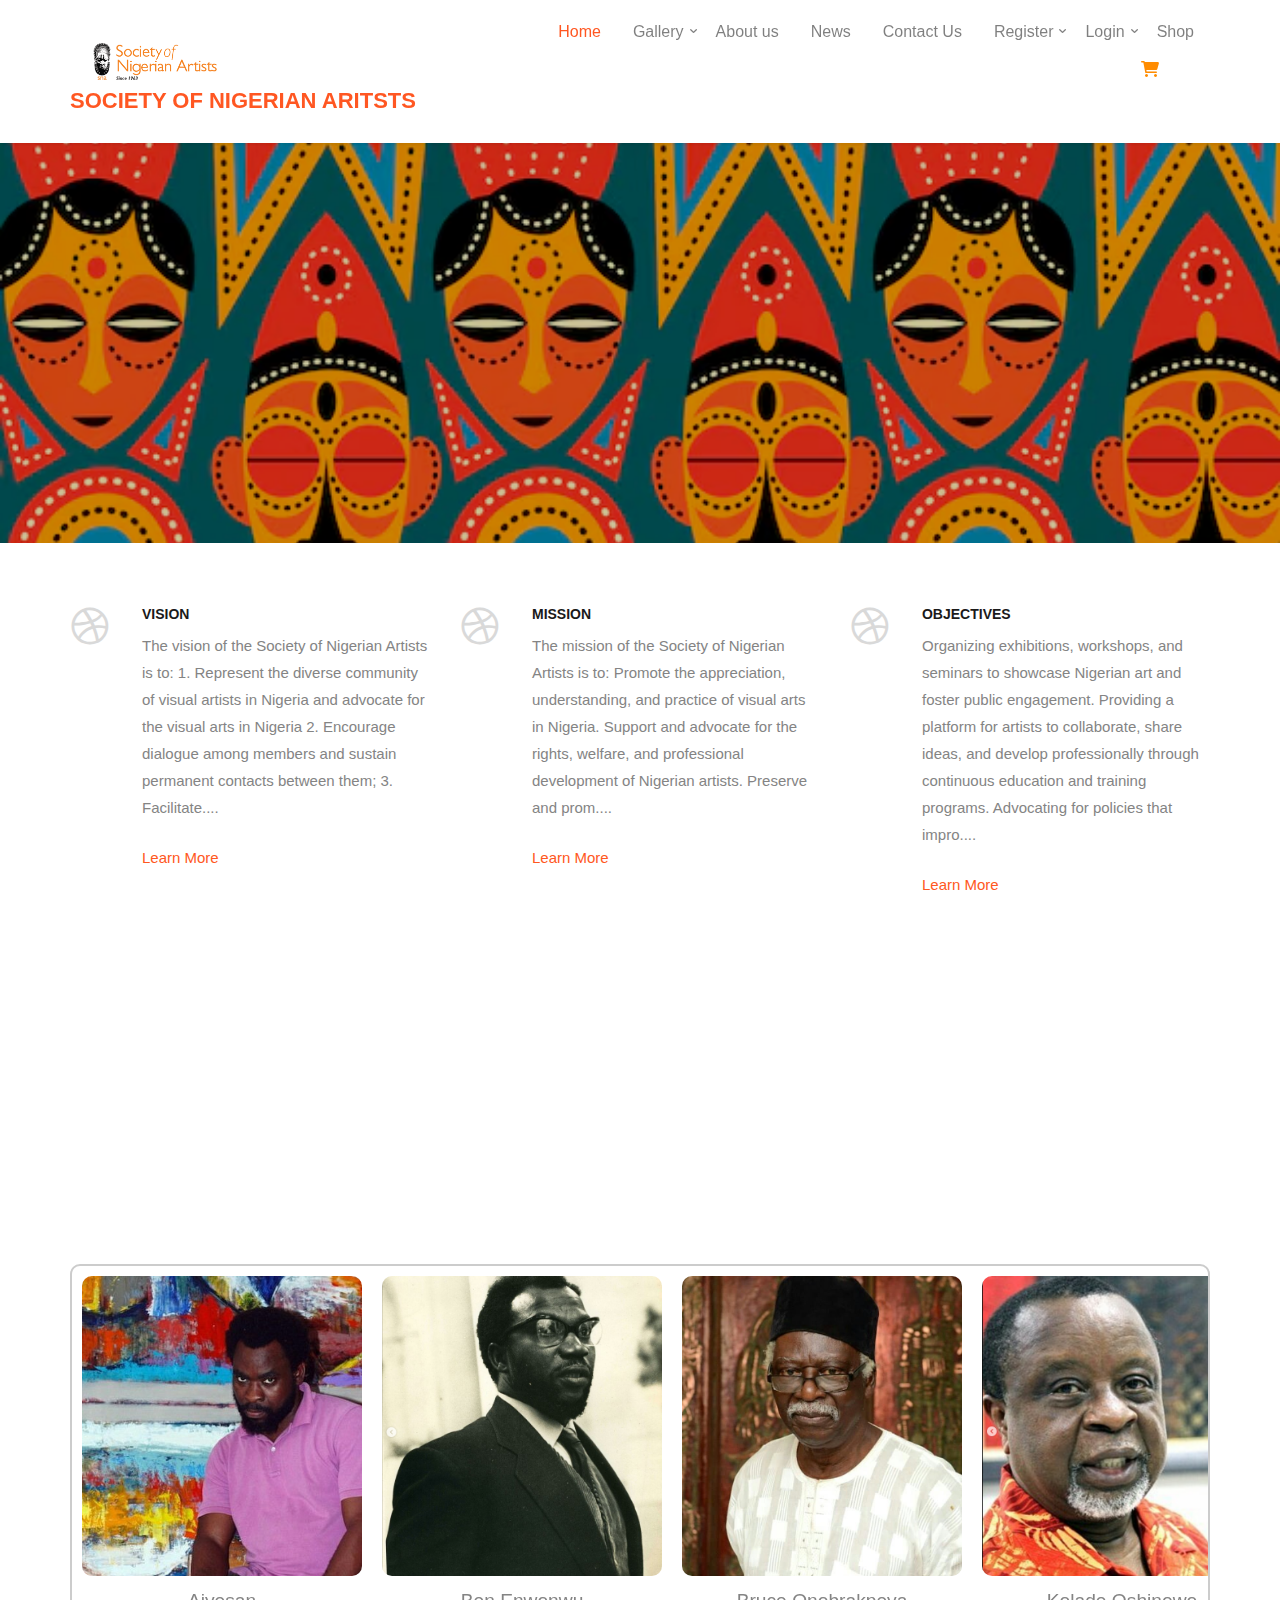
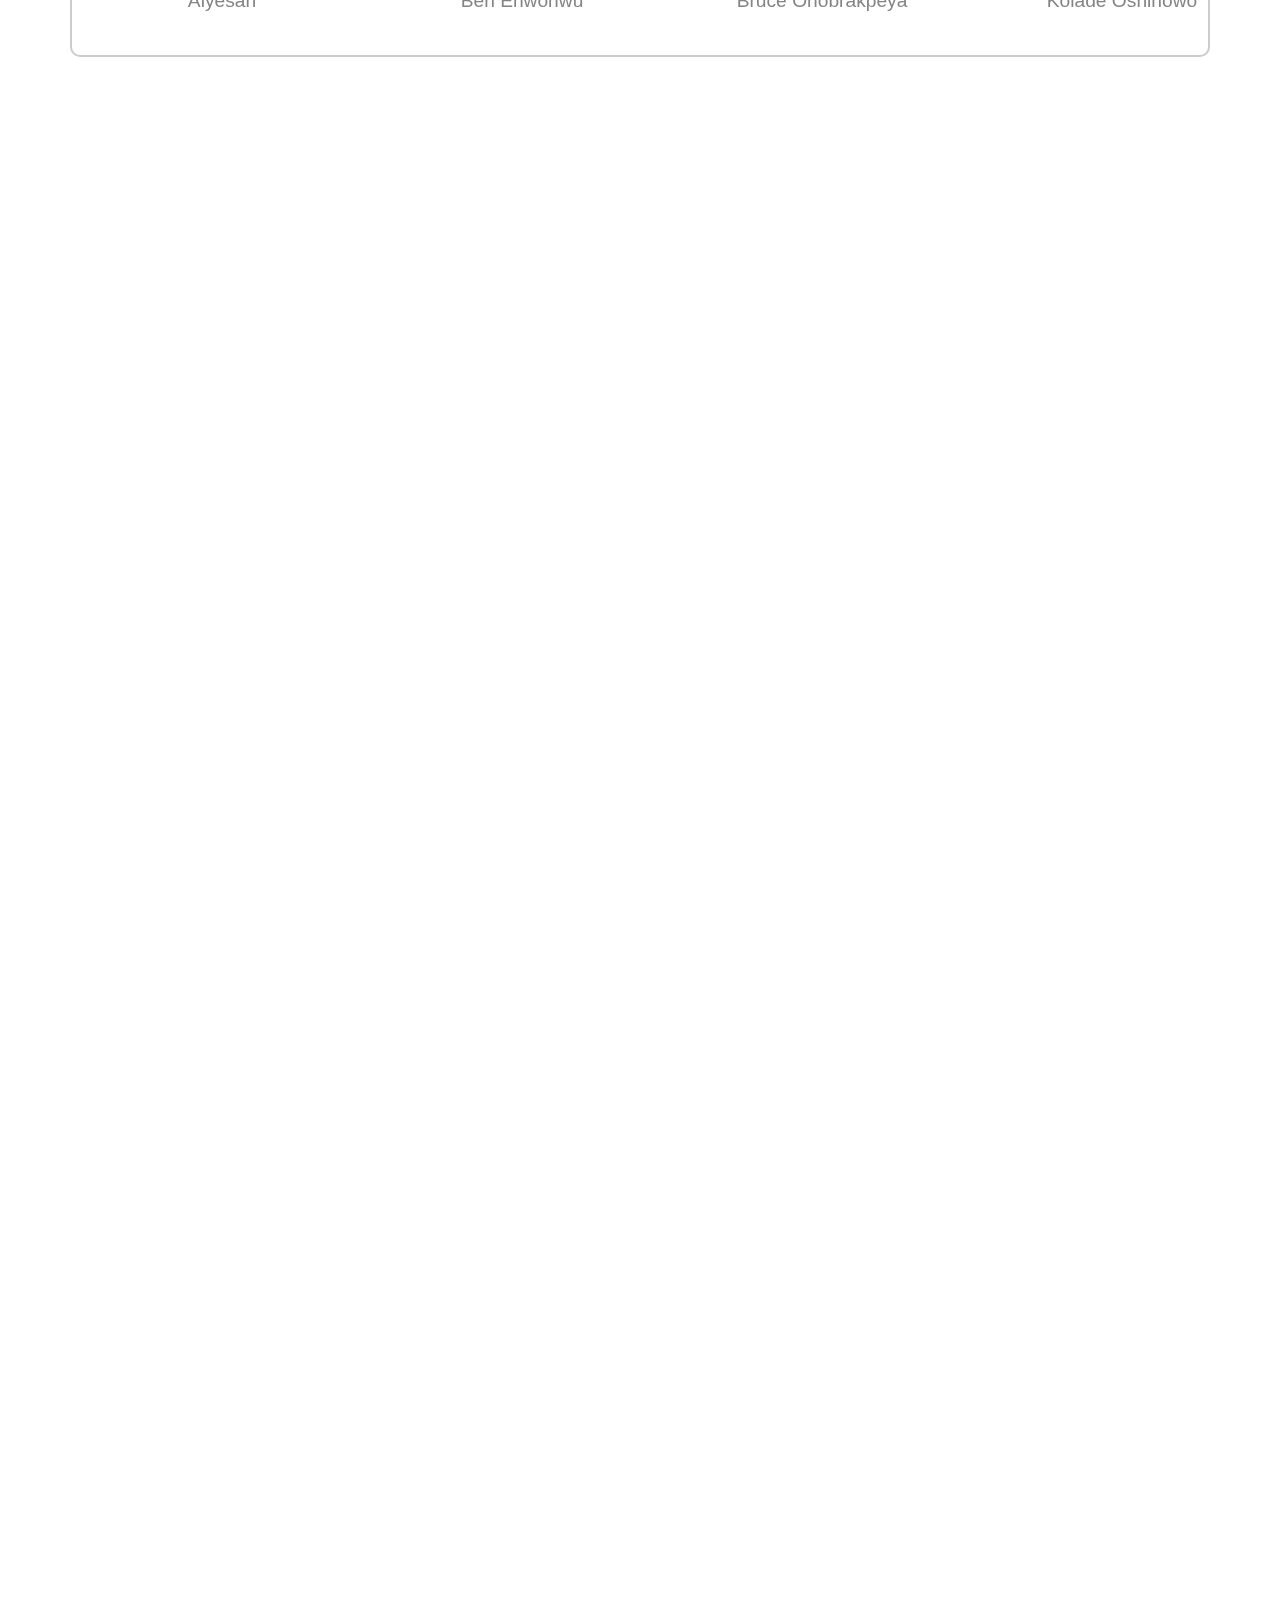
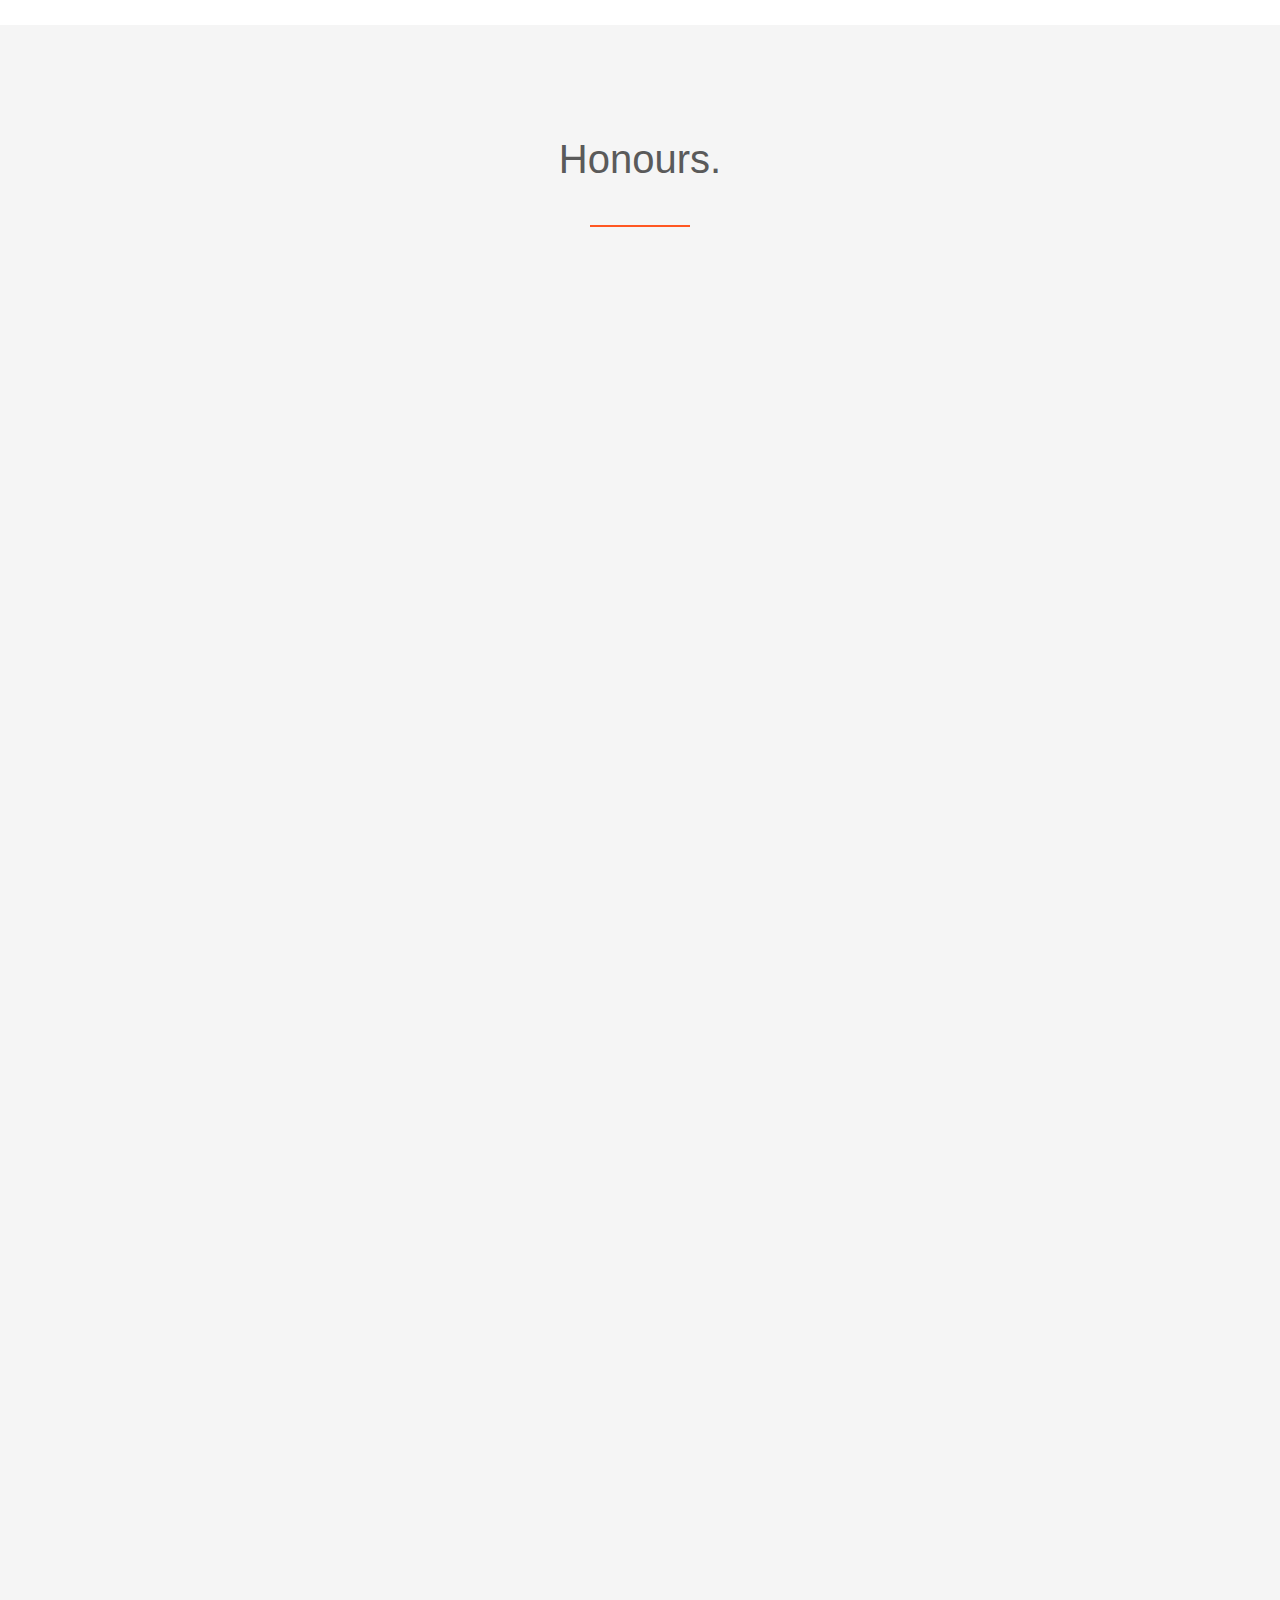
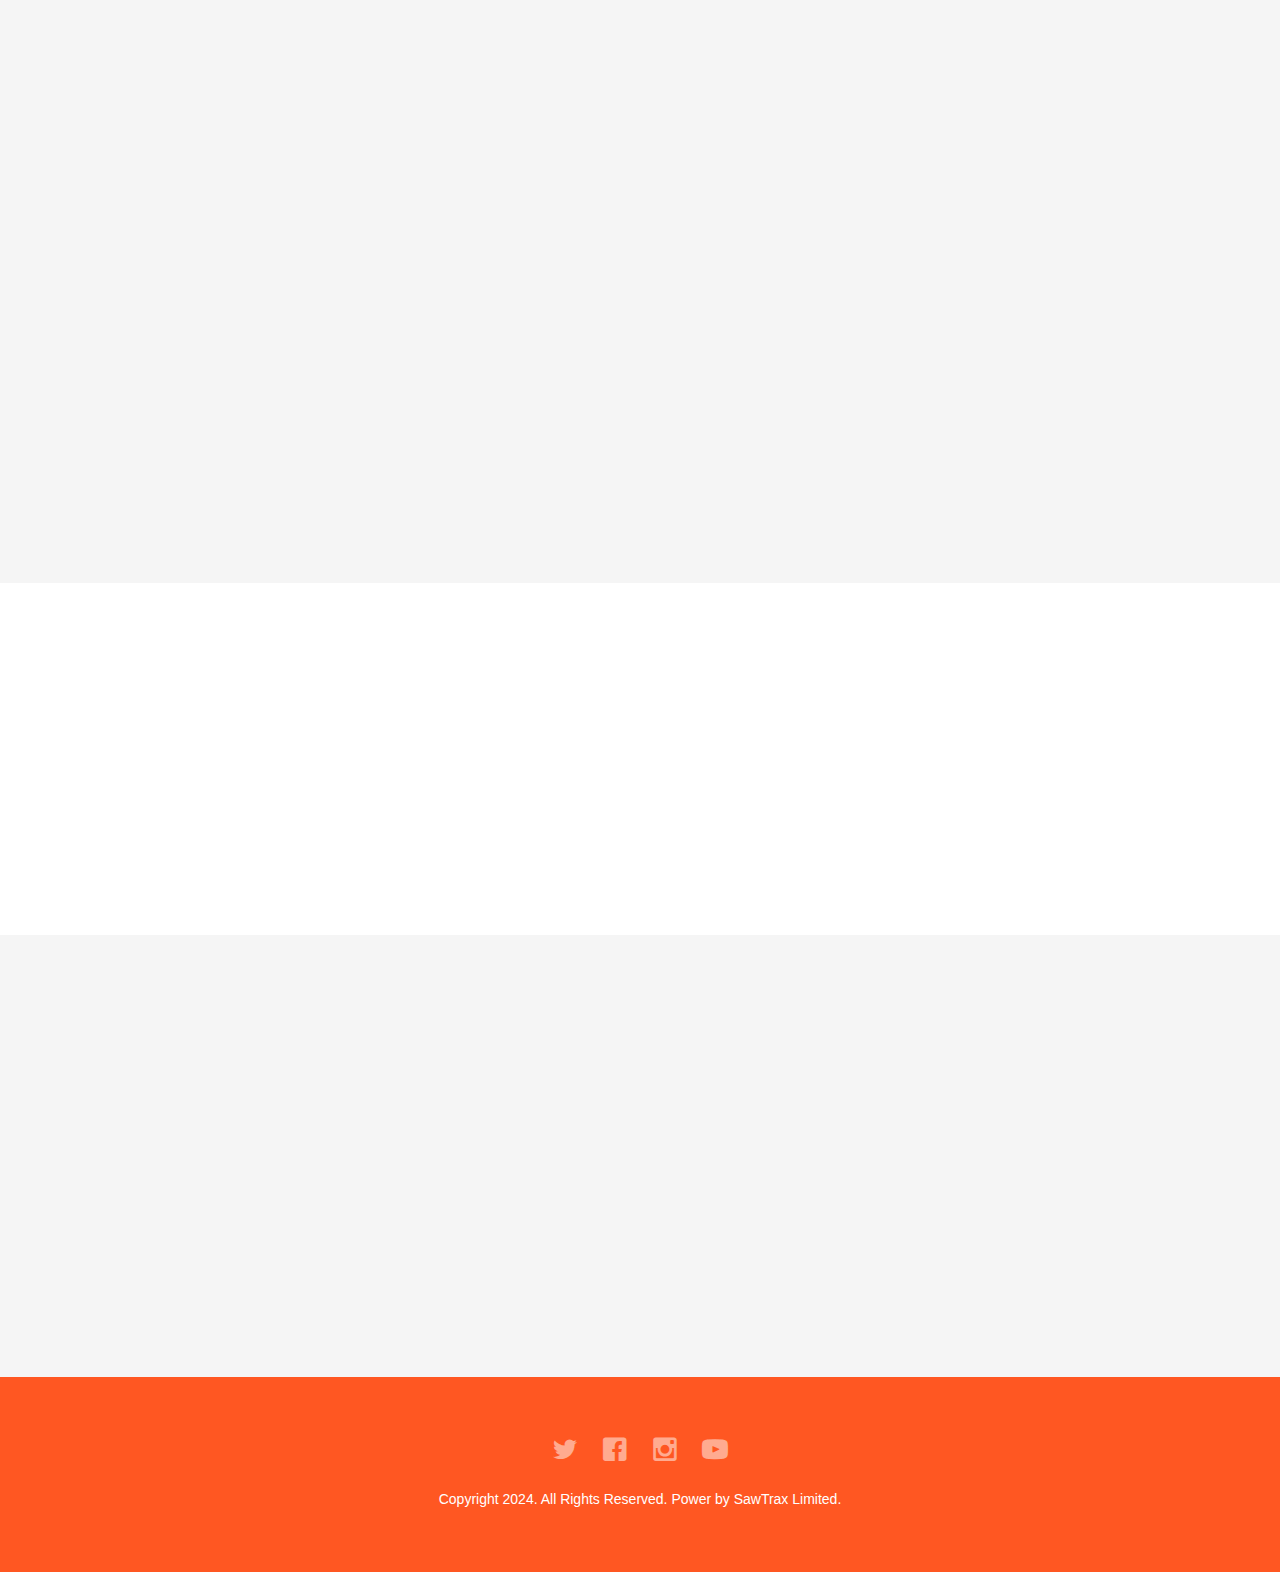
<file: index.html>
<!DOCTYPE html>
<!--[if lt IE 7]>      <html class="no-js lt-ie9 lt-ie8 lt-ie7"> <![endif]-->
<!--[if IE 7]>         <html class="no-js lt-ie9 lt-ie8"> <![endif]-->
<!--[if IE 8]>         <html class="no-js lt-ie9"> <![endif]-->
<!--[if gt IE 8]><!--> <html class="no-js"> <!--<![endif]-->
	<head>
	<meta charset="utf-8">
	<meta http-equiv="X-UA-Compatible" content="IE=edge">
	<title>Society of Nigerian Artists</title>
	<meta name="viewport" content="width=device-width, initial-scale=1">
	<meta name="description" content="Save One Million Lives Program for Results" />
	<meta name="keywords" content="save one million lives, children, mothers, lives, abuja health," />
	<meta name="author" content="Save One Million Lives FCT" />

    <!-- Facebook and Twitter integration -->
	<meta property="og:title" content=""/>
	<meta property="og:image" content=""/>
	<meta property="og:url" content=""/>
	<meta property="og:site_name" content=""/>
	<meta property="og:description" content=""/>
	<meta name="twitter:title" content="" />
	<meta name="twitter:image" content="" />
	<meta name="twitter:url" content="" />
	<meta name="twitter:card" content="" />

	<!-- Place favicon.ico and apple-touch-icon.png in the root directory -->
	<link rel="shortcut icon" href="./images/snalogo.png">

	<!-- <link href='https://fonts.googleapis.com/css?family=Open+Sans:400,700,300' rel='stylesheet' type='text/css'> -->
	
	<!-- Animate.css -->
	<link rel="stylesheet" href="css/animate.css">
	<!-- Icomoon Icon Fonts-->
	<link rel="stylesheet" href="css/icomoon.css">
	<!-- Bootstrap  -->
	<link rel="stylesheet" href="css/bootstrap.css">
	<!-- Superfish -->
	<link rel="stylesheet" href="css/superfish.css">

	<link rel="stylesheet" href="css/style.css">


	<!-- Modernizr JS -->
	<script src="js/modernizr-2.6.2.min.js"></script>
	<!-- FOR IE9 below -->
	<!--[if lt IE 9]>
	<script src="js/respond.min.js"></script>
	<![endif]-->

	</head>
	
	<body>
		
		
		<header id="fh5co-header-section" class="sticky-banner">
			<div class="container">
				<div class="nav-header">
					<a href="#" class="js-fh5co-nav-toggle fh5co-nav-toggle dark"><i></i></a>
					<h1 id="fh5co-logo"><a href="index.html"><img src="images/snalogo.png" width="50%"><br>Society of Nigerian Aritsts<br> </a></h1>
					
					<!-- START #fh5co-menu-wrap -->
					<nav id="fh5co-menu-wrap" role="navigation"></nav>
						<ul class="sf-menu" id="fh5co-primary-menu">
							<li class="active"><a href="index.html">Home</a></li>
							<li>
								<a href="#" class="fh5co-sub-ddown">Gallery</a>
								<ul class="fh5co-sub-menu">
									<li><a href="Gallery.html">Gallery</a></li>
									<li><a href="#">Artists</a></li>
									<li><a href="hof.html">Hall of  Fame</a></li>
								</ul>
							</li>
							<li><a href="about.html">About us</a></li>
							<li><a href="blog.html">News</a></li>
							<li><a href="contact.html">Contact Us</a></li>
							<li>
								<a href="#" class="fh5co-sub-ddown">Register</a>
								<ul class="fh5co-sub-menu">
									<li><a href="Resgistration_org">As Organisation</a></li>
									<li><a href="Resgistration_art">As Artists</a></li>
								</ul>
							</li>
							<li>
								<a href="#" class="fh5co-sub-ddown">Login</a>
								<ul class="fh5co-sub-menu">
									<li><a href="login_org">As Organisation</a></li>
									<li><a href="login_art">As Artists</a></li>
								</ul>
							</li>
							<link rel="stylesheet" href="https://cdnjs.cloudflare.com/ajax/libs/font-awesome/6.0.0-beta3/css/all.min.css">
 
							<li> 
								<a href="app/shop">Shop</a><i class="fa fa-shopping-cart" style="color: #FF8C00;margin:none"></i>
							</li>
						</ul>
					</nav>
				</div>
			</div>
		</header>
		
		<div class="fh5co-hero">
			<div class="fh5co-overlay"></div>
			<div class="fh5co-cover text-center" data-stellar-background-ratio="-0.5" style="background-image: url(images/snalogo7.png);" width="">
				<div class="desc animate-box">
					<h2><strong></strong></h2>
					<!--<span>Save One Million Lives <a href="#" target="_blank" class="fh5co-site-name">&copy;2018</a></span>-->
				</div>
			</div>

		</div>	
		

		
		<!-- end:header-top -->
		<div id="fh5co-features">
			<div class="container">
				<div class="row">
					<div class="col-md-4">

						<div class="feature-left">
							<span class="icon">
								<i class="icon-dribbble2"></i>
							</span>
							<div class="feature-copy">
								<h3>Vision</h3>
								<p>The vision of the Society of Nigerian Artists is to:

									1. Represent the diverse community of visual artists in Nigeria and advocate for the visual arts in Nigeria

							2. Encourage dialogue among members and sustain permanent contacts between them;

							3. Facilitate....</p>
								<p><a href="about.html">Learn More</a></p>
							</div>
						</div>

					</div>

					<div class="col-md-4">
						<div class="feature-left">
							<span class="icon">
								<i class="icon-dribbble2"></i>
							</span>
							<div class="feature-copy">
								<h3>Mission</h3>
								<p>The mission of the Society of Nigerian Artists is to:

									Promote the appreciation, understanding, and practice of visual arts in Nigeria.
									Support and advocate for the rights, welfare, and professional development of Nigerian artists.
									Preserve and prom....</p>
								<p><a href="about.html">Learn More</a></p>
							</div>
						</div>

					</div>
					<div class="col-md-4">
						<div class="feature-left">
							<span class="icon">
								<i class="icon-dribbble2"></i>
							</span>
							<div class="feature-copy">
								<h3>Objectives</h3>
								<p>Organizing exhibitions, workshops, and seminars to showcase Nigerian art and foster public engagement.
									Providing a platform for artists to collaborate, share ideas, and develop professionally through continuous education and training programs.
									Advocating for policies that impro....</p>
								<p><a href="about.html">Learn More</a></p>
							</div>
						</div>
					</div>
				</div>
			</div>
		</div>

		<div id="fh5co-portfolio">
			<div class="container">

				<div class="row">
					<div class="col-md-6 col-md-offset-3 text-center heading-section animate-box">
						<h3>Featured Artists</h3>
					</div>
				</div>

				<style>
					.slider-container {
						width: 100%;
						overflow: hidden;
						border: 2px solid #ccc;
						border-radius: 10px;
						background-color: #fff;
						margin: 20px auto;
						position: relative;
						white-space: nowrap;
					}

					.sliderz {
						display: flex;
						transition: transform 0.5s linear;
						will-change: transform;
					}

					.slide {
						min-width: 300px;
						text-align: center;
						padding: 10px;
						box-sizing: border-box;
					}

					.slide img {
						width: 100%;
						height: 300px;
						max-height: 300px;
						object-fit: cover;
						border-radius: 10px;
					}

					.slide p {
						margin-top: 10px;
						font-size: 1.2em;
					}

					@media (max-width: 768px) {
						.slide {
							min-width: 200px;
						}

						.slide img {
							max-height: 200px;
						}

						.slide p {
							font-size: 1em;
						}
					}

					@media (max-width: 480px) {
						.slide {
							min-width: 150px;
						}

						.slide img {
							max-height: 150px;
						}

						.slide p {
							font-size: 0.9em;
						}
					}


				</style>
				
				<div class="slider-container">
					<div class="sliderz" id="sliderz">
						<div class="slide">
							<img src="images/Aiyesan.png" alt="Artist 1">
							<p>Aiyesan</p>
						</div>
						<div class="slide">
							<img src="images/Ben Enwonwu.png" alt="Artist 2">
							<p>Ben Enwonwu</p>
						</div>
						<div class="slide">
							<img src="images/Bruce Onobrakpeya.png" alt="Artist 3">
							<p>Bruce Onobrakpeya</p>
						</div>
						<div class="slide">
							<img src="images/Kolade Oshinowo.png" alt="Artist 4">
							<p>Kolade Oshinowo</p>
						</div>
						<div class="slide">
							<img src="images/Ndidi.png" alt="Artist 4">
							<p>Ndidi</p>
						</div>
						<div class="slide">
							<img src="images/Peju Alatise.png" alt="Artist 4">
							<p>Peju Alatise</p>
						</div>
						<div class="slide">
							<img src="images/Tola Wewe.png" alt="Artist 4">
							<p>Tola Wewe</p>
						</div>
						<!-- Add more slides as needed -->
					</div>
				</div>

				<div class="row">
					<div class="col-md-4 col-md-offset-4 text-center animate-box">
						<a href="artists_portal.html" class="btn btn-primary btn-lg">See All Artists</a>
					</div>
				</div>
				
				
				<script>
					const sliderz = document.getElementById('sliderz');
					let scrollAmount = 0;
					const slideWidth = 300; // Adjust according to your slide width

					function autoSlide() {
						scrollAmount += slideWidth;
						sliderz.style.transform = `translateX(-${scrollAmount}px)`;

						if (scrollAmount >= sliderz.scrollWidth / 2) {
							sliderz.style.transition = 'none';
							sliderz.style.transform = 'translateX(0)';
							scrollAmount = 0;
							setTimeout(() => {
								sliderz.style.transition = 'transform 0.5s linear';
							}, 50);
						}
					}

					setInterval(autoSlide, 3000); // Change the interval as needed

				</script>
				</div>
			</div>

		<div id="fh5co-portfolio">
			<div class="container">

				<div class="row">
					<div class="col-md-6 col-md-offset-3 text-center heading-section animate-box">
						<h3>Featured Arts</h3>
						<p>Showcase of varies artists and sculptors.</p>
					</div>
				</div>

				
				<div class="row row-bottom-padded-md">
					<div class="col-md-12">
						<ul id="fh5co-portfolio-list">

							<li class="two-third animate-box" data-animate-effect="fadeIn" style="background-image: url(images/Artists.png); ">
								<a href="#" class="color-3">
									<div class="case-studies-summary">
										<span></span>
										<h2></h2>
									</div>
								</a>
							</li>
						
							<li class="one-third animate-box" data-animate-effect="fadeIn" style="background-image: url(images/bath.png); ">
								<a href="#" class="color-4">
									<div class="case-studies-summary">
										<span></span>
										<h2></h2>
									</div>
								</a>
							</li>

							<li class="one-third animate-box" data-animate-effect="fadeIn" style="background-image: url(images/Wrapper.png); "> 
								<a href="#" class="color-5">
									<div class="case-studies-summary">
										<span></span>
										<h2></h2>
									</div>
								</a>
							</li>
							<li class="two-third animate-box" data-animate-effect="fadeIn" style="background-image: url(images/partyladies.png); ">
								<a href="#" class="color-6">
									<div class="case-studies-summary">
										<span></span>
										<h2></h2>
									</div>
								</a>
							</li>
						</ul>		
					</div>
				</div>

				<div class="row">
					<div class="col-md-4 col-md-offset-4 text-center animate-box">
						<a href="Gallery.html" class="btn btn-primary btn-lg">See Gallery</a>
					</div>
				</div>

				
			</div>
		</div>		
		<div id="fh5co-feature-product" class="fh5co-section-gray">
			<div class="container">
				<div class="row">
					<div class="col-md-12 text-center heading-section">
						<h3>Honours.</h3>
						
					</div>
				</div>

				<div class="row row-bottom-padded-md">
					<div class="col-md-12 text-center animate-box">
						<p><img src="images/IMG-20240619-WA0002.jpg" alt="image one" class="img-responsive"></p>
					</div>
					<div class="col-md-6 text-center animate-box">
						<p><img src="images/IMG-20240619-WA0003.jpg" alt="Free HTML5 Bootstrap Template" class="img-responsive"></p>
					</div>
					<div class="col-md-6 text-center animate-box">
						<p><img src="images/IMG-20240619-WA0004.jpg" alt="Free HTML5 Bootstrap Template" class="img-responsive"></p>
					</div>
				</div>
				

				
			</div>
		</div>

		
		
		

		
		<div id="fh5co-content-section" class="fh5co-section-gray">
			<div class="container">
				<div class="row">
					<div class="col-md-8 col-md-offset-2 text-center heading-section animate-box">
						<h3>Our Partners</h3>

					</div>
				</div>
			</div>
			<div class="container">
				<div class="row">
					<div class="col-md-4">
						<div class="fh5co-testimonial text-center animate-box">
							<figure>
								<img src="images/sawtrax.jpeg" alt="user">
								<p>SAWTRAX LTD </p>
							</figure>
							
						</div>
					</div>
					<div class="col-md-4">
						<div class="fh5co-testimonial text-center animate-box">
							<figure>
								<img src="images/glo.jpeg" alt="user">
								<p>GLOBACOM </p>
							</figure>
							
						</div>
					</div>
					<div class="col-md-4">
						<div class="fh5co-testimonial text-center animate-box">
							<figure>
								<img src="images/mtn.png" alt="user">
								<p>MTN </p>
								
							</figure>
						</div>
					</div>
				</div>
			</div>
		</div>
		<!-- fh5co-content-section -->

		
		<div id="fh5co-content-section"></div>
			
			<div class="container">
				<div class="row">
					<div class="col-md-4">
						<div class="fh5co-testimonial text-center animate-box">
							<figure>
								<img src="images/Chinese logo.jpg" alt="user">
								<p>CHINESE EMBASSY </p>
							</figure>
							
						</div>
					</div>
					<div class="col-md-4">
						<div class="fh5co-testimonial text-center animate-box">
							<figure>
								<img src="images/Spanish logo.jpg" alt="user">
								<p>SPANISH EMBASSY </p>
							</figure>
							
						</div>
					</div>
					<div class="col-md-4">
						<div class="fh5co-testimonial text-center animate-box">
							<figure>
								<img src="images/US embassy logo.jpg" alt="user">
								<p>US EMBASSY </p>
								
							</figure>
						</div>
					</div>
				</div>
			</div>
		</div>
		<!-- fh5co-content-section -->

		<!-- END What we do -->


		<div id="fh5co-blog-section" class="fh5co-section-gray">
			<div class="container">
				<div class="row">
					<div class="col-md-8 col-md-offset-2 text-center heading-section animate-box">
						<h3>Recent News</h3>
						<p></p>
					</div>
				</div>
			</div>
			

				<div class="row">
					<div class="col-md-4 col-md-offset-4 text-center animate-box">
						<a href="blog.html" class="btn btn-primary btn-lg">News</a>
					</div>
				</div>

			</div>
		</div>
		<!-- fh5co-blog-section -->
		<footer>
			<div id="footer">
				<div class="container">
					<div class="row">
						<div class="col-md-6 col-md-offset-3 text-center">
							<p class="fh5co-social-icons">
								<a href="#"><i class="icon-twitter2"></i></a>
								<a href="#"><i class="icon-facebook2"></i></a>
								<a href="#"><i class="icon-instagram"></i></a>
								<a href="#"><i class="icon-youtube"></i></a>
							</p>
							<p>Copyright 2024. All Rights Reserved. Power by SawTrax Limited. 
						</div>
					</div>
				</div>
			</div>
		</footer>
	

	</div>
	<!-- END fh5co-page -->

	</div>
	<!-- END fh5co-wrapper -->

	<!-- jQuery -->


	<script src="js/jquery.min.js"></script>
	<!-- jQuery Easing -->
	<script src="js/jquery.easing.1.3.js"></script>
	<!-- Bootstrap -->
	<script src="js/bootstrap.min.js"></script>
	<!-- Waypoints -->
	<script src="js/jquery.waypoints.min.js"></script>
	<script src="js/sticky.js"></script>

	<!-- Stellar -->
	<script src="js/jquery.stellar.min.js"></script>
	<!-- Superfish -->
	<script src="js/hoverIntent.js"></script>
	<script src="js/superfish.js"></script>
	
	<!-- Main JS -->
	<script src="js/main.js"></script>

	</body>
</html>
</file>
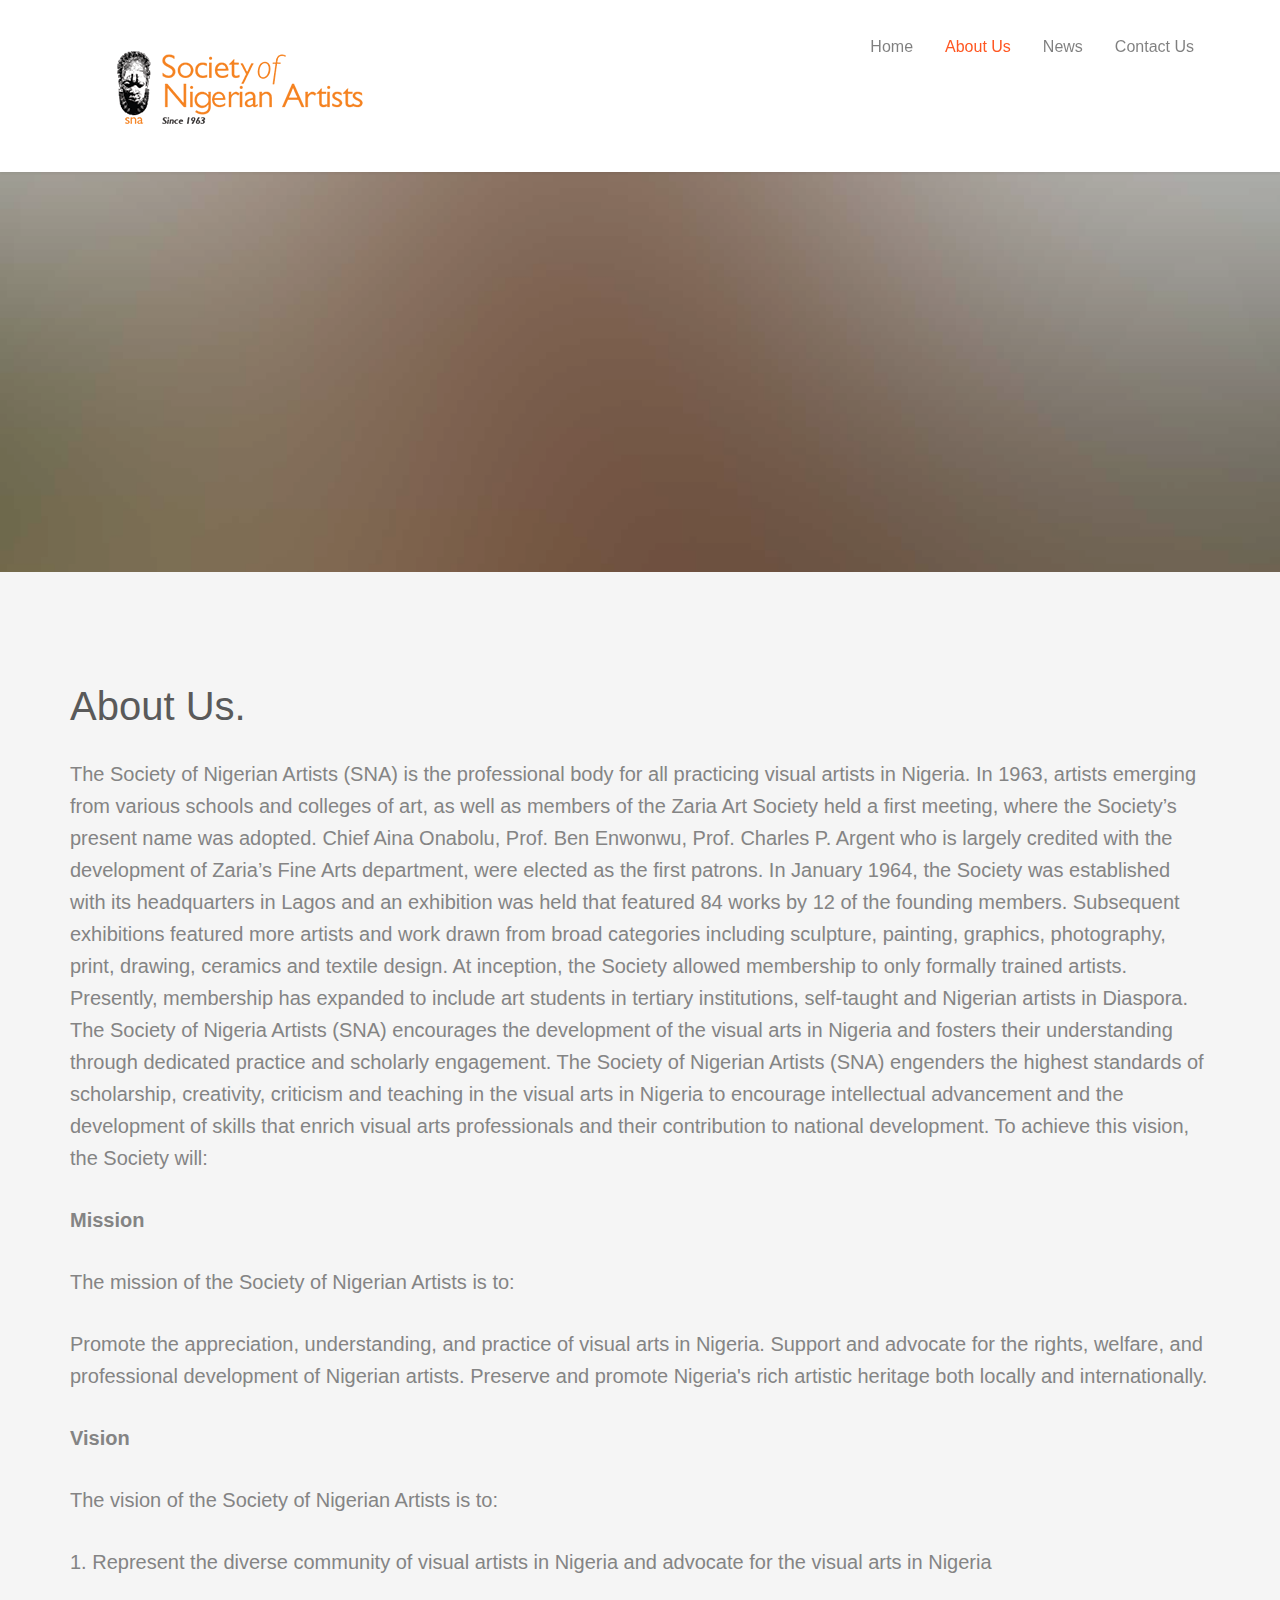
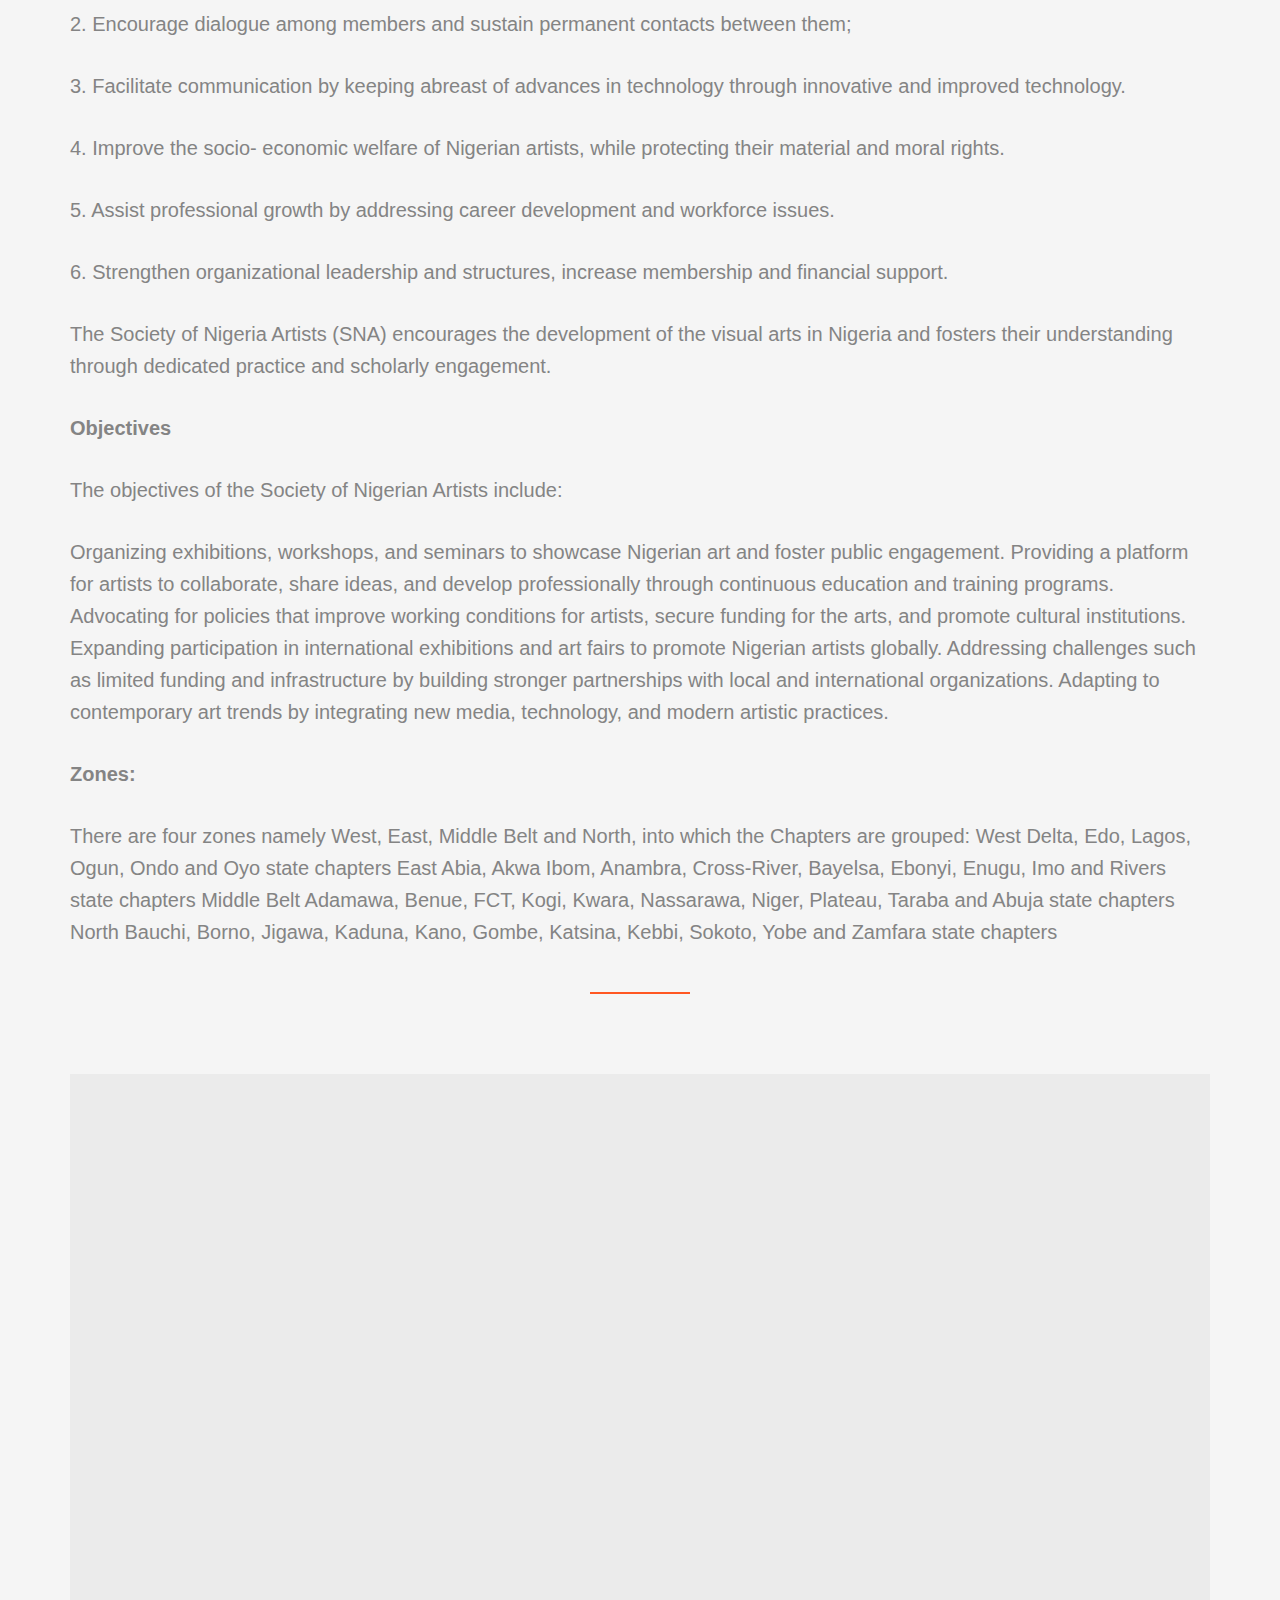
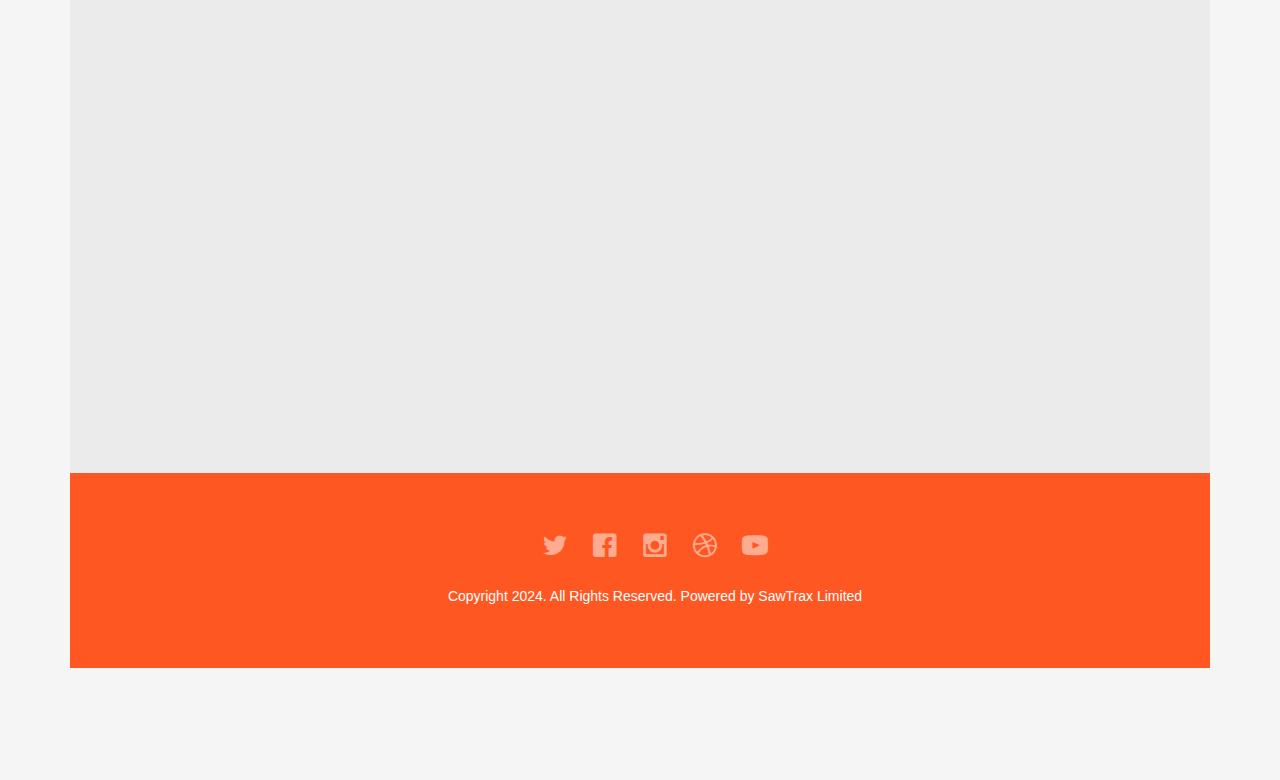
<file: about.html>
<!DOCTYPE html>
<!--[if lt IE 7]>      <html class="no-js lt-ie9 lt-ie8 lt-ie7"> <![endif]-->
<!--[if IE 7]>         <html class="no-js lt-ie9 lt-ie8"> <![endif]-->
<!--[if IE 8]>         <html class="no-js lt-ie9"> <![endif]-->
<!--[if gt IE 8]><!--> <html class="no-js"> <!--<![endif]-->
	<head>
	<meta charset="utf-8">
	<meta http-equiv="X-UA-Compatible" content="IE=edge">
	<title>About</title>
	<meta name="viewport" content="width=device-width, initial-scale=1">
	<meta name="description" content="Free HTML5 Template by FREEHTML5.CO" />
	<meta name="keywords" content="free html5, free template, free bootstrap, html5, css3, mobile first, responsive" />
	<meta name="author" content="FREEHTML5.CO" />

  <!-- 
	//////////////////////////////////////////////////////

	FREE HTML5 TEMPLATE 
	DESIGNED & DEVELOPED by FREEHTML5.CO
		
	Website: 		http://freehtml5.co/
	Email: 			info@freehtml5.co
	Twitter: 		http://twitter.com/fh5co
	Facebook: 		https://www.facebook.com/fh5co

	//////////////////////////////////////////////////////
	 -->

  	<!-- Facebook and Twitter integration -->
	<meta property="og:title" content=""/>
	<meta property="og:image" content=""/>
	<meta property="og:url" content=""/>
	<meta property="og:site_name" content=""/>
	<meta property="og:description" content=""/>
	<meta name="twitter:title" content="" />
	<meta name="twitter:image" content="" />
	<meta name="twitter:url" content="" />
	<meta name="twitter:card" content="" />

	<!-- Place favicon.ico and apple-touch-icon.png in the root directory -->
	<link rel="shortcut icon" href="images/snalogo.png">

	<!-- <link href='https://fonts.googleapis.com/css?family=Open+Sans:400,700,300' rel='stylesheet' type='text/css'> -->
	
	<!-- Animate.css -->
	<link rel="stylesheet" href="css/animate.css">
	<!-- Icomoon Icon Fonts-->
	<link rel="stylesheet" href="css/icomoon.css">
	<!-- Bootstrap  -->
	<link rel="stylesheet" href="css/bootstrap.css">
	<!-- Superfish -->
	<link rel="stylesheet" href="css/superfish.css">

	<link rel="stylesheet" href="css/style.css">


	<!-- Modernizr JS -->
	<script src="js/modernizr-2.6.2.min.js"></script>
	<!-- FOR IE9 below -->
	<!--[if lt IE 9]>
	<script src="js/respond.min.js"></script>
	<![endif]-->

	</head>
	<body>
		
		<header id="fh5co-header-section" class="sticky-banner">
			<div class="container">
				<div class="nav-header">
					<a href="#" class="js-fh5co-nav-toggle fh5co-nav-toggle dark"><i></i></a>
					<h1 id="fh5co-logo"><img src="images/snalogo.png" width="100%"></a></h1>
					<!-- START #fh5co-menu-wrap -->
					<nav id="fh5co-menu-wrap" role="navigation">
						<ul class="sf-menu" id="fh5co-primary-menu">
							<li>
								<a href="index.html">Home</a>
							</li>
							<li class="active"><a href="about.html">About Us</a></li>
							<li><a href="blog.html">News</a></li>
							<li><a href="contact.html">Contact Us</a></li>
						</ul>
					</nav>
				</div>
			</div>
		</header>
		
		

		<div class="fh5co-hero">
			<div class="fh5co-overlay"></div>
			<div class="fh5co-cover text-center" data-stellar-background-ratio="0.5" style="background-image: url(images/cover_bg_2.jpg);">
				<div class="desc animate-box">
					<h2>About<strong>US</strong></h2>

				</div>
			</div>

		</div>
		
		<div id="fh5co-feature-product" class="fh5co-section-gray">
			<div class="container">
				<div class="row">
					<div class="col-md-12 heading-section">
						<h3>About Us.</h3>
						    

							<p>

							
							The Society of Nigerian Artists (SNA) is the professional body for all practicing visual artists in Nigeria. In 1963, artists emerging from various schools and colleges of art, as well as members of the Zaria Art Society held a first meeting, where the Society’s present name was adopted. Chief Aina Onabolu, Prof. Ben Enwonwu, Prof. Charles P. Argent who is largely credited with the development of Zaria’s Fine Arts department, were elected as the first patrons.

							In January 1964, the Society was established with its headquarters in Lagos and an exhibition was held that featured 84 works by 12 of the founding members. Subsequent exhibitions featured more artists and work drawn from broad categories including sculpture, painting, graphics, photography, print, drawing, ceramics and textile design.

							At inception, the Society allowed membership to only formally trained artists. Presently, membership has expanded to include art students in tertiary institutions, self-taught and Nigerian artists in Diaspora.

							The Society of Nigeria Artists (SNA) encourages the development of the visual arts in Nigeria and fosters their understanding through dedicated practice and scholarly engagement.

							The Society of Nigerian Artists (SNA) engenders the highest standards of scholarship, creativity, criticism and teaching in the visual arts in Nigeria to encourage intellectual advancement and the development of skills that enrich visual arts professionals and their contribution to national development.

							To achieve this vision, the Society will:</p>

							<p></p>

						
						
							
									<p><strong>Mission</strong></p>
									<p>The mission of the Society of Nigerian Artists is to:</p>

									<p>Promote the appreciation, understanding, and practice of visual arts in Nigeria.
									Support and advocate for the rights, welfare, and professional development of Nigerian artists.
									Preserve and promote Nigeria's rich artistic heritage both locally and internationally.</p>
									
									<p><strong>Vision</strong></p>
									<p>The vision of the Society of Nigerian Artists is to:</p>

									<p>1. Represent the diverse community of visual artists in Nigeria and advocate for the visual arts in Nigeria</p>

									<p>2. Encourage dialogue among members and sustain permanent contacts between them;</p>
			
									<p>3. Facilitate communication by keeping abreast of advances in technology through innovative and improved technology.</p>
			
										<p>4. Improve the socio- economic welfare of Nigerian artists, while protecting their material and moral rights.</p>
			
										<p>5. Assist professional growth by addressing career development and workforce issues.</p>
			
										<p>6. Strengthen organizational leadership and structures, increase membership and financial support.</p>
			
										<p>The Society of Nigeria Artists (SNA) encourages the development of the visual arts in Nigeria and fosters their understanding through dedicated practice and scholarly engagement.</p>
									
									<p><strong>Objectives</strong></p>
									<p>The objectives of the Society of Nigerian Artists include:</p>

									<p>Organizing exhibitions, workshops, and seminars to showcase Nigerian art and foster public engagement.
									Providing a platform for artists to collaborate, share ideas, and develop professionally through continuous education and training programs.
									Advocating for policies that improve working conditions for artists, secure funding for the arts, and promote cultural institutions.
									Expanding participation in international exhibitions and art fairs to promote Nigerian artists globally.
									Addressing challenges such as limited funding and infrastructure by building stronger partnerships with local and international organizations.
									Adapting to contemporary art trends by integrating new media, technology, and modern artistic practices. </p>

							<p><strong>Zones:</strong></p>

								<p>There are four zones namely West, East, Middle Belt and North, into which the Chapters are grouped:
								
								West
								Delta, Edo, Lagos, Ogun, Ondo and Oyo state chapters
								
								East
								Abia, Akwa Ibom, Anambra, Cross-River, Bayelsa, Ebonyi, Enugu, Imo and Rivers state chapters
								
								Middle Belt
								Adamawa, Benue, FCT, Kogi, Kwara, Nassarawa, Niger, Plateau, Taraba and Abuja state chapters
								
								North
								Bauchi, Borno, Jigawa, Kaduna, Kano, Gombe, Katsina, Kebbi, Sokoto, Yobe and Zamfara state chapters</p>
					</div>
				</div>

				
				

		
		
		
		<div id="fh5co-content-section" class="fh5co-section-gray">
			<div class="container">
				<div class="row">
					<div class="col-md-8 col-md-offset-2 text-center heading-section animate-box">
						<h3>Leadership</h3>
						
					</div>
				</div>
			</div>
			<div class="container">
				<div class="row">
					<div class="col-md-4">
						<div class="fh5co-team text-center animate-box">
							<figure>
								<img src="images/presidentofsna.png" alt="user">
							</figure>

							<div>
								<h3>Muhammad Sulaiman. </h3>
								<br>
								<P><span>Society of Nigerian Artists (SNA) President.</span></P>
								<p>Excerpts from Sulaiman's statement.

									"An immense debt of gratitude is owed to the distinguished Dr Sheikh Lemu and his wonderful team at the electoral committee for their commitment in making the electoral process possible electronically. It was an uphill task but they delivered, thus deserving our gratitude and laudation".</p>
							</div>
							
							
						</div>
					</div>
					<div class="col-md-4">
						<div class="fh5co-team text-center animate-box">
							<figure>
								<img src="images/Otunba Ola VIce pres, South West pic.jpg" alt="user">
							</figure>
							<div>
								<h3>Otunba Ola </h3>
								<p><span>VIce President, South West</span></p>
								<p>Far far away, behind the word mountains, far from the countries Vokalia and Consonantia, there live the blind texts. Far far away, behind the word mountains, far from the countries Vokalia and Consonantia, there live the blind texts.</p>
							</div>
							
						</div>
					</div>
					<div class="col-md-4">
						<div class="fh5co-team text-center animate-box">
							<figure>
								<img src="images/Ngozi Peters Publicity Secretary pic.jpg" alt="user">
							</figure>
							<div>
								<h3>Ngozi Peters</h3>
								<p><span> Publicity Secretary</span></p>
								<p>Far far away, behind the word mountains, far from the countries Vokalia and Consonantia, there live the blind texts. Far far away, behind the word mountains, far from the countries Vokalia and Consonantia, there live the blind texts.</p>
							</div>
							
						</div>
					</div>
				</div>
			</div>
		</div>
		<!-- fh5co-content-section -->

		
		<footer>
			<div id="footer">
				<div class="container">
					<div class="row">
						<div class="col-md-6 col-md-offset-3 text-center">
							<p class="fh5co-social-icons">
								<a href="#"><i class="icon-twitter2"></i></a>
								<a href="#"><i class="icon-facebook2"></i></a>
								<a href="#"><i class="icon-instagram"></i></a>
								<a href="#"><i class="icon-dribbble2"></i></a>
								<a href="#"><i class="icon-youtube"></i></a>
							</p>
							<p>Copyright 2024. All Rights Reserved. Powered by SawTrax Limited</p>
						</div>
					</div>
				</div>
			</div>
		</footer>
	

	</div>
	<!-- END fh5co-page -->

	</div>
	<!-- END fh5co-wrapper -->

	<!-- jQuery -->


	<script src="js/jquery.min.js"></script>
	<!-- jQuery Easing -->
	<script src="js/jquery.easing.1.3.js"></script>
	<!-- Bootstrap -->
	<script src="js/bootstrap.min.js"></script>
	<!-- Waypoints -->
	<script src="js/jquery.waypoints.min.js"></script>
	<script src="js/sticky.js"></script>

	<!-- Stellar -->
	<script src="js/jquery.stellar.min.js"></script>
	<!-- Superfish -->
	<script src="js/hoverIntent.js"></script>
	<script src="js/superfish.js"></script>
	
	<!-- Main JS -->
	<script src="js/main.js"></script>

	</body>
</html>
</file>
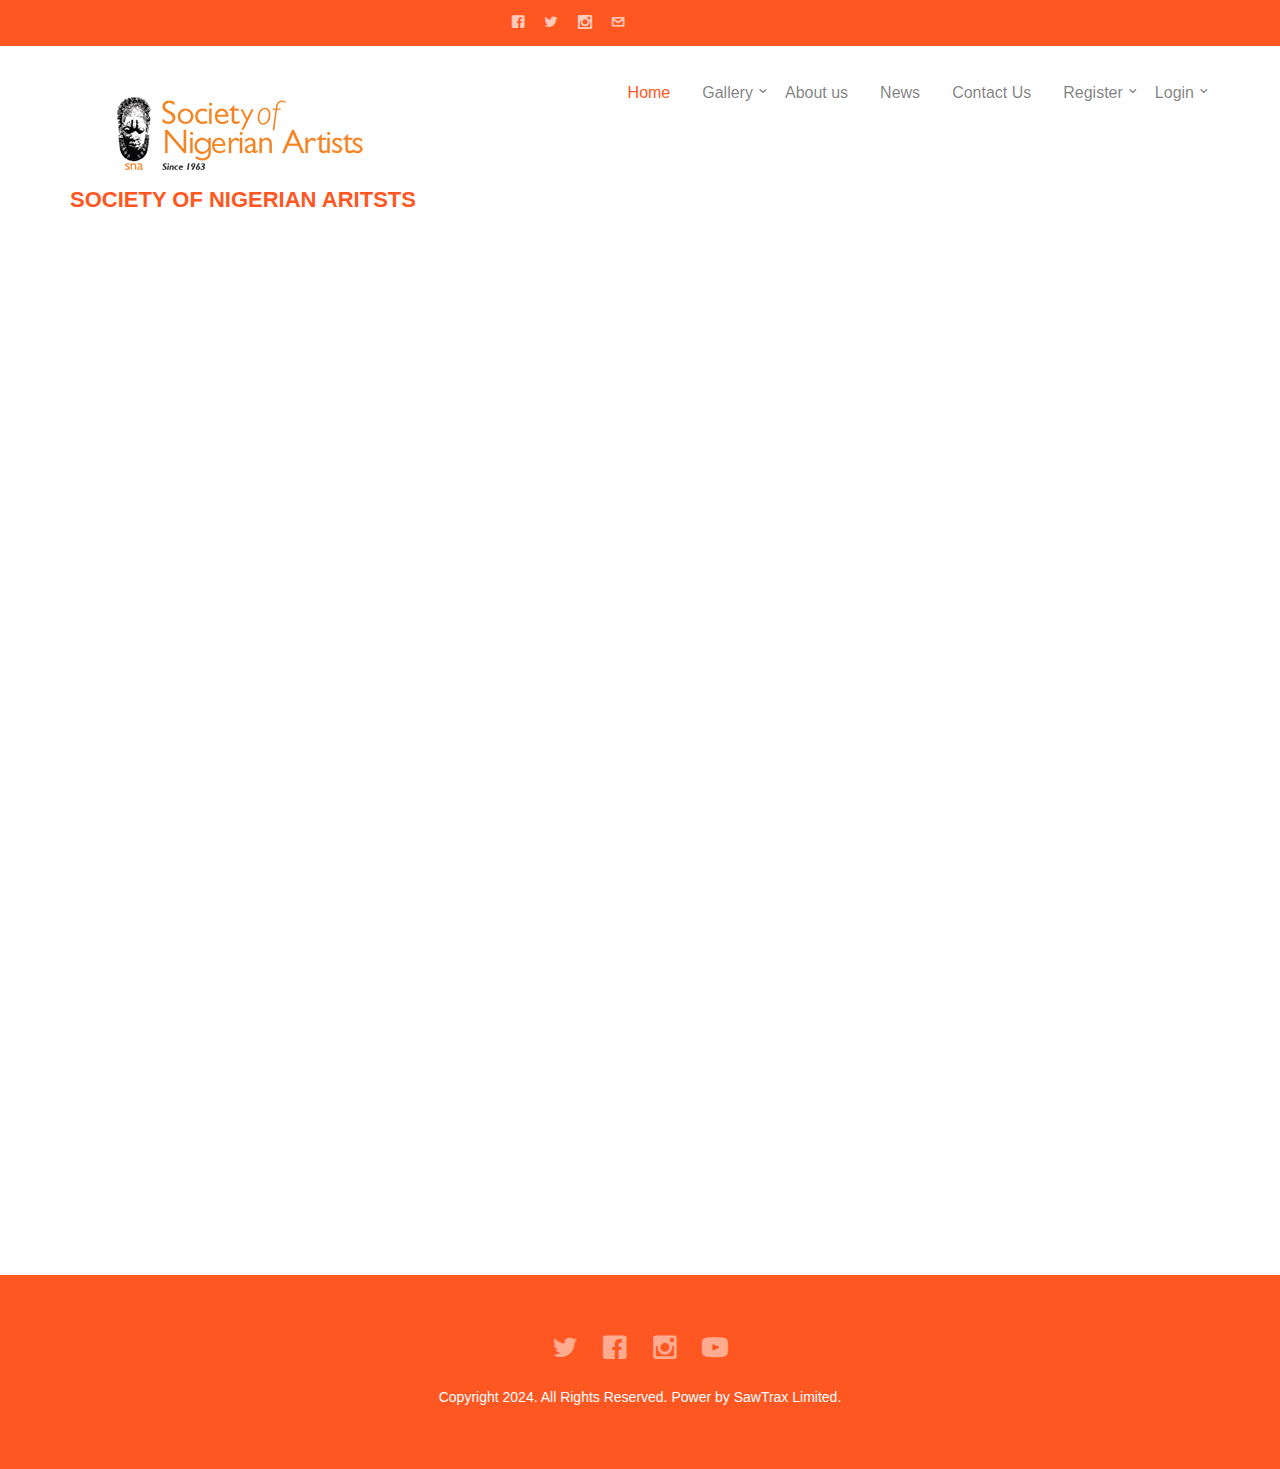
<file: artists_portal.html>
<!DOCTYPE html>
<!--[if lt IE 7]>      <html class="no-js lt-ie9 lt-ie8 lt-ie7"> <![endif]-->
<!--[if IE 7]>         <html class="no-js lt-ie9 lt-ie8"> <![endif]-->
<!--[if IE 8]>         <html class="no-js lt-ie9"> <![endif]-->
<!--[if gt IE 8]><!--> <html class="no-js"> <!--<![endif]-->
	<head>
	<meta charset="utf-8">
	<meta http-equiv="X-UA-Compatible" content="IE=edge">
	<title>Society of Nigerian Artists</title>
	<meta name="viewport" content="width=device-width, initial-scale=1">
	<meta name="description" content="Save One Million Lives Program for Results" />
	<meta name="keywords" content="save one million lives, children, mothers, lives, abuja health," />
	<meta name="author" content="Save One Million Lives FCT" />

  <!-- 
	 DESIGNED & DEVELOPED by Dr Mbah C.Bernard
	 Email: 			benardchu@outlook.com
  -->

  <!-- Facebook and Twitter integration -->
	<meta property="og:title" content=""/>
	<meta property="og:image" content=""/>
	<meta property="og:url" content=""/>
	<meta property="og:site_name" content=""/>
	<meta property="og:description" content=""/>
	<meta name="twitter:title" content="" />
	<meta name="twitter:image" content="" />
	<meta name="twitter:url" content="" />
	<meta name="twitter:card" content="" />

	<!-- Place favicon.ico and apple-touch-icon.png in the root directory -->
	<link rel="shortcut icon" href="./images/snalogo.png">

	<!-- <link href='https://fonts.googleapis.com/css?family=Open+Sans:400,700,300' rel='stylesheet' type='text/css'> -->
	
	<!-- Animate.css -->
	<link rel="stylesheet" href="css/animate.css">
	<!-- Icomoon Icon Fonts-->
	<link rel="stylesheet" href="css/icomoon.css">
	<!-- Bootstrap  -->
	<link rel="stylesheet" href="css/bootstrap.css">
	<!-- Superfish -->
	<link rel="stylesheet" href="css/superfish.css">

	<link rel="stylesheet" href="css/style.css">


	<!-- Modernizr JS -->
	<script src="js/modernizr-2.6.2.min.js"></script>
	<!-- FOR IE9 below -->
	<!--[if lt IE 9]>
	<script src="js/respond.min.js"></script>
	<![endif]-->

	</head>
	
	<body>
		<div id="fh5co-wrapper">
		<div id="fh5co-page">
		<div class="header-top">
			<div class="container">
				<div class="row">
					<div class="col-md-6 col-sm-6 text-right fh5co-social">
						<a href="#" class="grow"><i class="icon-facebook2"></i></a>
						<a href="#" class="grow"><i class="icon-twitter2"></i></a>
						<a href="#" class="grow"><i class="icon-instagram2"></i></a>
						<a href="#" class="grow"><i class="icon-envelope2"></i></a>
					</div>
				</div>
			</div>
		</div>
		
		<header id="fh5co-header-section" class="sticky-banner">
			<div class="container">
				<div class="nav-header">
					<a href="#" class="js-fh5co-nav-toggle fh5co-nav-toggle dark"><i></i></a>
					<h1 id="fh5co-logo"><a href="index.html"><img src="images/snalogo.png" width="100%"><br>Society of Nigerian Aritsts<br> </a></h1>
					
					<!-- START #fh5co-menu-wrap -->
					<nav id="fh5co-menu-wrap" role="navigation">
						<ul class="sf-menu" id="fh5co-primary-menu">
							<li class="active">
								<a href="index.html">Home</a>
							</li>
							<li>
								<a href="#" class="fh5co-sub-ddown">Gallery</a>
								<ul class="fh5co-sub-menu">
									<li><a href="Gallery.html">Gallery</a></li>
									<li><a href="#">Artists</a></li>
								</ul>
							</li>
							<li><a href="about.html">About us</a></li>
							<li><a href="blog.html">News</a></li>
							<li><a href="contact.html">Contact Us</a></li>
							<li>
								<a href="#" class="fh5co-sub-ddown">Register</a>
								<ul class="fh5co-sub-menu">
									<li><a href="Resgistration_org.html">As Organisation</a></li>
									<li><a href="Resgistration_art.html">As Artists</a></li>
								</ul>
							</li>
							<li>
								<a href="#" class="fh5co-sub-ddown">Login</a>
								<ul class="fh5co-sub-menu">
									<li><a href="login_org.html">As Organisation</a></li>
									<li><a href="login_art.html">As Artists</a></li>
								</ul>
							</li>
						</ul>
					</nav>
				</div>
			</div>
		</header>
     
        <div id="fh5co-services-section">
             <div class="container">
                  <div class="row">
                        <div class="col-md-8 col-md-offset-2 text-center heading-section animate-box">
                <h3>Your Projects.</h3>
                
            </div>
        </div>
    </div>
    <div class="container">
        <div class="row text-center">
            <div class="col-md-4 col-sm-4">
                <div class="services animate-box">
                    <span><i class="icon-heart"></i></span>
                    <h3>Water Project In KARSHI</h3>
                    <p>Far far away, behind the word mountains, far from the countries Vokalia and Consonantia, there live the blind texts.</p>
                </div>
            </div>
            <div class="col-md-4 col-sm-4">
                <div class="services animate-box">
                    <span><i class="icon-heart"></i></span>
                    <h3>SON website</h3>
                    <p>Far far away, behind the word mountains, far from the countries Vokalia and Consonantia, there live the blind texts.</p>
                </div>
            </div>
            <div class="col-md-4 col-sm-4">
                <div class="services animate-box">
                    <span><i class="icon-heart"></i></span>
                    <h3>Primary health center</h3>
                    <p>Far far away, behind the word mountains, far from the countries Vokalia and Consonantia, there live the blind texts.</p>
                </div>
            </div>
            <div class="col-md-4 col-sm-4">
                <div class="services animate-box">
                    <span><i class="icon-heart"></i></span>
                    <h3>Water Project In Kubwa</h3>
                    <p>Far far away, behind the word mountains, far from the countries Vokalia and Consonantia, there live the blind texts.</p>
                </div>
            </div>
            <div class="col-md-4 col-sm-4">
                <div class="services animate-box">
                    <span><i class="icon-heart"></i></span>
                    <h3>Water Project In Karu</h3>
                    <p>Far far away, behind the word mountains, far from the countries Vokalia and Consonantia, there live the blind texts.</p>
                </div>
            </div>
            <div class="col-md-4 col-sm-4">
                <div class="services animate-box">
                    <span><i class="icon-heart"></i></span>
                    <h3>Midical Mission</h3>
                    <p>Far far away, behind the word mountains, far from the countries Vokalia and Consonantia, there live the blind texts.</p>
                </div>
            </div>
        </div>
    </div>
</div>

<!-- END What we do -->

<!-- fh5co-blog-section -->
<footer>
    <div id="footer">
        <div class="container">
            <div class="row">
                <div class="col-md-6 col-md-offset-3 text-center">
                    <p class="fh5co-social-icons">
                        <a href="#"><i class="icon-twitter2"></i></a>
                        <a href="#"><i class="icon-facebook2"></i></a>
                        <a href="#"><i class="icon-instagram"></i></a>
                        <a href="#"><i class="icon-youtube"></i></a>
                    </p>
                    <p>Copyright 2024. All Rights Reserved. Power by SawTrax Limited. 
                </div>
            </div>
        </div>
    </div>
</footer>


</div>
<!-- END fh5co-page -->

</div>
<!-- END fh5co-wrapper -->

<!-- jQuery -->


<script src="js/jquery.min.js"></script>
<!-- jQuery Easing -->
<script src="js/jquery.easing.1.3.js"></script>
<!-- Bootstrap -->
<script src="js/bootstrap.min.js"></script>
<!-- Waypoints -->
<script src="js/jquery.waypoints.min.js"></script>
<script src="js/sticky.js"></script>

<!-- Stellar -->
<script src="js/jquery.stellar.min.js"></script>
<!-- Superfish -->
<script src="js/hoverIntent.js"></script>
<script src="js/superfish.js"></script>

<!-- Main JS -->
<script src="js/main.js"></script>

</body>
</html>
</file>
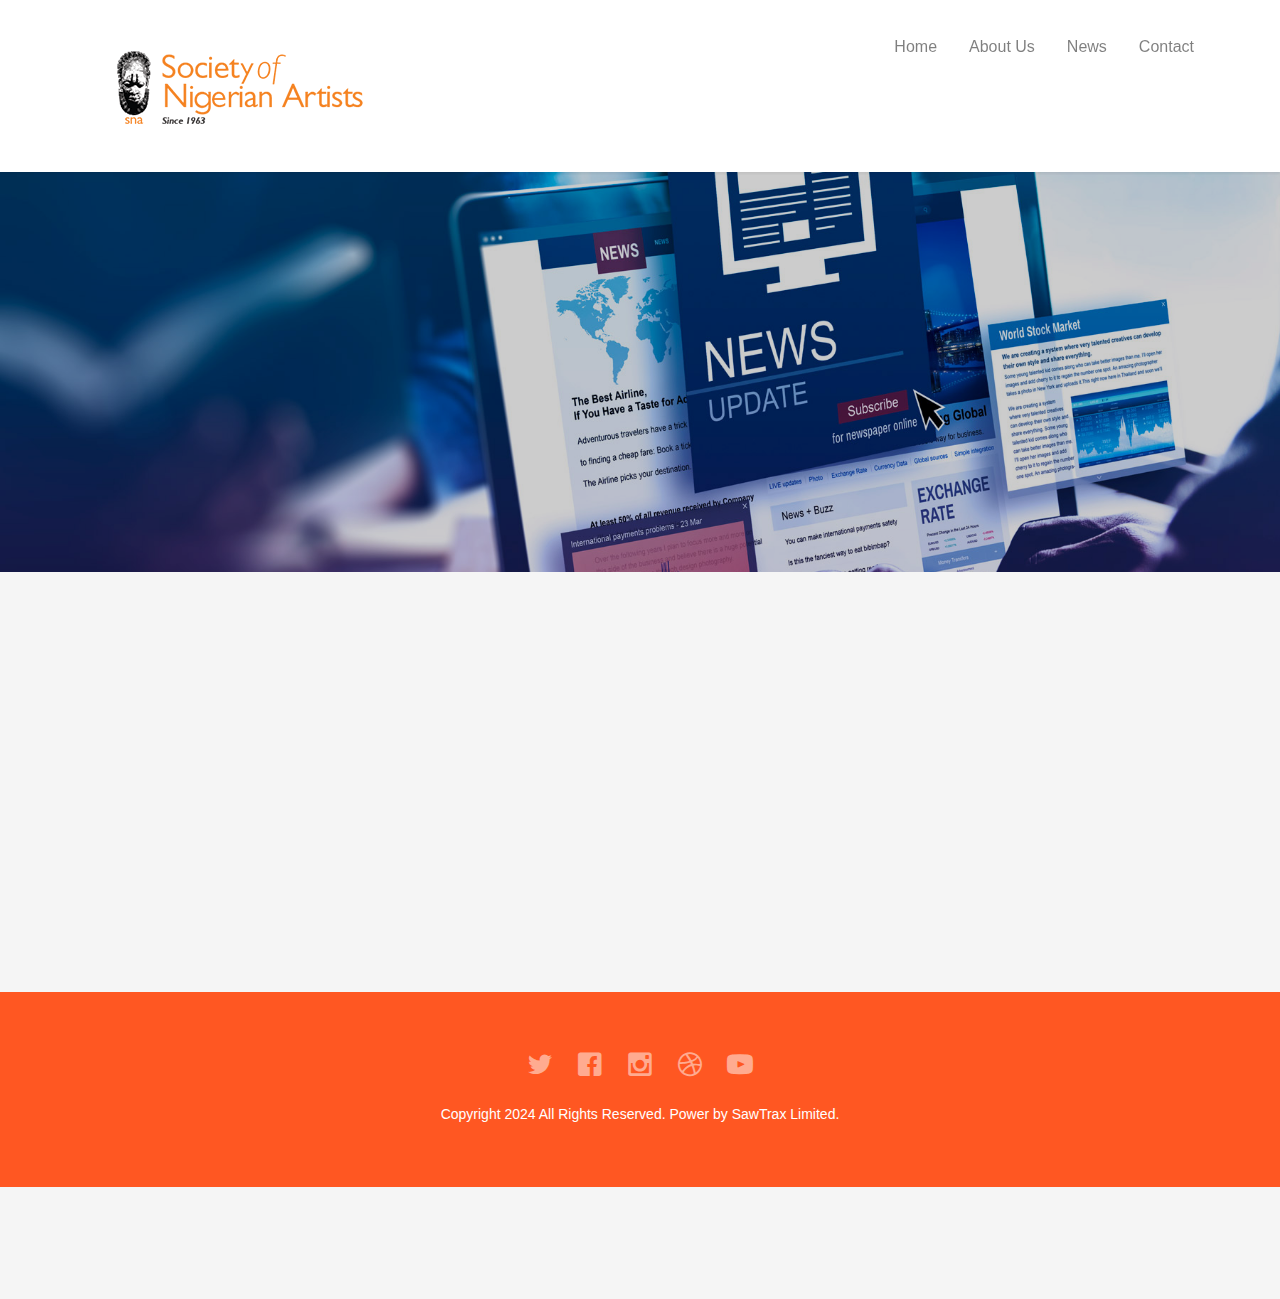
<file: blog.html>
<!DOCTYPE html>
<!--[if lt IE 7]>      <html class="no-js lt-ie9 lt-ie8 lt-ie7"> <![endif]-->
<!--[if IE 7]>         <html class="no-js lt-ie9 lt-ie8"> <![endif]-->
<!--[if IE 8]>         <html class="no-js lt-ie9"> <![endif]-->
<!--[if gt IE 8]><!--> <html class="no-js"> <!--<![endif]-->
	<head>
	<meta charset="utf-8">
	<meta http-equiv="X-UA-Compatible" content="IE=edge">
	<title>News</title>
	<meta name="viewport" content="width=device-width, initial-scale=1">
	<meta name="description" content="Free HTML5 Template by FREEHTML5.CO" />
	<meta name="keywords" content="free html5, free template, free bootstrap, html5, css3, mobile first, responsive" />
	<meta name="author" content="FREEHTML5.CO" />
	<link rel="shortcut icon" href="./images/snalogo.png">	
  <!-- 
	//////////////////////////////////////////////////////

	FREE HTML5 TEMPLATE 
	DESIGNED & DEVELOPED by FREEHTML5.CO
		
	Website: 		http://freehtml5.co/
	Email: 			info@freehtml5.co
	Twitter: 		http://twitter.com/fh5co
	Facebook: 		https://www.facebook.com/fh5co

	//////////////////////////////////////////////////////
	 -->

  	<!-- Facebook and Twitter integration -->
	<meta property="og:title" content=""/>
	<meta property="og:image" content=""/>
	<meta property="og:url" content=""/>
	<meta property="og:site_name" content=""/>
	<meta property="og:description" content=""/>
	<meta name="twitter:title" content="" />
	<meta name="twitter:image" content="" />
	<meta name="twitter:url" content="" />
	<meta name="twitter:card" content="" />

	<!-- Place favicon.ico and apple-touch-icon.png in the root directory -->
	<link rel="shortcut icon" href="favicon.ico">

	<!-- <link href='https://fonts.googleapis.com/css?family=Open+Sans:400,700,300' rel='stylesheet' type='text/css'> -->
	
	<!-- Animate.css -->
	<link rel="stylesheet" href="css/animate.css">
	<!-- Icomoon Icon Fonts-->
	<link rel="stylesheet" href="css/icomoon.css">
	<!-- Bootstrap  -->
	<link rel="stylesheet" href="css/bootstrap.css">
	<!-- Superfish -->
	<link rel="stylesheet" href="css/superfish.css">

	<link rel="stylesheet" href="css/style.css">


	<!-- Modernizr JS -->
	<script src="js/modernizr-2.6.2.min.js"></script>
	<!-- FOR IE9 below -->
	<!--[if lt IE 9]>
	<script src="js/respond.min.js"></script>
	<![endif]-->

	</head>
	<body>
		
		<header id="fh5co-header-section" class="sticky-banner">
			<div class="container">
				<div class="nav-header">
					<a href="#" class="js-fh5co-nav-toggle fh5co-nav-toggle dark"><i></i></a>
					<h1 id="fh5co-logo"><img src="images/snalogo.png" width="100%"></a></h1>
					<!-- START #fh5co-menu-wrap -->
					<nav id="fh5co-menu-wrap" role="navigation">
						<ul class="sf-menu" id="fh5co-primary-menu">
							<li>
								<a href="index.html">Home</a>
							</li>
							<li><a href="about.html">About Us</a></li>
							<li><a href="blog.html">News</a></li>
							<li><a href="contact.html">Contact</a></li>
						</ul>
					</nav>
				</div>
			</div>
		</header>
		
		

		<div class="fh5co-hero">
			<div class="fh5co-overlay"></div>
			<div class="fh5co-cover text-center" data-stellar-background-ratio="0.5" style="background-image: url(images/blogpic.jpg);">
				<div class="desc animate-box">
					<h2><strong>News</strong></h2>
					
				</div>
			</div>

		</div>
		
		<div id="fh5co-blog-section" class="fh5co-section-gray">
			<div class="container">
				<div class="row">
					<div class="col-md-8 col-md-offset-2 text-center heading-section animate-box">
						<h3>Read our current News and upcoming Events</h3>
						<p>Lorem ipsum dolor sit amet, consectetur adipisicing elit. Velit est facilis maiores, perspiciatis accusamus asperiores sint consequuntur debitis.</p>
					</div>
				</div>
			</div>
			
				
		<!-- fh5co-blog-section -->

		
		<footer>
			<div id="footer">
				<div class="container">
					<div class="row">
						<div class="col-md-6 col-md-offset-3 text-center">
							<p class="fh5co-social-icons">
								<a href="#"><i class="icon-twitter2"></i></a>
								<a href="#"><i class="icon-facebook2"></i></a>
								<a href="#"><i class="icon-instagram"></i></a>
								<a href="#"><i class="icon-dribbble2"></i></a>
								<a href="#"><i class="icon-youtube"></i></a>
							</p>
							<p>Copyright 2024 All Rights Reserved. Power by SawTrax Limited.</p>
						</div>
					</div>
				</div>
			</div>
		</footer>
	

	</div>
	<!-- END fh5co-page -->

	</div>
	<!-- END fh5co-wrapper -->

	<!-- jQuery -->


	<script src="js/jquery.min.js"></script>
	<!-- jQuery Easing -->
	<script src="js/jquery.easing.1.3.js"></script>
	<!-- Bootstrap -->
	<script src="js/bootstrap.min.js"></script>
	<!-- Waypoints -->
	<script src="js/jquery.waypoints.min.js"></script>
	<script src="js/sticky.js"></script>

	<!-- Stellar -->
	<script src="js/jquery.stellar.min.js"></script>
	<!-- Superfish -->
	<script src="js/hoverIntent.js"></script>
	<script src="js/superfish.js"></script>
	
	<!-- Main JS -->
	<script src="js/main.js"></script>

	</body>
</html>
</file>
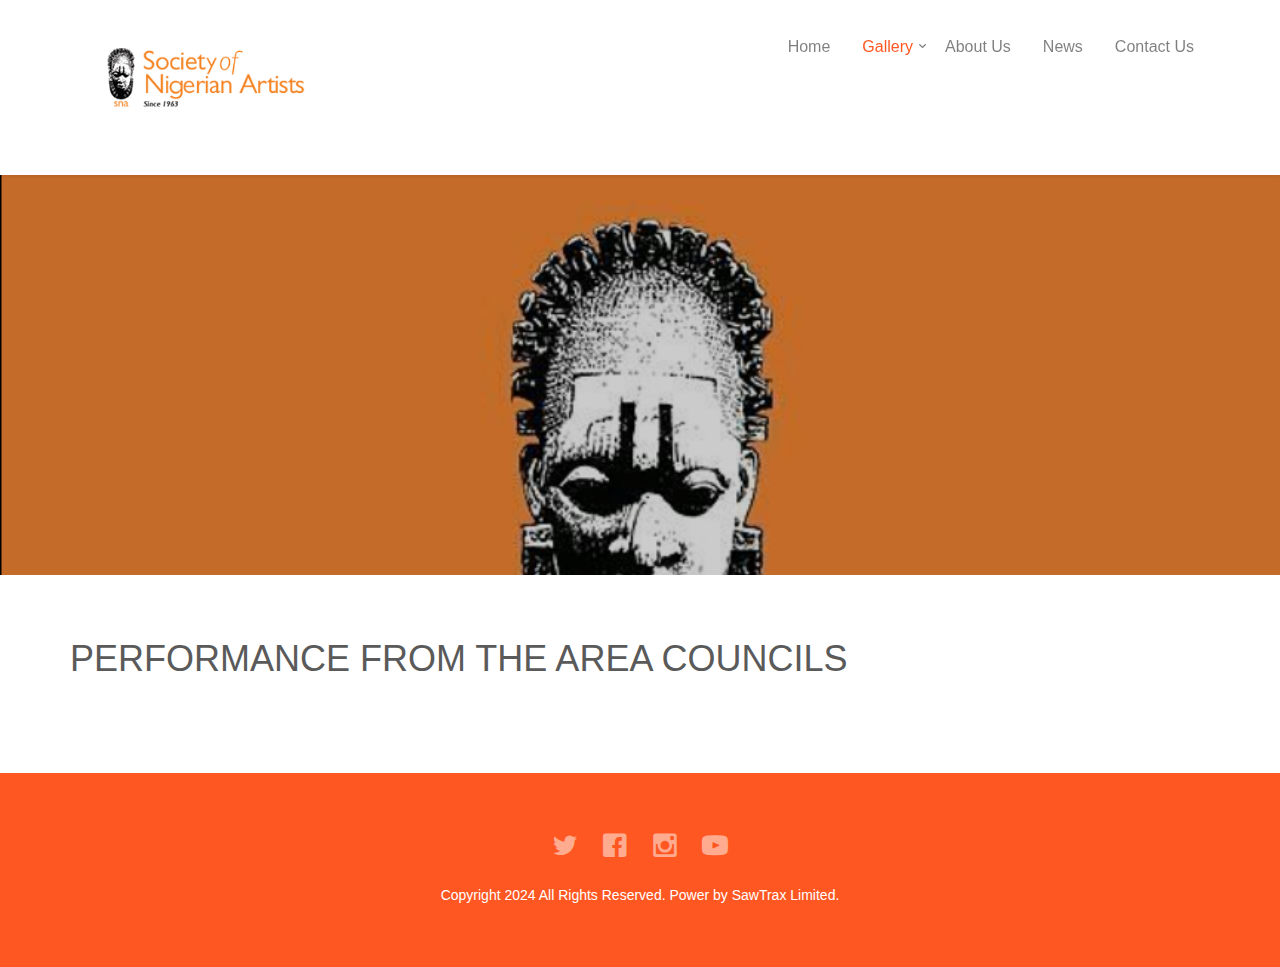
<file: Gallery.html>
<!DOCTYPE html>
<html lang="">
<head>
    <meta charset="utf-8">
	<meta http-equiv="X-UA-Compatible" content="IE=edge">
	<title>Artists</title>
	<meta name="viewport" content="width=device-width, initial-scale=1">
	<meta name="description" content="Save One Million Lives Program for Results" />
	<meta name="keywords" content="save one million lives, children, mothers, lives, abuja health," />
	<meta name="author" content="Save One Million Lives FCT" />

  <!-- 
	 DESIGNED & DEVELOPED by Dr Mbah C.Bernard
	 Email: 			benardchu@outlook.com
  -->

  <!-- Facebook and Twitter integration -->
	<meta property="og:title" content=""/>
	<meta property="og:image" content=""/>
	<meta property="og:url" content=""/>
	<meta property="og:site_name" content=""/>
	<meta property="og:description" content=""/>
	<meta name="twitter:title" content="" />
	<meta name="twitter:image" content="" />
	<meta name="twitter:url" content="" />
	<meta name="twitter:card" content="" />

	<!-- Place favicon.ico and apple-touch-icon.png in the root directory -->
	<link rel="shortcut icon" href="images/snalogo.png">

	<!-- <link href='https://fonts.googleapis.com/css?family=Open+Sans:400,700,300' rel='stylesheet' type='text/css'> -->
	
	<!-- Animate.css -->
	<link rel="stylesheet" href="css/animate.css">
	<!-- Icomoon Icon Fonts-->
	<link rel="stylesheet" href="css/icomoon.css">
	<!-- Bootstrap  -->
	<link rel="stylesheet" href="css/bootstrap.css">
	<!-- Superfish -->
	<link rel="stylesheet" href="css/superfish.css">

	<link rel="stylesheet" href="css/style.css">


	<!-- Modernizr JS -->
	<script src="js/modernizr-2.6.2.min.js"></script>
	<!-- FOR IE9 below -->
	<!--[if lt IE 9]>
	<script src="js/respond.min.js"></script>
	<![endif]-->

</head>

<body>
		
		
		<header id="fh5co-header-section" class="sticky-banner">
			<div class="container">
				<div class="nav-header">
					<a href="#" class="js-fh5co-nav-toggle fh5co-nav-toggle dark"><i></i></a>
					<h1 id="fh5co-logo"><a href="index.html"><img src="images/snalogo.png" width="80%"><br><br> </a></h1>
					
					<!-- START #fh5co-menu-wrap -->
					<nav id="fh5co-menu-wrap" role="navigation">
						<ul class="sf-menu" id="fh5co-primary-menu">
							<li >
								<a href="index.html">Home</a>
							</li>
							<li  class="active">
								<a href="#" class="fh5co-sub-ddown">Gallery</a>
								<ul class="fh5co-sub-menu">
									<li><a href="Gallery.html">Gallery</a></li>
									<li><a href="#">Artists</a></li>
									<li><a href="hof.html">Hall of  Fame</a></li>
								</ul>
							</li>
							
							<li><a href="about.html">About Us</a></li>
							<li><a href="blog.html">News</a></li>
							<li><a href="contact.html">Contact Us</a></li>
						</ul>
					</nav>
				</div>
			</div>
		</header>
		
		

		<div class="fh5co-hero">
			<div class="fh5co-overlay"></div>
			<div class="fh5co-cover text-center" data-stellar-background-ratio="-0.5" style="background-image: url(images/snalogo2.png);">
				<div class="desc animate-box">
					<h2><strong></strong></h2>
					<span>Save One Million Lives <a href="#" target="_blank" class="fh5co-site-name">&copy;2018</a></span>
				</div>
			</div>

		</div>
		<!-- end:header-top -->
		<div id="fh5co-features">
			<div class="container">
				<h1>PERFORMANCE FROM THE AREA COUNCILS</h1>
			</div>
		</div>

		<!-- fh5co-blog-section -->
		<footer>
			<div id="footer">
				<div class="container">
					<div class="row">
						<div class="col-md-6 col-md-offset-3 text-center">
							<p class="fh5co-social-icons">
								<a href="#"><i class="icon-twitter2"></i></a>
								<a href="#"><i class="icon-facebook2"></i></a>
								<a href="#"><i class="icon-instagram"></i></a>
								<a href="#"><i class="icon-youtube"></i></a>
							</p>
							<p>Copyright 2024 All Rights Reserved. Power by SawTrax Limited.</p>
						</div>
					</div>
				</div>
			</div>
		</footer>
	

	</div>
	<!-- END fh5co-page -->

	</div>
	<!-- END fh5co-wrapper -->

	<!-- jQuery -->


	<script src="js/jquery.min.js"></script>
	<!-- jQuery Easing -->
	<script src="js/jquery.easing.1.3.js"></script>
	<!-- Bootstrap -->
	<script src="js/bootstrap.min.js"></script>
	<!-- Waypoints -->
	<script src="js/jquery.waypoints.min.js"></script>
	<script src="js/sticky.js"></script>

	<!-- Stellar -->
	<script src="js/jquery.stellar.min.js"></script>
	<!-- Superfish -->
	<script src="js/hoverIntent.js"></script>
	<script src="js/superfish.js"></script>
	
	<!-- Main JS -->
	<script src="js/main.js"></script>

	</body>
</html>
</file>
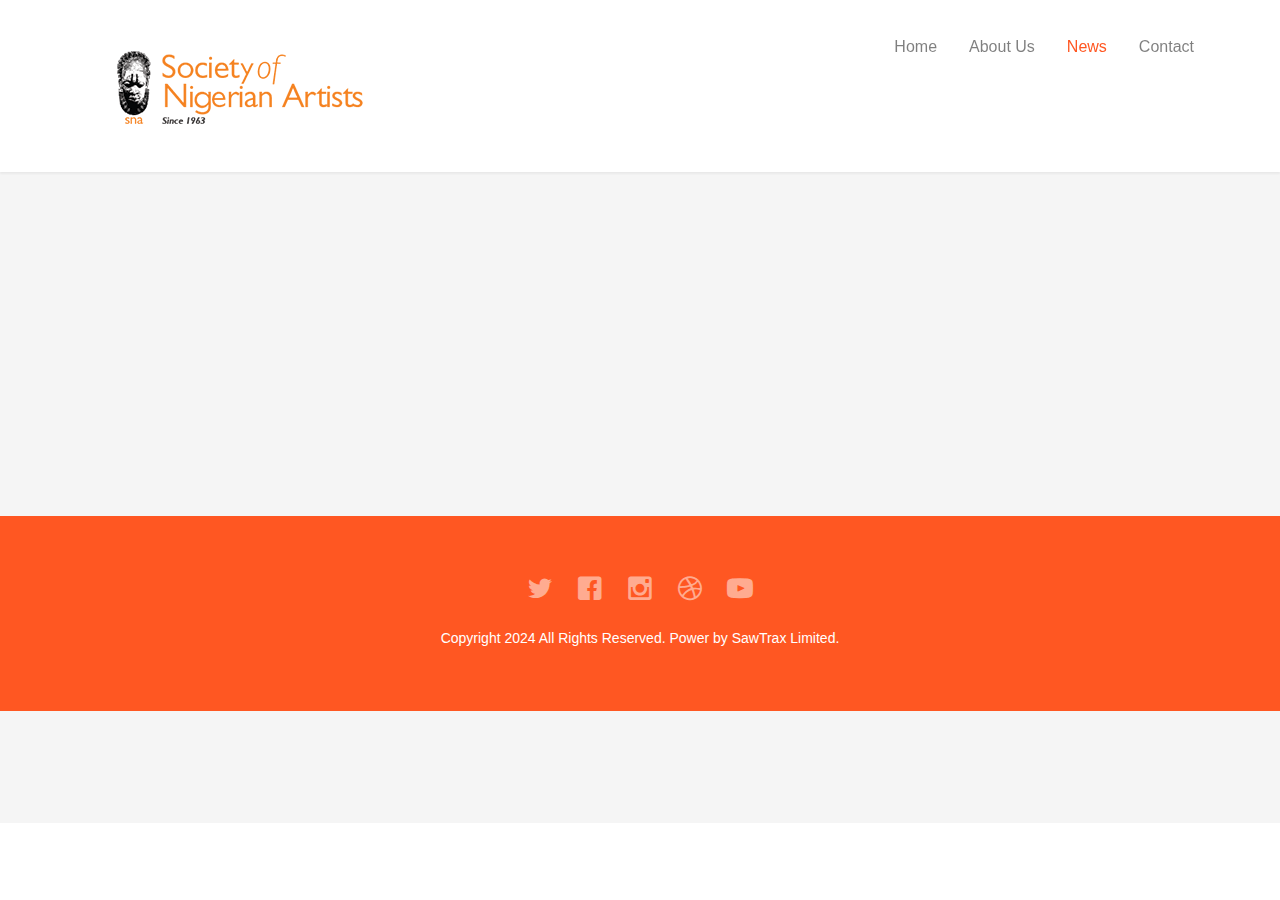
<file: hof.html>
<!DOCTYPE html>
<!--[if lt IE 7]>      <html class="no-js lt-ie9 lt-ie8 lt-ie7"> <![endif]-->
<!--[if IE 7]>         <html class="no-js lt-ie9 lt-ie8"> <![endif]-->
<!--[if IE 8]>         <html class="no-js lt-ie9"> <![endif]-->
<!--[if gt IE 8]><!--> <html class="no-js"> <!--<![endif]-->
	<head>
	<meta charset="utf-8">
	<meta http-equiv="X-UA-Compatible" content="IE=edge">
	<title>Blog</title>
	<meta name="viewport" content="width=device-width, initial-scale=1">
	<meta name="description" content="Free HTML5 Template by FREEHTML5.CO" />
	<meta name="keywords" content="free html5, free template, free bootstrap, html5, css3, mobile first, responsive" />
	<meta name="author" content="FREEHTML5.CO" />
	<link rel="shortcut icon" href="./images/snalogo.png">	
  <!-- 
	//////////////////////////////////////////////////////

	FREE HTML5 TEMPLATE 
	DESIGNED & DEVELOPED by FREEHTML5.CO
		
	Website: 		http://freehtml5.co/
	Email: 			info@freehtml5.co
	Twitter: 		http://twitter.com/fh5co
	Facebook: 		https://www.facebook.com/fh5co

	//////////////////////////////////////////////////////
	 -->

  	<!-- Facebook and Twitter integration -->
	<meta property="og:title" content=""/>
	<meta property="og:image" content=""/>
	<meta property="og:url" content=""/>
	<meta property="og:site_name" content=""/>
	<meta property="og:description" content=""/>
	<meta name="twitter:title" content="" />
	<meta name="twitter:image" content="" />
	<meta name="twitter:url" content="" />
	<meta name="twitter:card" content="" />

	<!-- Place favicon.ico and apple-touch-icon.png in the root directory -->
	<link rel="shortcut icon" href="favicon.ico">

	<!-- <link href='https://fonts.googleapis.com/css?family=Open+Sans:400,700,300' rel='stylesheet' type='text/css'> -->
	
	<!-- Animate.css -->
	<link rel="stylesheet" href="css/animate.css">
	<!-- Icomoon Icon Fonts-->
	<link rel="stylesheet" href="css/icomoon.css">
	<!-- Bootstrap  -->
	<link rel="stylesheet" href="css/bootstrap.css">
	<!-- Superfish -->
	<link rel="stylesheet" href="css/superfish.css">

	<link rel="stylesheet" href="css/style.css">


	<!-- Modernizr JS -->
	<script src="js/modernizr-2.6.2.min.js"></script>
	<!-- FOR IE9 below -->
	<!--[if lt IE 9]>
	<script src="js/respond.min.js"></script>
	<![endif]-->

	</head>
	<body>
		
		<header id="fh5co-header-section" class="sticky-banner">
			<div class="container">
				<div class="nav-header">
					<a href="#" class="js-fh5co-nav-toggle fh5co-nav-toggle dark"><i></i></a>
					<h1 id="fh5co-logo"><img src="images/snalogo.png" width="100%"></a></h1>
					<!-- START #fh5co-menu-wrap -->
					<nav id="fh5co-menu-wrap" role="navigation">
						<ul class="sf-menu" id="fh5co-primary-menu">
							<li>
								<a href="index.html">Home</a>
							</li>
							<li><a href="about.html">About Us</a></li>
							<li class="active"><a href="blog.html">News</a></li>
							<li><a href="contact.html">Contact</a></li>
						</ul>
					</nav>
				</div>
			</div>
		</header>
		
		

			
		<div id="fh5co-blog-section" class="fh5co-section-gray">
			<div class="container">
				<div class="row">
					<div class="col-md-8 col-md-offset-2 text-center heading-section animate-box">
						<h3>Hall of Fame</h3>
						<p>Thw hall of fame category are the past heads of the Society Of Nigerian Artists.</p>
					</div>
				</div>
			</div>
			<!--<div class="container">
				<div class="row row-bottom-padded-md">
					<div class="col-lg-4 col-md-4 col-sm-6">
						<div class="fh5co-blog animate-box">
							<img class="img-responsive" src="images/1 Chief (Mrs) Nike Davies-Okundaye pic 1.png" alt="">
							<div class="blog-text">
								<div class="prod-title">
									<h3>Chief (Mrs) Nike Davies-Okundaye</a></h3>
									<span class="posted_by"></span>
									<!-- <span class="comment"><a href="">21<i class="icon-bubble2"></i></a></span> 
									<p>Chief (Mrs) Nike Davies-Okundaye was born in 1951. Davies-Okundaye’s skills were nurtured at a young age by her parents and great grandmother who were musicians and excelled in crafts. She also spent part of her childhood in Osogbo, where she trained informally in batik. A notable Nigerian leading painter, Davies-Okundaye founded and directs four art centres, which offer free training to young people in music, visual and the performing arts. She also owns one of the largest art galleries in West Africa, with over 4,000 artworks. The centres serve as a rich source of research on traditional arts and culture for scholars and institutions. Chief Nike Davies-Okundaye continues to promote her designs through exhibitions and workshops across Nigeria, United States, Belgium, Germany, Austria, Italy and the United Kingdom.</p>
									
								</div>
							</div> 
						</div>
					</div>
            <div class="container">
                <div class="row row-bottom-padded-md">        
					<div class="col-lg-4 col-md-4 col-sm-6">
						<div class="fh5co-blog animate-box">
							<img class="img-responsive" src="images/2 Kolade Adekunle Oshinowo pic 2.png" alt="">
							<div class="blog-text">
								<div class="prod-title">
									<h3>Kolade Adekunle Oshinowo</a></h3>
									<span class="posted_by"></span>
									<!-- <span class="comment"><a href="">21<i class="icon-bubble2"></i></a></span> 
									<p>Kolade Adekunle Oshinowo was born in 1948. He graduated with a second class (upper division) degree in fine art with a specialisation in painting from Ahmadu Bello University, Zaria in 1972. Oshinowo is one of the leading figures of the famous Yaba School of Art. After a brief period teaching Art at King's College, Lagos from 1972—1974, he served in various administrative and teaching capacities at Yaba College of Technology. In 1986, he was appointed head of the department of Fine Art and in 1990, director, School of Art, Design and Printing. Oshinowo was also deputy rector of the same institution from 1992 to 1996. From 1975-1980, he served as national secretary of the Society of Nigerian Artists. In 2005, he was elected president, a position he held till 2008.

                                        Kolade Oshinowo is one of Nigeria's best-known and versatile artists. Some of his major work includes portraits of the Oba of Benin (Omo N'Oba Erediauwa II), Chief S.L. Edu, Dr Nnamdi Azikiwe and Alhaji Abubakar Tafawa-Balewa. Oshinowo has participated in several international exhibitions from 1972 till date. He has held 22 solo and participated in over 90 group exhibitions in Nigeria and abroad.
                                        He has won numerous awards and prizes including; the National Productivity Order of Merit Award (2004); Award of Excellence by Yaba College of Technology for distinguished service as deputy rector (1996); and the 50th Anniversary Five Star Award for excellence and meritorious service to Yaba College of Technology (1998).
                                        </p>
									
								</div>
							</div> 
						</div>
					</div>
                    <div class="container">
                        <div class="row row-bottom-padded-md">        
					<div class="clearfix visible-sm-block"></div>
					<div class="col-lg-4 col-md-4 col-sm-6">
						<div class="fh5co-blog animate-box">
							<img class="img-responsive" src="images/3 David Herbert Dale pic 3.png" alt="">
							<div class="blog-text">
								<div class="prod-title">
									<h3>David Herbert Dale</a></h3>
									<span class="posted_by"></span>
									<!-- <span class="comment"><a href="">21<i class="icon-bubble2"></i></a></span> 
									<p>David Herbert Dale was born in 1947 and is one of Nigeria’s most significant
                                        artists. He studied fine art and art history at Ahmadu Bello University, Zaria specialising in illustration and graphic design.
                                        Dale is proficient in over 23 different media, including stained glass, watercolour, beads and deep etching. He has staged major solo exhibitions in Nigeria and all over the world. Some of his works are the stained glasses for Our Saviour’s Church, Race Course, Lagos and
                                        the Holy Family Church, Festac Town.
                                        
                                        </p>
									
								</div>
							</div> 
						</div>
					</div>
                    <div class="container">
                        <div class="row row-bottom-padded-md">
					<div class="clearfix visible-md-block"></div>
					<div class="col-lg-4 col-md-4 col-sm-6">
						<div class="fh5co-blog animate-box">
							<img class="img-responsive" src="images/4 Gani Odutokun pic 4.png" alt="">
							<div class="blog-text">
								<div class="prod-title">
									<h3>Gani Odutokun</a></h3>
									<span class="posted_by"></span>
									<!-- <span class="comment"><a href="">21<i class="icon-bubble2"></i></a></span> 
									<p>Influential painter and teacher, Gani Odutokun was born in 1946. He earned his BA (Hons) in fine art in1975 and an MA in painting in 1980 from the Ahmadu Bello University, Zaria. He would serve as a lecturer at the same institution till his death in 1995.</p>
									
								</div>
							</div> 
						</div>
					</div>
                    <div class="container">
                        <div class="row row-bottom-padded-md">
					<div class="clearfix visible-sm-block"></div>
					<div class="col-lg-4 col-md-4 col-sm-6">
						<div class="fh5co-blog animate-box">
							<img class="img-responsive" src="images/5 Dele Jegede pic 5.png" alt="">
							<div class="blog-text">
								<div class="prod-title">
									<h3>Dele Jegede</a></h3>
									<span class="posted_by"></span>
									<!-- <span class="comment"><a href="">21<i class="icon-bubble2"></i></a></span> 
									<p>Painter, art historian, cartoonist, curator, art critic, art administrator and teacher, Dele Jegede was born in 1945. He holds a first degree in fine art from the Ahmadu Bello University, Zaria and a Masters and doctorate from the Indiana University, United States.
                                        jegede is a Senior Post-Doctoral Fellow at the Smithsonian Institution in Washington, DC, (1995). A former president of the Society of Nigerian Artists, he taught at Spelman College, Atlanta as Visiting Fulbright Scholar and was Professor and Chair of the Department of Art at Miami University in Oxford, Ohio.
                                        jegede is a recipient of the Distinguished Africanist Award of the University of Texas.
                                        </p>
									
								</div>
							</div> 
						</div>
					</div>
                    <div class="container">
                        <div class="row row-bottom-padded-md">
					<div class="col-lg-4 col-md-4 col-sm-6">
						<div class="fh5co-blog animate-box">
                            <img class="img-responsive" src="images/6 Josy Ajiboye pic 6.png" alt="">
							<div class="blog-text">
								<div class="prod-title">
									<h3>Josy Ajiboye</a></h3>
									<span class="posted_by"></span>
									<!-- <span class="comment"><a href="">21<i class="icon-bubble2"></i></a></span> 
									<p>Josy Ajiboye was born in 1945. After his secondary education, he worked as a trainee for African Challenge Magazine, a division of the Sudan Interior Mission. He would later study fine art at Yaba College of Technology. From 1971, he gained early recognition as a cartoonist at the Morning Post and Daily Times, where he commented regularly on cultural and socio-political issues in Nigeria.
                                        Ajiboye is also well known as a painter and held his first exhibition in 1977 at the Gong Gallery, Lagos.
                                        
                                        </p>
									
								</div>
							</div> 
						</div>
					</div>
                    <div class="container">
                        <div class="row row-bottom-padded-md">
					<div class="clearfix visible-sm-block"></div>
					<div class="col-lg-4 col-md-4 col-sm-6">
						<div class="fh5co-blog animate-box">
							<img class="img-responsive" src="images/1 Chief (Mrs) Nike Davies-Okundaye pic 1.png" alt="">
							<div class="blog-text">
								<div class="prod-title">
									<h3>Chief (Mrs) Nike Davies-Okundaye</a></h3>
									<span class="posted_by"></span>
									<!-- <span class="comment"><a href="">21<i class="icon-bubble2"></i></a></span> 
									<p>Chief (Mrs) Nike Davies-Okundaye was born in 1951. Davies-Okundaye’s skills were nurtured at a young age by her parents and great grandmother who were musicians and excelled in crafts. She also spent part of her childhood in Osogbo, where she trained informally in batik. A notable Nigerian leading painter, Davies-Okundaye founded and directs four art centres, which offer free training to young people in music, visual and the performing arts. She also owns one of the largest art galleries in West Africa, with over 4,000 artworks. The centres serve as a rich source of research on traditional arts and culture for scholars and institutions. Chief Nike Davies-Okundaye continues to promote her designs through exhibitions and workshops across Nigeria, United States, Belgium, Germany, Austria, Italy and the United Kingdom.</p>
									
								</div>
							</div> 
						</div>
					</div>
                    <div class="container">
                        <div class="row row-bottom-padded-md">
					<div class="clearfix visible-md-block"></div>
					<div class="col-lg-4 col-md-4 col-sm-6">
						<div class="fh5co-blog animate-box">
							<img class="img-responsive" src="images/1 Chief (Mrs) Nike Davies-Okundaye pic 1.png" alt="">
							<div class="blog-text">
								<div class="prod-title">
									<h3>Chief (Mrs) Nike Davies-Okundaye</a></h3>
									<span class="posted_by"></span>
									<!-- <span class="comment"><a href="">21<i class="icon-bubble2"></i></a></span> 
									<p>Chief (Mrs) Nike Davies-Okundaye was born in 1951. Davies-Okundaye’s skills were nurtured at a young age by her parents and great grandmother who were musicians and excelled in crafts. She also spent part of her childhood in Osogbo, where she trained informally in batik. A notable Nigerian leading painter, Davies-Okundaye founded and directs four art centres, which offer free training to young people in music, visual and the performing arts. She also owns one of the largest art galleries in West Africa, with over 4,000 artworks. The centres serve as a rich source of research on traditional arts and culture for scholars and institutions. Chief Nike Davies-Okundaye continues to promote her designs through exhibitions and workshops across Nigeria, United States, Belgium, Germany, Austria, Italy and the United Kingdom.</p>
									
							</div> 
						</div>
					</div>
                    <div class="container">
                        <div class="row row-bottom-padded-md">
					<div class="clearfix visible-sm-block"></div>
					<div class="col-lg-4 col-md-4 col-sm-6">
						<div class="fh5co-blog animate-box">
							<img class="img-responsive" src="images/1 Chief (Mrs) Nike Davies-Okundaye pic 1.png" alt="">
							<div class="blog-text">
								<div class="prod-title">
									<h3>Chief (Mrs) Nike Davies-Okundaye</a></h3>
									<span class="posted_by"></span>
									<!-- <span class="comment"><a href="">21<i class="icon-bubble2"></i></a></span> 
									<p>Chief (Mrs) Nike Davies-Okundaye was born in 1951. Davies-Okundaye’s skills were nurtured at a young age by her parents and great grandmother who were musicians and excelled in crafts. She also spent part of her childhood in Osogbo, where she trained informally in batik. A notable Nigerian leading painter, Davies-Okundaye founded and directs four art centres, which offer free training to young people in music, visual and the performing arts. She also owns one of the largest art galleries in West Africa, with over 4,000 artworks. The centres serve as a rich source of research on traditional arts and culture for scholars and institutions. Chief Nike Davies-Okundaye continues to promote her designs through exhibitions and workshops across Nigeria, United States, Belgium, Germany, Austria, Italy and the United Kingdom.</p>
									
							</div> 
						</div>
					</div>
                    <div class="container">
                        <div class="row row-bottom-padded-md">
                    <div class="clearfix visible-sm-block"></div>
					<div class="col-lg-4 col-md-4 col-sm-6">
						<div class="fh5co-blog animate-box">
							<img class="img-responsive" src="images/1 Chief (Mrs) Nike Davies-Okundaye pic 1.png" alt="">
							<div class="blog-text">
								<div class="prod-title">
									<h3>Chief (Mrs) Nike Davies-Okundaye</a></h3>
									<span class="posted_by"></span>
									<!-- <span class="comment"><a href="">21<i class="icon-bubble2"></i></a></span> 
									<p>Chief (Mrs) Nike Davies-Okundaye was born in 1951. Davies-Okundaye’s skills were nurtured at a young age by her parents and great grandmother who were musicians and excelled in crafts. She also spent part of her childhood in Osogbo, where she trained informally in batik. A notable Nigerian leading painter, Davies-Okundaye founded and directs four art centres, which offer free training to young people in music, visual and the performing arts. She also owns one of the largest art galleries in West Africa, with over 4,000 artworks. The centres serve as a rich source of research on traditional arts and culture for scholars and institutions. Chief Nike Davies-Okundaye continues to promote her designs through exhibitions and workshops across Nigeria, United States, Belgium, Germany, Austria, Italy and the United Kingdom.</p>
									
							</div> 
						</div>
					</div>
                    <div class="container">
                        <div class="row row-bottom-padded-md">
                    <div class="clearfix visible-sm-block"></div>
					<div class="col-lg-4 col-md-4 col-sm-6">
						<div class="fh5co-blog animate-box">
							<img class="img-responsive" src="images/1 Chief (Mrs) Nike Davies-Okundaye pic 1.png" alt="">
							<div class="blog-text">
								<div class="prod-title">
									<h3>Chief (Mrs) Nike Davies-Okundaye</a></h3>
									<span class="posted_by"></span>
									<!-- <span class="comment"><a href="">21<i class="icon-bubble2"></i></a></span> 
									<p>Chief (Mrs) Nike Davies-Okundaye was born in 1951. Davies-Okundaye’s skills were nurtured at a young age by her parents and great grandmother who were musicians and excelled in crafts. She also spent part of her childhood in Osogbo, where she trained informally in batik. A notable Nigerian leading painter, Davies-Okundaye founded and directs four art centres, which offer free training to young people in music, visual and the performing arts. She also owns one of the largest art galleries in West Africa, with over 4,000 artworks. The centres serve as a rich source of research on traditional arts and culture for scholars and institutions. Chief Nike Davies-Okundaye continues to promote her designs through exhibitions and workshops across Nigeria, United States, Belgium, Germany, Austria, Italy and the United Kingdom.</p>
									
							</div> 
						</div>
					</div>
                    <div class="container">
                        <div class="row row-bottom-padded-md">
                    <div class="clearfix visible-sm-block"></div>
					<div class="col-lg-4 col-md-4 col-sm-6">
						<div class="fh5co-blog animate-box">
							<img class="img-responsive" src="images/1 Chief (Mrs) Nike Davies-Okundaye pic 1.png" alt="">
							<div class="blog-text">
								<div class="prod-title">
									<h3>Chief (Mrs) Nike Davies-Okundaye</a></h3>
									<span class="posted_by"></span>
									<!-- <span class="comment"><a href="">21<i class="icon-bubble2"></i></a></span>
									<p>Chief (Mrs) Nike Davies-Okundaye was born in 1951. Davies-Okundaye’s skills were nurtured at a young age by her parents and great grandmother who were musicians and excelled in crafts. She also spent part of her childhood in Osogbo, where she trained informally in batik. A notable Nigerian leading painter, Davies-Okundaye founded and directs four art centres, which offer free training to young people in music, visual and the performing arts. She also owns one of the largest art galleries in West Africa, with over 4,000 artworks. The centres serve as a rich source of research on traditional arts and culture for scholars and institutions. Chief Nike Davies-Okundaye continues to promote her designs through exhibitions and workshops across Nigeria, United States, Belgium, Germany, Austria, Italy and the United Kingdom.</p>
									
							</div> 
						</div>
					</div>
                    <div class="container">
                        <div class="row row-bottom-padded-md">
                    <div class="clearfix visible-sm-block"></div>
					<div class="col-lg-4 col-md-4 col-sm-6">
						<div class="fh5co-blog animate-box">
							<img class="img-responsive" src="images/1 Chief (Mrs) Nike Davies-Okundaye pic 1.png" alt="">
							<div class="blog-text">
								<div class="prod-title">
									<h3>Chief (Mrs) Nike Davies-Okundaye</a></h3>
									<span class="posted_by"></span>
									<!-- <span class="comment"><a href="">21<i class="icon-bubble2"></i></a></span> 
									<p>Chief (Mrs) Nike Davies-Okundaye was born in 1951. Davies-Okundaye’s skills were nurtured at a young age by her parents and great grandmother who were musicians and excelled in crafts. She also spent part of her childhood in Osogbo, where she trained informally in batik. A notable Nigerian leading painter, Davies-Okundaye founded and directs four art centres, which offer free training to young people in music, visual and the performing arts. She also owns one of the largest art galleries in West Africa, with over 4,000 artworks. The centres serve as a rich source of research on traditional arts and culture for scholars and institutions. Chief Nike Davies-Okundaye continues to promote her designs through exhibitions and workshops across Nigeria, United States, Belgium, Germany, Austria, Italy and the United Kingdom.</p>
									
							</div> 
						</div>
					</div>
                    <div class="container">
                        <div class="row row-bottom-padded-md">
                    <div class="clearfix visible-sm-block"></div>
					<div class="col-lg-4 col-md-4 col-sm-6">
						<div class="fh5co-blog animate-box">
							<img class="img-responsive" src="images/1 Chief (Mrs) Nike Davies-Okundaye pic 1.png" alt="">
							<div class="blog-text">
								<div class="prod-title">
									<h3>Chief (Mrs) Nike Davies-Okundaye</a></h3>
									<span class="posted_by"></span>
									<!-- <span class="comment"><a href="">21<i class="icon-bubble2"></i></a></span> 
									<p>Chief (Mrs) Nike Davies-Okundaye was born in 1951. Davies-Okundaye’s skills were nurtured at a young age by her parents and great grandmother who were musicians and excelled in crafts. She also spent part of her childhood in Osogbo, where she trained informally in batik. A notable Nigerian leading painter, Davies-Okundaye founded and directs four art centres, which offer free training to young people in music, visual and the performing arts. She also owns one of the largest art galleries in West Africa, with over 4,000 artworks. The centres serve as a rich source of research on traditional arts and culture for scholars and institutions. Chief Nike Davies-Okundaye continues to promote her designs through exhibitions and workshops across Nigeria, United States, Belgium, Germany, Austria, Italy and the United Kingdom.</p>
									
							</div> 
						</div>
					</div>
                    <div class="container">
                        <div class="row row-bottom-padded-md">
                    <div class="clearfix visible-sm-block"></div>
					<div class="col-lg-4 col-md-4 col-sm-6">
						<div class="fh5co-blog animate-box">
							<img class="img-responsive" src="images/1 Chief (Mrs) Nike Davies-Okundaye pic 1.png" alt="">
							<div class="blog-text">
								<div class="prod-title">
									<h3>Chief (Mrs) Nike Davies-Okundaye</a></h3>
									<span class="posted_by"></span>
									<!-- <span class="comment"><a href="">21<i class="icon-bubble2"></i></a></span> 
									<p>Chief (Mrs) Nike Davies-Okundaye was born in 1951. Davies-Okundaye’s skills were nurtured at a young age by her parents and great grandmother who were musicians and excelled in crafts. She also spent part of her childhood in Osogbo, where she trained informally in batik. A notable Nigerian leading painter, Davies-Okundaye founded and directs four art centres, which offer free training to young people in music, visual and the performing arts. She also owns one of the largest art galleries in West Africa, with over 4,000 artworks. The centres serve as a rich source of research on traditional arts and culture for scholars and institutions. Chief Nike Davies-Okundaye continues to promote her designs through exhibitions and workshops across Nigeria, United States, Belgium, Germany, Austria, Italy and the United Kingdom.</p>
									
							</div> 
						</div>
					</div>
                    <div class="container">
                        <div class="row row-bottom-padded-md">
                    <div class="clearfix visible-sm-block"></div>
					<div class="col-lg-4 col-md-4 col-sm-6">
						<div class="fh5co-blog animate-box">
							<img class="img-responsive" src="images/1 Chief (Mrs) Nike Davies-Okundaye pic 1.png" alt="">
							<div class="blog-text">
								<div class="prod-title">
									<h3>Chief (Mrs) Nike Davies-Okundaye</a></h3>
									<span class="posted_by"></span>
									<!-- <span class="comment"><a href="">21<i class="icon-bubble2"></i></a></span> 
									<p>Chief (Mrs) Nike Davies-Okundaye was born in 1951. Davies-Okundaye’s skills were nurtured at a young age by her parents and great grandmother who were musicians and excelled in crafts. She also spent part of her childhood in Osogbo, where she trained informally in batik. A notable Nigerian leading painter, Davies-Okundaye founded and directs four art centres, which offer free training to young people in music, visual and the performing arts. She also owns one of the largest art galleries in West Africa, with over 4,000 artworks. The centres serve as a rich source of research on traditional arts and culture for scholars and institutions. Chief Nike Davies-Okundaye continues to promote her designs through exhibitions and workshops across Nigeria, United States, Belgium, Germany, Austria, Italy and the United Kingdom.</p>
									
							</div> 
						</div>
					</div>
                    <div class="container">
                        <div class="row row-bottom-padded-md">
                    <div class="clearfix visible-sm-block"></div>
					<div class="col-lg-4 col-md-4 col-sm-6">
						<div class="fh5co-blog animate-box">
							<img class="img-responsive" src="images/1 Chief (Mrs) Nike Davies-Okundaye pic 1.png" alt="">
							<div class="blog-text">
								<div class="prod-title">
									<h3>Chief (Mrs) Nike Davies-Okundaye</a></h3>
									<span class="posted_by"></span>
									<!-- <span class="comment"><a href="">21<i class="icon-bubble2"></i></a></span> 
									<p>Chief (Mrs) Nike Davies-Okundaye was born in 1951. Davies-Okundaye’s skills were nurtured at a young age by her parents and great grandmother who were musicians and excelled in crafts. She also spent part of her childhood in Osogbo, where she trained informally in batik. A notable Nigerian leading painter, Davies-Okundaye founded and directs four art centres, which offer free training to young people in music, visual and the performing arts. She also owns one of the largest art galleries in West Africa, with over 4,000 artworks. The centres serve as a rich source of research on traditional arts and culture for scholars and institutions. Chief Nike Davies-Okundaye continues to promote her designs through exhibitions and workshops across Nigeria, United States, Belgium, Germany, Austria, Italy and the United Kingdom.</p>
									
							</div> 
						</div>
					</div>
                    <div class="container">
                        <div class="row row-bottom-padded-md">
                    <div class="clearfix visible-sm-block"></div>
					<div class="col-lg-4 col-md-4 col-sm-6">
						<div class="fh5co-blog animate-box">
							<img class="img-responsive" src="images/1 Chief (Mrs) Nike Davies-Okundaye pic 1.png" alt="">
							<div class="blog-text">
								<div class="prod-title">
									<h3>Chief (Mrs) Nike Davies-Okundaye</a></h3>
									<span class="posted_by"></span>
									<!-- <span class="comment"><a href="">21<i class="icon-bubble2"></i></a></span> 
									<p>Chief (Mrs) Nike Davies-Okundaye was born in 1951. Davies-Okundaye’s skills were nurtured at a young age by her parents and great grandmother who were musicians and excelled in crafts. She also spent part of her childhood in Osogbo, where she trained informally in batik. A notable Nigerian leading painter, Davies-Okundaye founded and directs four art centres, which offer free training to young people in music, visual and the performing arts. She also owns one of the largest art galleries in West Africa, with over 4,000 artworks. The centres serve as a rich source of research on traditional arts and culture for scholars and institutions. Chief Nike Davies-Okundaye continues to promote her designs through exhibitions and workshops across Nigeria, United States, Belgium, Germany, Austria, Italy and the United Kingdom.</p>
									
							</div> 
						</div>
					</div>
                    <div class="container">
                        <div class="row row-bottom-padded-md">
                    <div class="clearfix visible-sm-block"></div>
					<div class="col-lg-4 col-md-4 col-sm-6">
						<div class="fh5co-blog animate-box">
							<img class="img-responsive" src="images/1 Chief (Mrs) Nike Davies-Okundaye pic 1.png" alt="">
							<div class="blog-text">
								<div class="prod-title">
									<h3>Chief (Mrs) Nike Davies-Okundaye</a></h3>
									<span class="posted_by"></span>
									<!-- <span class="comment"><a href="">21<i class="icon-bubble2"></i></a></span> 
									<p>Chief (Mrs) Nike Davies-Okundaye was born in 1951. Davies-Okundaye’s skills were nurtured at a young age by her parents and great grandmother who were musicians and excelled in crafts. She also spent part of her childhood in Osogbo, where she trained informally in batik. A notable Nigerian leading painter, Davies-Okundaye founded and directs four art centres, which offer free training to young people in music, visual and the performing arts. She also owns one of the largest art galleries in West Africa, with over 4,000 artworks. The centres serve as a rich source of research on traditional arts and culture for scholars and institutions. Chief Nike Davies-Okundaye continues to promote her designs through exhibitions and workshops across Nigeria, United States, Belgium, Germany, Austria, Italy and the United Kingdom.</p>
									
							</div> 
						</div>
					</div>
                    
				</div>

				<div class="row">
					<div class="col-md-4 col-md-offset-4 text-center animate-box">
						<a href="#" class="btn btn-primary btn-lg">Our Blog</a>
					</div>
				</div>

			</div>
		</div>
		 fh5co-blog-section -->

		
		<footer>
			<div id="footer">
				<div class="container">
					<div class="row">
						<div class="col-md-6 col-md-offset-3 text-center">
							<p class="fh5co-social-icons">
								<a href="#"><i class="icon-twitter2"></i></a>
								<a href="#"><i class="icon-facebook2"></i></a>
								<a href="#"><i class="icon-instagram"></i></a>
								<a href="#"><i class="icon-dribbble2"></i></a>
								<a href="#"><i class="icon-youtube"></i></a>
							</p>
							<p>Copyright 2024 All Rights Reserved. Power by SawTrax Limited.</p>
						</div>
					</div>
				</div>
			</div>
		</footer>
	

	</div>
	<!-- END fh5co-page -->

	</div>
	<!-- END fh5co-wrapper -->

	<!-- jQuery -->


	<script src="js/jquery.min.js"></script>
	<!-- jQuery Easing -->
	<script src="js/jquery.easing.1.3.js"></script>
	<!-- Bootstrap -->
	<script src="js/bootstrap.min.js"></script>
	<!-- Waypoints -->
	<script src="js/jquery.waypoints.min.js"></script>
	<script src="js/sticky.js"></script>

	<!-- Stellar -->
	<script src="js/jquery.stellar.min.js"></script>
	<!-- Superfish -->
	<script src="js/hoverIntent.js"></script>
	<script src="js/superfish.js"></script>
	
	<!-- Main JS -->
	<script src="js/main.js"></script>

	</body>
</html>
</file>
<file: css/icomoon.css>
@font-face {
    font-family: 'icomoon';
    src:    url('fonts/icomoon.eot?1oniuf');
    src:    url('fonts/icomoon.eot?1oniuf#iefix') format('embedded-opentype'),
        url('fonts/icomoon.ttf?1oniuf') format('truetype'),
        url('fonts/icomoon.woff?1oniuf') format('woff'),
        url('fonts/icomoon.svg?1oniuf#icomoon') format('svg');
    font-weight: normal;
    font-style: normal;
}

[class^="icon-"], [class*=" icon-"] {
    /* use !important to prevent issues with browser extensions that change fonts */
    font-family: 'icomoon' !important;
    speak: none;
    font-style: normal;
    font-weight: normal;
    font-variant: normal;
    text-transform: none;
    line-height: 1;

    /* Better Font Rendering =========== */
    -webkit-font-smoothing: antialiased;
    -moz-osx-font-smoothing: grayscale;
}

.icon-mobile:before {
    content: "\e000";
}
.icon-laptop:before {
    content: "\e001";
}
.icon-desktop:before {
    content: "\e002";
}
.icon-tablet:before {
    content: "\e003";
}
.icon-phone:before {
    content: "\e004";
}
.icon-document:before {
    content: "\e005";
}
.icon-documents:before {
    content: "\e006";
}
.icon-search:before {
    content: "\e007";
}
.icon-clipboard:before {
    content: "\e008";
}
.icon-newspaper:before {
    content: "\e009";
}
.icon-notebook:before {
    content: "\e00a";
}
.icon-book-open:before {
    content: "\e00b";
}
.icon-browser:before {
    content: "\e00c";
}
.icon-calendar:before {
    content: "\e00d";
}
.icon-presentation:before {
    content: "\e00e";
}
.icon-picture:before {
    content: "\e00f";
}
.icon-pictures:before {
    content: "\e010";
}
.icon-video:before {
    content: "\e011";
}
.icon-camera:before {
    content: "\e012";
}
.icon-printer:before {
    content: "\e013";
}
.icon-toolbox:before {
    content: "\e014";
}
.icon-briefcase:before {
    content: "\e015";
}
.icon-wallet:before {
    content: "\e016";
}
.icon-gift:before {
    content: "\e017";
}
.icon-bargraph:before {
    content: "\e018";
}
.icon-grid:before {
    content: "\e019";
}
.icon-expand:before {
    content: "\e01a";
}
.icon-focus:before {
    content: "\e01b";
}
.icon-edit:before {
    content: "\e01c";
}
.icon-adjustments:before {
    content: "\e01d";
}
.icon-ribbon:before {
    content: "\e01e";
}
.icon-hourglass:before {
    content: "\e01f";
}
.icon-lock:before {
    content: "\e020";
}
.icon-megaphone:before {
    content: "\e021";
}
.icon-shield:before {
    content: "\e022";
}
.icon-trophy:before {
    content: "\e023";
}
.icon-flag:before {
    content: "\e024";
}
.icon-map:before {
    content: "\e025";
}
.icon-puzzle:before {
    content: "\e026";
}
.icon-basket:before {
    content: "\e027";
}
.icon-envelope:before {
    content: "\e028";
}
.icon-streetsign:before {
    content: "\e029";
}
.icon-telescope:before {
    content: "\e02a";
}
.icon-gears:before {
    content: "\e02b";
}
.icon-key:before {
    content: "\e02c";
}
.icon-paperclip:before {
    content: "\e02d";
}
.icon-attachment:before {
    content: "\e02e";
}
.icon-pricetags:before {
    content: "\e02f";
}
.icon-lightbulb:before {
    content: "\e030";
}
.icon-layers:before {
    content: "\e031";
}
.icon-pencil:before {
    content: "\e032";
}
.icon-tools:before {
    content: "\e033";
}
.icon-tools-2:before {
    content: "\e034";
}
.icon-scissors:before {
    content: "\e035";
}
.icon-paintbrush:before {
    content: "\e036";
}
.icon-magnifying-glass:before {
    content: "\e037";
}
.icon-circle-compass:before {
    content: "\e038";
}
.icon-linegraph:before {
    content: "\e039";
}
.icon-mic:before {
    content: "\e03a";
}
.icon-strategy:before {
    content: "\e03b";
}
.icon-beaker:before {
    content: "\e03c";
}
.icon-caution:before {
    content: "\e03d";
}
.icon-recycle:before {
    content: "\e03e";
}
.icon-anchor:before {
    content: "\e03f";
}
.icon-profile-male:before {
    content: "\e040";
}
.icon-profile-female:before {
    content: "\e041";
}
.icon-bike:before {
    content: "\e042";
}
.icon-wine:before {
    content: "\e043";
}
.icon-hotairballoon:before {
    content: "\e044";
}
.icon-globe:before {
    content: "\e045";
}
.icon-genius:before {
    content: "\e046";
}
.icon-map-pin:before {
    content: "\e047";
}
.icon-dial:before {
    content: "\e048";
}
.icon-chat:before {
    content: "\e049";
}
.icon-heart:before {
    content: "\e04a";
}
.icon-cloud:before {
    content: "\e04b";
}
.icon-upload:before {
    content: "\e04c";
}
.icon-download:before {
    content: "\e04d";
}
.icon-target:before {
    content: "\e04e";
}
.icon-hazardous:before {
    content: "\e04f";
}
.icon-piechart:before {
    content: "\e050";
}
.icon-speedometer:before {
    content: "\e051";
}
.icon-global:before {
    content: "\e052";
}
.icon-compass:before {
    content: "\e053";
}
.icon-lifesaver:before {
    content: "\e054";
}
.icon-clock:before {
    content: "\e055";
}
.icon-aperture:before {
    content: "\e056";
}
.icon-quote:before {
    content: "\e057";
}
.icon-scope:before {
    content: "\e058";
}
.icon-alarmclock:before {
    content: "\e059";
}
.icon-refresh:before {
    content: "\e05a";
}
.icon-happy:before {
    content: "\e05b";
}
.icon-sad:before {
    content: "\e05c";
}
.icon-facebook:before {
    content: "\e05d";
}
.icon-twitter:before {
    content: "\e05e";
}
.icon-googleplus:before {
    content: "\e05f";
}
.icon-rss:before {
    content: "\e060";
}
.icon-tumblr:before {
    content: "\e061";
}
.icon-linkedin:before {
    content: "\e062";
}
.icon-dribbble:before {
    content: "\e063";
}
.icon-box2:before {
    content: "\ea82";
}
.icon-write:before {
    content: "\ea83";
}
.icon-clock2:before {
    content: "\ea84";
}
.icon-reply2:before {
    content: "\ea85";
}
.icon-reply-all2:before {
    content: "\ea86";
}
.icon-forward2:before {
    content: "\ea87";
}
.icon-flag2:before {
    content: "\ea88";
}
.icon-search2:before {
    content: "\ea89";
}
.icon-trash2:before {
    content: "\ea8a";
}
.icon-envelope2:before {
    content: "\ea8b";
}
.icon-bubble:before {
    content: "\ea8c";
}
.icon-bubbles:before {
    content: "\ea8d";
}
.icon-user2:before {
    content: "\ea8e";
}
.icon-users2:before {
    content: "\ea8f";
}
.icon-cloud2:before {
    content: "\ea90";
}
.icon-download2:before {
    content: "\ea91";
}
.icon-upload2:before {
    content: "\ea92";
}
.icon-rain:before {
    content: "\ea93";
}
.icon-sun:before {
    content: "\ea94";
}
.icon-moon2:before {
    content: "\ea95";
}
.icon-bell2:before {
    content: "\ea96";
}
.icon-folder2:before {
    content: "\ea97";
}
.icon-pin2:before {
    content: "\ea98";
}
.icon-sound2:before {
    content: "\ea99";
}
.icon-microphone:before {
    content: "\ea9a";
}
.icon-camera2:before {
    content: "\ea9b";
}
.icon-image2:before {
    content: "\ea9c";
}
.icon-cog2:before {
    content: "\ea9d";
}
.icon-calendar2:before {
    content: "\ea9e";
}
.icon-book2:before {
    content: "\ea9f";
}
.icon-map-marker:before {
    content: "\eaa0";
}
.icon-store:before {
    content: "\eaa1";
}
.icon-support:before {
    content: "\eaa2";
}
.icon-tag2:before {
    content: "\eaa3";
}
.icon-heart2:before {
    content: "\eaa4";
}
.icon-video-camera:before {
    content: "\eaa5";
}
.icon-trophy2:before {
    content: "\eaa6";
}
.icon-cart:before {
    content: "\eaa7";
}
.icon-eye2:before {
    content: "\eaa8";
}
.icon-cancel:before {
    content: "\eaa9";
}
.icon-chart:before {
    content: "\eaaa";
}
.icon-target2:before {
    content: "\eaab";
}
.icon-printer2:before {
    content: "\eaac";
}
.icon-location2:before {
    content: "\eaad";
}
.icon-bookmark2:before {
    content: "\eaae";
}
.icon-monitor:before {
    content: "\eaaf";
}
.icon-cross2:before {
    content: "\eab0";
}
.icon-plus2:before {
    content: "\eab1";
}
.icon-left:before {
    content: "\eab2";
}
.icon-up:before {
    content: "\eab3";
}
.icon-browser2:before {
    content: "\eab4";
}
.icon-windows:before {
    content: "\eab5";
}
.icon-switch2:before {
    content: "\eab6";
}
.icon-dashboard:before {
    content: "\eab7";
}
.icon-play:before {
    content: "\eab8";
}
.icon-fast-forward:before {
    content: "\eab9";
}
.icon-next:before {
    content: "\eaba";
}
.icon-refresh2:before {
    content: "\eabb";
}
.icon-film:before {
    content: "\eabc";
}
.icon-home2:before {
    content: "\eabd";
}
.icon-add-to-list:before {
    content: "\e901";
}
.icon-classic-computer:before {
    content: "\e902";
}
.icon-controller-fast-backward:before {
    content: "\e903";
}
.icon-creative-commons-attribution:before {
    content: "\e904";
}
.icon-creative-commons-noderivs:before {
    content: "\e905";
}
.icon-creative-commons-noncommercial-eu:before {
    content: "\e906";
}
.icon-creative-commons-noncommercial-us:before {
    content: "\e907";
}
.icon-creative-commons-public-domain:before {
    content: "\e908";
}
.icon-creative-commons-remix:before {
    content: "\e909";
}
.icon-creative-commons-share:before {
    content: "\e90a";
}
.icon-creative-commons-sharealike:before {
    content: "\e90b";
}
.icon-creative-commons:before {
    content: "\e90c";
}
.icon-document-landscape:before {
    content: "\e90d";
}
.icon-remove-user:before {
    content: "\e90e";
}
.icon-warning:before {
    content: "\e90f";
}
.icon-arrow-bold-down:before {
    content: "\e910";
}
.icon-arrow-bold-left:before {
    content: "\e911";
}
.icon-arrow-bold-right:before {
    content: "\e912";
}
.icon-arrow-bold-up:before {
    content: "\e913";
}
.icon-arrow-down:before {
    content: "\e914";
}
.icon-arrow-left:before {
    content: "\e915";
}
.icon-arrow-long-down:before {
    content: "\e916";
}
.icon-arrow-long-left:before {
    content: "\e917";
}
.icon-arrow-long-right:before {
    content: "\e918";
}
.icon-arrow-long-up:before {
    content: "\e919";
}
.icon-arrow-right:before {
    content: "\e91a";
}
.icon-arrow-up:before {
    content: "\e91b";
}
.icon-arrow-with-circle-down:before {
    content: "\e91c";
}
.icon-arrow-with-circle-left:before {
    content: "\e91d";
}
.icon-arrow-with-circle-right:before {
    content: "\e91e";
}
.icon-arrow-with-circle-up:before {
    content: "\e91f";
}
.icon-bookmark:before {
    content: "\e920";
}
.icon-bookmarks:before {
    content: "\e921";
}
.icon-chevron-down:before {
    content: "\e922";
}
.icon-chevron-left:before {
    content: "\e923";
}
.icon-chevron-right:before {
    content: "\e924";
}
.icon-chevron-small-down:before {
    content: "\e925";
}
.icon-chevron-small-left:before {
    content: "\e926";
}
.icon-chevron-small-right:before {
    content: "\e927";
}
.icon-chevron-small-up:before {
    content: "\e928";
}
.icon-chevron-thin-down:before {
    content: "\e929";
}
.icon-chevron-thin-left:before {
    content: "\e92a";
}
.icon-chevron-thin-right:before {
    content: "\e92b";
}
.icon-chevron-thin-up:before {
    content: "\e92c";
}
.icon-chevron-up:before {
    content: "\e92d";
}
.icon-chevron-with-circle-down:before {
    content: "\e92e";
}
.icon-chevron-with-circle-left:before {
    content: "\e92f";
}
.icon-chevron-with-circle-right:before {
    content: "\e930";
}
.icon-chevron-with-circle-up:before {
    content: "\e931";
}
.icon-cloud3:before {
    content: "\e932";
}
.icon-controller-fast-forward:before {
    content: "\e933";
}
.icon-controller-jump-to-start:before {
    content: "\e934";
}
.icon-controller-next:before {
    content: "\e935";
}
.icon-controller-paus:before {
    content: "\e936";
}
.icon-controller-play:before {
    content: "\e937";
}
.icon-controller-record:before {
    content: "\e938";
}
.icon-controller-stop:before {
    content: "\e939";
}
.icon-controller-volume:before {
    content: "\e93a";
}
.icon-dot-single:before {
    content: "\e93b";
}
.icon-dots-three-horizontal:before {
    content: "\e93c";
}
.icon-dots-three-vertical:before {
    content: "\e93d";
}
.icon-dots-two-horizontal:before {
    content: "\e93e";
}
.icon-dots-two-vertical:before {
    content: "\e93f";
}
.icon-download3:before {
    content: "\e940";
}
.icon-emoji-flirt:before {
    content: "\e941";
}
.icon-flow-branch:before {
    content: "\e942";
}
.icon-flow-cascade:before {
    content: "\e943";
}
.icon-flow-line:before {
    content: "\e944";
}
.icon-flow-parallel:before {
    content: "\e945";
}
.icon-flow-tree:before {
    content: "\e946";
}
.icon-install:before {
    content: "\e947";
}
.icon-layers2:before {
    content: "\e948";
}
.icon-open-book:before {
    content: "\e949";
}
.icon-resize-100:before {
    content: "\e94a";
}
.icon-resize-full-screen:before {
    content: "\e94b";
}
.icon-save:before {
    content: "\e94c";
}
.icon-select-arrows:before {
    content: "\e94d";
}
.icon-sound-mute:before {
    content: "\e94e";
}
.icon-sound:before {
    content: "\e94f";
}
.icon-trash:before {
    content: "\e950";
}
.icon-triangle-down:before {
    content: "\e951";
}
.icon-triangle-left:before {
    content: "\e952";
}
.icon-triangle-right:before {
    content: "\e953";
}
.icon-triangle-up:before {
    content: "\e954";
}
.icon-uninstall:before {
    content: "\e955";
}
.icon-upload-to-cloud:before {
    content: "\e956";
}
.icon-upload3:before {
    content: "\e957";
}
.icon-add-user:before {
    content: "\e958";
}
.icon-address:before {
    content: "\e959";
}
.icon-adjust:before {
    content: "\e95a";
}
.icon-air:before {
    content: "\e95b";
}
.icon-aircraft-landing:before {
    content: "\e95c";
}
.icon-aircraft-take-off:before {
    content: "\e95d";
}
.icon-aircraft:before {
    content: "\e95e";
}
.icon-align-bottom:before {
    content: "\e95f";
}
.icon-align-horizontal-middle:before {
    content: "\e960";
}
.icon-align-left:before {
    content: "\e961";
}
.icon-align-right:before {
    content: "\e962";
}
.icon-align-top:before {
    content: "\e963";
}
.icon-align-vertical-middle:before {
    content: "\e964";
}
.icon-archive:before {
    content: "\e965";
}
.icon-area-graph:before {
    content: "\e966";
}
.icon-attachment2:before {
    content: "\e967";
}
.icon-awareness-ribbon:before {
    content: "\e968";
}
.icon-back-in-time:before {
    content: "\e969";
}
.icon-back:before {
    content: "\e96a";
}
.icon-bar-graph:before {
    content: "\e96b";
}
.icon-battery:before {
    content: "\e96c";
}
.icon-beamed-note:before {
    content: "\e96d";
}
.icon-bell:before {
    content: "\e96e";
}
.icon-blackboard:before {
    content: "\e96f";
}
.icon-block:before {
    content: "\e970";
}
.icon-book:before {
    content: "\e971";
}
.icon-bowl:before {
    content: "\e972";
}
.icon-box:before {
    content: "\e973";
}
.icon-briefcase2:before {
    content: "\e974";
}
.icon-browser3:before {
    content: "\e975";
}
.icon-brush:before {
    content: "\e976";
}
.icon-bucket:before {
    content: "\e977";
}
.icon-cake:before {
    content: "\e978";
}
.icon-calculator:before {
    content: "\e979";
}
.icon-calendar3:before {
    content: "\e97a";
}
.icon-camera3:before {
    content: "\e97b";
}
.icon-ccw:before {
    content: "\e97c";
}
.icon-chat2:before {
    content: "\e97d";
}
.icon-check:before {
    content: "\e97e";
}
.icon-circle-with-cross:before {
    content: "\e97f";
}
.icon-circle-with-minus:before {
    content: "\e980";
}
.icon-circle-with-plus:before {
    content: "\e981";
}
.icon-circle:before {
    content: "\e982";
}
.icon-circular-graph:before {
    content: "\e983";
}
.icon-clapperboard:before {
    content: "\e984";
}
.icon-clipboard2:before {
    content: "\e985";
}
.icon-clock3:before {
    content: "\e986";
}
.icon-code:before {
    content: "\e987";
}
.icon-cog:before {
    content: "\e988";
}
.icon-colours:before {
    content: "\e989";
}
.icon-compass2:before {
    content: "\e98a";
}
.icon-copy:before {
    content: "\e98b";
}
.icon-credit-card:before {
    content: "\e98c";
}
.icon-credit:before {
    content: "\e98d";
}
.icon-cross:before {
    content: "\e98e";
}
.icon-cup:before {
    content: "\e98f";
}
.icon-cw:before {
    content: "\e990";
}
.icon-cycle:before {
    content: "\e991";
}
.icon-database:before {
    content: "\e992";
}
.icon-dial-pad:before {
    content: "\e993";
}
.icon-direction:before {
    content: "\e994";
}
.icon-document2:before {
    content: "\e995";
}
.icon-documents2:before {
    content: "\e996";
}
.icon-drink:before {
    content: "\e997";
}
.icon-drive:before {
    content: "\e998";
}
.icon-drop:before {
    content: "\e999";
}
.icon-edit2:before {
    content: "\e99a";
}
.icon-email:before {
    content: "\e99b";
}
.icon-emoji-happy:before {
    content: "\e99c";
}
.icon-emoji-neutral:before {
    content: "\e99d";
}
.icon-emoji-sad:before {
    content: "\e99e";
}
.icon-erase:before {
    content: "\e99f";
}
.icon-eraser:before {
    content: "\e9a0";
}
.icon-export:before {
    content: "\e9a1";
}
.icon-eye:before {
    content: "\e9a2";
}
.icon-feather:before {
    content: "\e9a3";
}
.icon-flag3:before {
    content: "\e9a4";
}
.icon-flash:before {
    content: "\e9a5";
}
.icon-flashlight:before {
    content: "\e9a6";
}
.icon-flat-brush:before {
    content: "\e9a7";
}
.icon-folder-images:before {
    content: "\e9a8";
}
.icon-folder-music:before {
    content: "\e9a9";
}
.icon-folder-video:before {
    content: "\e9aa";
}
.icon-folder:before {
    content: "\e9ab";
}
.icon-forward:before {
    content: "\e9ac";
}
.icon-funnel:before {
    content: "\e9ad";
}
.icon-game-controller:before {
    content: "\e9ae";
}
.icon-gauge:before {
    content: "\e9af";
}
.icon-globe2:before {
    content: "\e9b0";
}
.icon-graduation-cap:before {
    content: "\e9b1";
}
.icon-grid2:before {
    content: "\e9b2";
}
.icon-hair-cross:before {
    content: "\e9b3";
}
.icon-hand:before {
    content: "\e9b4";
}
.icon-heart-outlined:before {
    content: "\e9b5";
}
.icon-heart3:before {
    content: "\e9b6";
}
.icon-help-with-circle:before {
    content: "\e9b7";
}
.icon-help:before {
    content: "\e9b8";
}
.icon-home:before {
    content: "\e9b9";
}
.icon-hour-glass:before {
    content: "\e9ba";
}
.icon-image-inverted:before {
    content: "\e9bb";
}
.icon-image:before {
    content: "\e9bc";
}
.icon-images:before {
    content: "\e9bd";
}
.icon-inbox:before {
    content: "\e9be";
}
.icon-infinity:before {
    content: "\e9bf";
}
.icon-info-with-circle:before {
    content: "\e9c0";
}
.icon-info:before {
    content: "\e9c1";
}
.icon-key2:before {
    content: "\e9c2";
}
.icon-keyboard:before {
    content: "\e9c3";
}
.icon-lab-flask:before {
    content: "\e9c4";
}
.icon-landline:before {
    content: "\e9c5";
}
.icon-language:before {
    content: "\e9c6";
}
.icon-laptop2:before {
    content: "\e9c7";
}
.icon-leaf:before {
    content: "\e9c8";
}
.icon-level-down:before {
    content: "\e9c9";
}
.icon-level-up:before {
    content: "\e9ca";
}
.icon-lifebuoy:before {
    content: "\e9cb";
}
.icon-light-bulb:before {
    content: "\e9cc";
}
.icon-light-down:before {
    content: "\e9cd";
}
.icon-light-up:before {
    content: "\e9ce";
}
.icon-line-graph:before {
    content: "\e9cf";
}
.icon-link:before {
    content: "\e9d0";
}
.icon-list:before {
    content: "\e9d1";
}
.icon-location-pin:before {
    content: "\e9d2";
}
.icon-location:before {
    content: "\e9d3";
}
.icon-lock-open:before {
    content: "\e9d4";
}
.icon-lock2:before {
    content: "\e9d5";
}
.icon-log-out:before {
    content: "\e9d6";
}
.icon-login:before {
    content: "\e9d7";
}
.icon-loop:before {
    content: "\e9d8";
}
.icon-magnet:before {
    content: "\e9d9";
}
.icon-magnifying-glass2:before {
    content: "\e9da";
}
.icon-mail:before {
    content: "\e9db";
}
.icon-man:before {
    content: "\e9dc";
}
.icon-map2:before {
    content: "\e9dd";
}
.icon-mask:before {
    content: "\e9de";
}
.icon-medal:before {
    content: "\e9df";
}
.icon-megaphone2:before {
    content: "\e9e0";
}
.icon-menu:before {
    content: "\e9e1";
}
.icon-message:before {
    content: "\e9e2";
}
.icon-mic2:before {
    content: "\e9e3";
}
.icon-minus:before {
    content: "\e9e4";
}
.icon-mobile2:before {
    content: "\e9e5";
}
.icon-modern-mic:before {
    content: "\e9e6";
}
.icon-moon:before {
    content: "\e9e7";
}
.icon-mouse:before {
    content: "\e9e8";
}
.icon-music:before {
    content: "\e9e9";
}
.icon-network:before {
    content: "\e9ea";
}
.icon-new-message:before {
    content: "\e9eb";
}
.icon-new:before {
    content: "\e9ec";
}
.icon-news:before {
    content: "\e9ed";
}
.icon-note:before {
    content: "\e9ee";
}
.icon-notification:before {
    content: "\e9ef";
}
.icon-old-mobile:before {
    content: "\e9f0";
}
.icon-old-phone:before {
    content: "\e9f1";
}
.icon-palette:before {
    content: "\e9f2";
}
.icon-paper-plane:before {
    content: "\e9f3";
}
.icon-pencil2:before {
    content: "\e9f4";
}
.icon-phone2:before {
    content: "\e9f5";
}
.icon-pie-chart:before {
    content: "\e9f6";
}
.icon-pin:before {
    content: "\e9f7";
}
.icon-plus:before {
    content: "\e9f8";
}
.icon-popup:before {
    content: "\e9f9";
}
.icon-power-plug:before {
    content: "\e9fa";
}
.icon-price-ribbon:before {
    content: "\e9fb";
}
.icon-price-tag:before {
    content: "\e9fc";
}
.icon-print:before {
    content: "\e9fd";
}
.icon-progress-empty:before {
    content: "\e9fe";
}
.icon-progress-full:before {
    content: "\e9ff";
}
.icon-progress-one:before {
    content: "\ea00";
}
.icon-progress-two:before {
    content: "\ea01";
}
.icon-publish:before {
    content: "\ea02";
}
.icon-quote2:before {
    content: "\ea03";
}
.icon-radio:before {
    content: "\ea04";
}
.icon-reply-all:before {
    content: "\ea05";
}
.icon-reply:before {
    content: "\ea06";
}
.icon-retweet:before {
    content: "\ea07";
}
.icon-rocket:before {
    content: "\ea08";
}
.icon-round-brush:before {
    content: "\ea09";
}
.icon-rss2:before {
    content: "\ea0a";
}
.icon-ruler:before {
    content: "\ea0b";
}
.icon-scissors2:before {
    content: "\ea0c";
}
.icon-share-alternitive:before {
    content: "\ea0d";
}
.icon-share:before {
    content: "\ea0e";
}
.icon-shareable:before {
    content: "\ea0f";
}
.icon-shield2:before {
    content: "\ea10";
}
.icon-shop:before {
    content: "\ea11";
}
.icon-shopping-bag:before {
    content: "\ea12";
}
.icon-shopping-basket:before {
    content: "\ea13";
}
.icon-shopping-cart:before {
    content: "\ea14";
}
.icon-shuffle:before {
    content: "\ea15";
}
.icon-signal:before {
    content: "\ea16";
}
.icon-sound-mix:before {
    content: "\ea17";
}
.icon-sports-club:before {
    content: "\ea18";
}
.icon-spreadsheet:before {
    content: "\ea19";
}
.icon-squared-cross:before {
    content: "\ea1a";
}
.icon-squared-minus:before {
    content: "\ea1b";
}
.icon-squared-plus:before {
    content: "\ea1c";
}
.icon-star-outlined:before {
    content: "\ea1d";
}
.icon-star:before {
    content: "\ea1e";
}
.icon-stopwatch:before {
    content: "\ea1f";
}
.icon-suitcase:before {
    content: "\ea20";
}
.icon-swap:before {
    content: "\ea21";
}
.icon-sweden:before {
    content: "\ea22";
}
.icon-switch:before {
    content: "\ea23";
}
.icon-tablet2:before {
    content: "\ea24";
}
.icon-tag:before {
    content: "\ea25";
}
.icon-text-document-inverted:before {
    content: "\ea26";
}
.icon-text-document:before {
    content: "\ea27";
}
.icon-text:before {
    content: "\ea28";
}
.icon-thermometer:before {
    content: "\ea29";
}
.icon-thumbs-down:before {
    content: "\ea2a";
}
.icon-thumbs-up:before {
    content: "\ea2b";
}
.icon-thunder-cloud:before {
    content: "\ea2c";
}
.icon-ticket:before {
    content: "\ea2d";
}
.icon-time-slot:before {
    content: "\ea2e";
}
.icon-tools2:before {
    content: "\ea2f";
}
.icon-traffic-cone:before {
    content: "\ea30";
}
.icon-tree:before {
    content: "\ea31";
}
.icon-trophy3:before {
    content: "\ea32";
}
.icon-tv:before {
    content: "\ea33";
}
.icon-typing:before {
    content: "\ea34";
}
.icon-unread:before {
    content: "\ea35";
}
.icon-untag:before {
    content: "\ea36";
}
.icon-user:before {
    content: "\ea37";
}
.icon-users:before {
    content: "\ea38";
}
.icon-v-card:before {
    content: "\ea39";
}
.icon-video2:before {
    content: "\ea3a";
}
.icon-vinyl:before {
    content: "\ea3b";
}
.icon-voicemail:before {
    content: "\ea3c";
}
.icon-wallet2:before {
    content: "\ea3d";
}
.icon-water:before {
    content: "\ea3e";
}
.icon-500px-with-circle:before {
    content: "\ea3f";
}
.icon-500px:before {
    content: "\ea40";
}
.icon-basecamp:before {
    content: "\ea41";
}
.icon-behance:before {
    content: "\ea42";
}
.icon-creative-cloud:before {
    content: "\ea43";
}
.icon-dropbox:before {
    content: "\ea44";
}
.icon-evernote:before {
    content: "\ea45";
}
.icon-flattr:before {
    content: "\ea46";
}
.icon-foursquare:before {
    content: "\ea47";
}
.icon-google-drive:before {
    content: "\ea48";
}
.icon-google-hangouts:before {
    content: "\ea49";
}
.icon-grooveshark:before {
    content: "\ea4a";
}
.icon-icloud:before {
    content: "\ea4b";
}
.icon-mixi:before {
    content: "\ea4c";
}
.icon-onedrive:before {
    content: "\ea4d";
}
.icon-paypal:before {
    content: "\ea4e";
}
.icon-picasa:before {
    content: "\ea4f";
}
.icon-qq:before {
    content: "\ea50";
}
.icon-rdio-with-circle:before {
    content: "\ea51";
}
.icon-renren:before {
    content: "\ea52";
}
.icon-scribd:before {
    content: "\ea53";
}
.icon-sina-weibo:before {
    content: "\ea54";
}
.icon-skype-with-circle:before {
    content: "\ea55";
}
.icon-skype:before {
    content: "\ea56";
}
.icon-slideshare:before {
    content: "\ea57";
}
.icon-smashing:before {
    content: "\ea58";
}
.icon-soundcloud:before {
    content: "\ea59";
}
.icon-spotify-with-circle:before {
    content: "\ea5a";
}
.icon-spotify:before {
    content: "\ea5b";
}
.icon-swarm:before {
    content: "\ea5c";
}
.icon-vine-with-circle:before {
    content: "\ea5d";
}
.icon-vine:before {
    content: "\ea5e";
}
.icon-vk-alternitive:before {
    content: "\ea5f";
}
.icon-vk-with-circle:before {
    content: "\ea60";
}
.icon-vk:before {
    content: "\ea61";
}
.icon-xing-with-circle:before {
    content: "\ea62";
}
.icon-xing:before {
    content: "\ea63";
}
.icon-yelp:before {
    content: "\ea64";
}
.icon-dribbble-with-circle:before {
    content: "\ea65";
}
.icon-dribbble2:before {
    content: "\ea66";
}
.icon-facebook-with-circle:before {
    content: "\ea67";
}
.icon-facebook2:before {
    content: "\ea68";
}
.icon-flickr-with-circle:before {
    content: "\ea69";
}
.icon-flickr:before {
    content: "\ea6a";
}
.icon-github-with-circle:before {
    content: "\ea6b";
}
.icon-github:before {
    content: "\ea6c";
}
.icon-google-with-circle:before {
    content: "\ea6d";
}
.icon-google:before {
    content: "\ea6e";
}
.icon-instagram-with-circle:before {
    content: "\ea6f";
}
.icon-instagram:before {
    content: "\ea70";
}
.icon-lastfm-with-circle:before {
    content: "\ea71";
}
.icon-lastfm:before {
    content: "\ea72";
}
.icon-linkedin-with-circle:before {
    content: "\ea73";
}
.icon-linkedin2:before {
    content: "\ea74";
}
.icon-pinterest-with-circle:before {
    content: "\ea75";
}
.icon-pinterest:before {
    content: "\ea76";
}
.icon-rdio:before {
    content: "\ea77";
}
.icon-stumbleupon-with-circle:before {
    content: "\ea78";
}
.icon-stumbleupon:before {
    content: "\ea79";
}
.icon-tumblr-with-circle:before {
    content: "\ea7a";
}
.icon-tumblr2:before {
    content: "\ea7b";
}
.icon-twitter-with-circle:before {
    content: "\ea7c";
}
.icon-twitter2:before {
    content: "\ea7d";
}
.icon-vimeo-with-circle:before {
    content: "\ea7e";
}
.icon-vimeo:before {
    content: "\ea7f";
}
.icon-youtube-with-circle:before {
    content: "\ea80";
}
.icon-youtube:before {
    content: "\ea81";
}
.icon-home3:before {
    content: "\eabe";
}
.icon-home22:before {
    content: "\eabf";
}
.icon-home32:before {
    content: "\eac0";
}
.icon-office:before {
    content: "\eac1";
}
.icon-newspaper2:before {
    content: "\eac2";
}
.icon-pencil3:before {
    content: "\eac3";
}
.icon-pencil22:before {
    content: "\eac4";
}
.icon-quill:before {
    content: "\eac5";
}
.icon-pen:before {
    content: "\eac6";
}
.icon-blog:before {
    content: "\eac7";
}
.icon-eyedropper:before {
    content: "\eac8";
}
.icon-droplet:before {
    content: "\eac9";
}
.icon-paint-format:before {
    content: "\eaca";
}
.icon-image3:before {
    content: "\eacb";
}
.icon-images2:before {
    content: "\eacc";
}
.icon-camera4:before {
    content: "\eacd";
}
.icon-headphones:before {
    content: "\eace";
}
.icon-music2:before {
    content: "\eacf";
}
.icon-play2:before {
    content: "\ead0";
}
.icon-film2:before {
    content: "\ead1";
}
.icon-video-camera2:before {
    content: "\ead2";
}
.icon-dice:before {
    content: "\ead3";
}
.icon-pacman:before {
    content: "\ead4";
}
.icon-spades:before {
    content: "\ead5";
}
.icon-clubs:before {
    content: "\ead6";
}
.icon-diamonds:before {
    content: "\ead7";
}
.icon-bullhorn:before {
    content: "\ead8";
}
.icon-connection:before {
    content: "\ead9";
}
.icon-podcast:before {
    content: "\eada";
}
.icon-feed:before {
    content: "\eadb";
}
.icon-mic3:before {
    content: "\eadc";
}
.icon-book3:before {
    content: "\eadd";
}
.icon-books:before {
    content: "\eade";
}
.icon-library:before {
    content: "\eadf";
}
.icon-file-text:before {
    content: "\eae0";
}
.icon-profile:before {
    content: "\eae1";
}
.icon-file-empty:before {
    content: "\eae2";
}
.icon-files-empty:before {
    content: "\eae3";
}
.icon-file-text2:before {
    content: "\eae4";
}
.icon-file-picture:before {
    content: "\eae5";
}
.icon-file-music:before {
    content: "\eae6";
}
.icon-file-play:before {
    content: "\eae7";
}
.icon-file-video:before {
    content: "\eae8";
}
.icon-file-zip:before {
    content: "\eae9";
}
.icon-copy2:before {
    content: "\eaea";
}
.icon-paste:before {
    content: "\eaeb";
}
.icon-stack:before {
    content: "\eaec";
}
.icon-folder3:before {
    content: "\eaed";
}
.icon-folder-open:before {
    content: "\eaee";
}
.icon-folder-plus:before {
    content: "\eaef";
}
.icon-folder-minus:before {
    content: "\eaf0";
}
.icon-folder-download:before {
    content: "\eaf1";
}
.icon-folder-upload:before {
    content: "\eaf2";
}
.icon-price-tag2:before {
    content: "\eaf3";
}
.icon-price-tags:before {
    content: "\eaf4";
}
.icon-barcode:before {
    content: "\eaf5";
}
.icon-qrcode:before {
    content: "\eaf6";
}
.icon-ticket2:before {
    content: "\eaf7";
}
.icon-cart2:before {
    content: "\eaf8";
}
.icon-coin-dollar:before {
    content: "\eaf9";
}
.icon-coin-euro:before {
    content: "\eafa";
}
.icon-coin-pound:before {
    content: "\eafb";
}
.icon-coin-yen:before {
    content: "\eafc";
}
.icon-credit-card2:before {
    content: "\eafd";
}
.icon-calculator2:before {
    content: "\eafe";
}
.icon-lifebuoy2:before {
    content: "\eaff";
}
.icon-phone3:before {
    content: "\eb00";
}
.icon-phone-hang-up:before {
    content: "\eb01";
}
.icon-address-book:before {
    content: "\eb02";
}
.icon-envelop:before {
    content: "\eb03";
}
.icon-pushpin:before {
    content: "\eb04";
}
.icon-location3:before {
    content: "\eb05";
}
.icon-location22:before {
    content: "\eb06";
}
.icon-compass3:before {
    content: "\eb07";
}
.icon-compass22:before {
    content: "\eb08";
}
.icon-map3:before {
    content: "\eb09";
}
.icon-map22:before {
    content: "\eb0a";
}
.icon-history:before {
    content: "\eb0b";
}
.icon-clock4:before {
    content: "\eb0c";
}
.icon-clock22:before {
    content: "\eb0d";
}
.icon-alarm:before {
    content: "\eb0e";
}
.icon-bell3:before {
    content: "\eb0f";
}
.icon-stopwatch2:before {
    content: "\eb10";
}
.icon-calendar4:before {
    content: "\eb11";
}
.icon-printer3:before {
    content: "\eb12";
}
.icon-keyboard2:before {
    content: "\eb13";
}
.icon-display:before {
    content: "\eb14";
}
.icon-laptop3:before {
    content: "\eb15";
}
.icon-mobile3:before {
    content: "\eb16";
}
.icon-mobile22:before {
    content: "\eb17";
}
.icon-tablet3:before {
    content: "\eb18";
}
.icon-tv2:before {
    content: "\eb19";
}
.icon-drawer:before {
    content: "\eb1a";
}
.icon-drawer2:before {
    content: "\eb1b";
}
.icon-box-add:before {
    content: "\eb1c";
}
.icon-box-remove:before {
    content: "\eb1d";
}
.icon-download4:before {
    content: "\eb1e";
}
.icon-upload4:before {
    content: "\eb1f";
}
.icon-floppy-disk:before {
    content: "\eb20";
}
.icon-drive2:before {
    content: "\eb21";
}
.icon-database2:before {
    content: "\eb22";
}
.icon-undo:before {
    content: "\eb23";
}
.icon-redo:before {
    content: "\eb24";
}
.icon-undo2:before {
    content: "\eb25";
}
.icon-redo2:before {
    content: "\eb26";
}
.icon-forward3:before {
    content: "\eb27";
}
.icon-reply3:before {
    content: "\eb28";
}
.icon-bubble2:before {
    content: "\eb29";
}
.icon-bubbles2:before {
    content: "\eb2a";
}
.icon-bubbles22:before {
    content: "\eb2b";
}
.icon-bubble22:before {
    content: "\eb2c";
}
.icon-bubbles3:before {
    content: "\eb2d";
}
.icon-bubbles4:before {
    content: "\eb2e";
}
.icon-user3:before {
    content: "\eb2f";
}
.icon-users3:before {
    content: "\eb30";
}
.icon-user-plus:before {
    content: "\eb31";
}
.icon-user-minus:before {
    content: "\eb32";
}
.icon-user-check:before {
    content: "\eb33";
}
.icon-user-tie:before {
    content: "\eb34";
}
.icon-quotes-left:before {
    content: "\eb35";
}
.icon-quotes-right:before {
    content: "\eb36";
}
.icon-hour-glass2:before {
    content: "\eb37";
}
.icon-spinner:before {
    content: "\eb38";
}
.icon-spinner2:before {
    content: "\eb39";
}
.icon-spinner3:before {
    content: "\eb3a";
}
.icon-spinner4:before {
    content: "\eb3b";
}
.icon-spinner5:before {
    content: "\eb3c";
}
.icon-spinner6:before {
    content: "\eb3d";
}
.icon-spinner7:before {
    content: "\eb3e";
}
.icon-spinner8:before {
    content: "\eb3f";
}
.icon-spinner9:before {
    content: "\eb40";
}
.icon-spinner10:before {
    content: "\eb41";
}
.icon-spinner11:before {
    content: "\eb42";
}
.icon-binoculars:before {
    content: "\eb43";
}
.icon-search3:before {
    content: "\eb44";
}
.icon-zoom-in:before {
    content: "\eb45";
}
.icon-zoom-out:before {
    content: "\eb46";
}
.icon-enlarge:before {
    content: "\eb47";
}
.icon-shrink:before {
    content: "\eb48";
}
.icon-enlarge2:before {
    content: "\eb49";
}
.icon-shrink2:before {
    content: "\eb4a";
}
.icon-key3:before {
    content: "\eb4b";
}
.icon-key22:before {
    content: "\eb4c";
}
.icon-lock3:before {
    content: "\eb4d";
}
.icon-unlocked:before {
    content: "\eb4e";
}
.icon-wrench:before {
    content: "\eb4f";
}
.icon-equalizer:before {
    content: "\eb50";
}
.icon-equalizer2:before {
    content: "\eb51";
}
.icon-cog3:before {
    content: "\eb52";
}
.icon-cogs:before {
    content: "\eb53";
}
.icon-hammer:before {
    content: "\eb54";
}
.icon-magic-wand:before {
    content: "\eb55";
}
.icon-aid-kit:before {
    content: "\eb56";
}
.icon-bug:before {
    content: "\eb57";
}
.icon-pie-chart2:before {
    content: "\eb58";
}
.icon-stats-dots:before {
    content: "\eb59";
}
.icon-stats-bars:before {
    content: "\eb5a";
}
.icon-stats-bars2:before {
    content: "\eb5b";
}
.icon-trophy4:before {
    content: "\eb5c";
}
.icon-gift2:before {
    content: "\eb5d";
}
.icon-glass:before {
    content: "\eb5e";
}
.icon-glass2:before {
    content: "\eb5f";
}
.icon-mug:before {
    content: "\eb60";
}
.icon-spoon-knife:before {
    content: "\eb61";
}
.icon-leaf2:before {
    content: "\eb62";
}
.icon-rocket2:before {
    content: "\eb63";
}
.icon-meter:before {
    content: "\eb64";
}
.icon-meter2:before {
    content: "\eb65";
}
.icon-hammer2:before {
    content: "\eb66";
}
.icon-fire:before {
    content: "\eb67";
}
.icon-lab:before {
    content: "\eb68";
}
.icon-magnet2:before {
    content: "\eb69";
}
.icon-bin:before {
    content: "\eb6a";
}
.icon-bin2:before {
    content: "\eb6b";
}
.icon-briefcase3:before {
    content: "\eb6c";
}
.icon-airplane:before {
    content: "\eb6d";
}
.icon-truck:before {
    content: "\eb6e";
}
.icon-road:before {
    content: "\eb6f";
}
.icon-accessibility:before {
    content: "\eb70";
}
.icon-target3:before {
    content: "\eb71";
}
.icon-shield3:before {
    content: "\eb72";
}
.icon-power:before {
    content: "\eb73";
}
.icon-switch3:before {
    content: "\eb74";
}
.icon-power-cord:before {
    content: "\eb75";
}
.icon-clipboard3:before {
    content: "\eb76";
}
.icon-list-numbered:before {
    content: "\eb77";
}
.icon-list2:before {
    content: "\eb78";
}
.icon-list22:before {
    content: "\eb79";
}
.icon-tree2:before {
    content: "\eb7a";
}
.icon-menu2:before {
    content: "\eb7b";
}
.icon-menu22:before {
    content: "\eb7c";
}
.icon-menu3:before {
    content: "\eb7d";
}
.icon-menu4:before {
    content: "\eb7e";
}
.icon-cloud4:before {
    content: "\eb7f";
}
.icon-cloud-download:before {
    content: "\eb80";
}
.icon-cloud-upload:before {
    content: "\eb81";
}
.icon-cloud-check:before {
    content: "\eb82";
}
.icon-download22:before {
    content: "\eb83";
}
.icon-upload22:before {
    content: "\eb84";
}
.icon-download32:before {
    content: "\eb85";
}
.icon-upload32:before {
    content: "\eb86";
}
.icon-sphere:before {
    content: "\eb87";
}
.icon-earth:before {
    content: "\eb88";
}
.icon-link2:before {
    content: "\eb89";
}
.icon-flag4:before {
    content: "\eb8a";
}
.icon-attachment3:before {
    content: "\eb8b";
}
.icon-eye3:before {
    content: "\eb8c";
}
.icon-eye-plus:before {
    content: "\eb8d";
}
.icon-eye-minus:before {
    content: "\eb8e";
}
.icon-eye-blocked:before {
    content: "\eb8f";
}
.icon-bookmark3:before {
    content: "\eb90";
}
.icon-bookmarks2:before {
    content: "\eb91";
}
.icon-sun2:before {
    content: "\eb92";
}
.icon-contrast:before {
    content: "\eb93";
}
.icon-brightness-contrast:before {
    content: "\eb94";
}
.icon-star-empty:before {
    content: "\eb95";
}
.icon-star-half:before {
    content: "\eb96";
}
.icon-star-full:before {
    content: "\eb97";
}
.icon-heart4:before {
    content: "\eb98";
}
.icon-heart-broken:before {
    content: "\eb99";
}
.icon-man2:before {
    content: "\eb9a";
}
.icon-woman:before {
    content: "\eb9b";
}
.icon-man-woman:before {
    content: "\eb9c";
}
.icon-happy2:before {
    content: "\eb9d";
}
.icon-happy22:before {
    content: "\eb9e";
}
.icon-smile:before {
    content: "\eb9f";
}
.icon-smile2:before {
    content: "\eba0";
}
.icon-tongue:before {
    content: "\eba1";
}
.icon-tongue2:before {
    content: "\eba2";
}
.icon-sad2:before {
    content: "\eba3";
}
.icon-sad22:before {
    content: "\eba4";
}
.icon-wink:before {
    content: "\eba5";
}
.icon-wink2:before {
    content: "\eba6";
}
.icon-grin:before {
    content: "\eba7";
}
.icon-grin2:before {
    content: "\eba8";
}
.icon-cool:before {
    content: "\eba9";
}
.icon-cool2:before {
    content: "\ebaa";
}
.icon-angry:before {
    content: "\ebab";
}
.icon-angry2:before {
    content: "\ebac";
}
.icon-evil:before {
    content: "\ebad";
}
.icon-evil2:before {
    content: "\ebae";
}
.icon-shocked:before {
    content: "\ebaf";
}
.icon-shocked2:before {
    content: "\ebb0";
}
.icon-baffled:before {
    content: "\ebb1";
}
.icon-baffled2:before {
    content: "\ebb2";
}
.icon-confused:before {
    content: "\ebb3";
}
.icon-confused2:before {
    content: "\ebb4";
}
.icon-neutral:before {
    content: "\ebb5";
}
.icon-neutral2:before {
    content: "\ebb6";
}
.icon-hipster:before {
    content: "\ebb7";
}
.icon-hipster2:before {
    content: "\ebb8";
}
.icon-wondering:before {
    content: "\ebb9";
}
.icon-wondering2:before {
    content: "\ebba";
}
.icon-sleepy:before {
    content: "\ebbb";
}
.icon-sleepy2:before {
    content: "\ebbc";
}
.icon-frustrated:before {
    content: "\ebbd";
}
.icon-frustrated2:before {
    content: "\ebbe";
}
.icon-crying:before {
    content: "\ebbf";
}
.icon-crying2:before {
    content: "\ebc0";
}
.icon-point-up:before {
    content: "\ebc1";
}
.icon-point-right:before {
    content: "\ebc2";
}
.icon-point-down:before {
    content: "\ebc3";
}
.icon-point-left:before {
    content: "\ebc4";
}
.icon-warning2:before {
    content: "\ebc5";
}
.icon-notification2:before {
    content: "\ebc6";
}
.icon-question:before {
    content: "\ebc7";
}
.icon-plus3:before {
    content: "\ebc8";
}
.icon-minus2:before {
    content: "\ebc9";
}
.icon-info2:before {
    content: "\ebca";
}
.icon-cancel-circle:before {
    content: "\ebcb";
}
.icon-blocked:before {
    content: "\ebcc";
}
.icon-cross3:before {
    content: "\ebcd";
}
.icon-checkmark:before {
    content: "\ebce";
}
.icon-checkmark2:before {
    content: "\ebcf";
}
.icon-spell-check:before {
    content: "\ebd0";
}
.icon-enter:before {
    content: "\ebd1";
}
.icon-exit:before {
    content: "\ebd2";
}
.icon-play22:before {
    content: "\ebd3";
}
.icon-pause:before {
    content: "\ebd4";
}
.icon-stop:before {
    content: "\ebd5";
}
.icon-previous:before {
    content: "\ebd6";
}
.icon-next2:before {
    content: "\ebd7";
}
.icon-backward:before {
    content: "\ebd8";
}
.icon-forward22:before {
    content: "\ebd9";
}
.icon-play3:before {
    content: "\ebda";
}
.icon-pause2:before {
    content: "\ebdb";
}
.icon-stop2:before {
    content: "\ebdc";
}
.icon-backward2:before {
    content: "\ebdd";
}
.icon-forward32:before {
    content: "\ebde";
}
.icon-first:before {
    content: "\ebdf";
}
.icon-last:before {
    content: "\ebe0";
}
.icon-previous2:before {
    content: "\ebe1";
}
.icon-next22:before {
    content: "\ebe2";
}
.icon-eject:before {
    content: "\ebe3";
}
.icon-volume-high:before {
    content: "\ebe4";
}
.icon-volume-medium:before {
    content: "\ebe5";
}
.icon-volume-low:before {
    content: "\ebe6";
}
.icon-volume-mute:before {
    content: "\ebe7";
}
.icon-volume-mute2:before {
    content: "\ebe8";
}
.icon-volume-increase:before {
    content: "\ebe9";
}
.icon-volume-decrease:before {
    content: "\ebea";
}
.icon-loop2:before {
    content: "\ebeb";
}
.icon-loop22:before {
    content: "\ebec";
}
.icon-infinite:before {
    content: "\ebed";
}
.icon-shuffle2:before {
    content: "\ebee";
}
.icon-arrow-up-left:before {
    content: "\ebef";
}
.icon-arrow-up2:before {
    content: "\ebf0";
}
.icon-arrow-up-right:before {
    content: "\ebf1";
}
.icon-arrow-right2:before {
    content: "\ebf2";
}
.icon-arrow-down-right:before {
    content: "\ebf3";
}
.icon-arrow-down2:before {
    content: "\ebf4";
}
.icon-arrow-down-left:before {
    content: "\ebf5";
}
.icon-arrow-left2:before {
    content: "\ebf6";
}
.icon-arrow-up-left2:before {
    content: "\ebf7";
}
.icon-arrow-up22:before {
    content: "\ebf8";
}
.icon-arrow-up-right2:before {
    content: "\ebf9";
}
.icon-arrow-right22:before {
    content: "\ebfa";
}
.icon-arrow-down-right2:before {
    content: "\ebfb";
}
.icon-arrow-down22:before {
    content: "\ebfc";
}
.icon-arrow-down-left2:before {
    content: "\ebfd";
}
.icon-arrow-left22:before {
    content: "\ebfe";
}
.icon-circle-up:before {
    content: "\e900";
}
.icon-circle-right:before {
    content: "\ebff";
}
.icon-circle-down:before {
    content: "\ec00";
}
.icon-circle-left:before {
    content: "\ec01";
}
.icon-tab:before {
    content: "\ec02";
}
.icon-move-up:before {
    content: "\ec03";
}
.icon-move-down:before {
    content: "\ec04";
}
.icon-sort-alpha-asc:before {
    content: "\ec05";
}
.icon-sort-alpha-desc:before {
    content: "\ec06";
}
.icon-sort-numeric-asc:before {
    content: "\ec07";
}
.icon-sort-numberic-desc:before {
    content: "\ec08";
}
.icon-sort-amount-asc:before {
    content: "\ec09";
}
.icon-sort-amount-desc:before {
    content: "\ec0a";
}
.icon-command:before {
    content: "\ec0b";
}
.icon-shift:before {
    content: "\ec0c";
}
.icon-ctrl:before {
    content: "\ec0d";
}
.icon-opt:before {
    content: "\ec0e";
}
.icon-checkbox-checked:before {
    content: "\ec0f";
}
.icon-checkbox-unchecked:before {
    content: "\ec10";
}
.icon-radio-checked:before {
    content: "\ec11";
}
.icon-radio-checked2:before {
    content: "\ec12";
}
.icon-radio-unchecked:before {
    content: "\ec13";
}
.icon-crop:before {
    content: "\ec14";
}
.icon-make-group:before {
    content: "\ec15";
}
.icon-ungroup:before {
    content: "\ec16";
}
.icon-scissors3:before {
    content: "\ec17";
}
.icon-filter:before {
    content: "\ec18";
}
.icon-font:before {
    content: "\ec19";
}
.icon-ligature:before {
    content: "\ec1a";
}
.icon-ligature2:before {
    content: "\ec1b";
}
.icon-text-height:before {
    content: "\ec1c";
}
.icon-text-width:before {
    content: "\ec1d";
}
.icon-font-size:before {
    content: "\ec1e";
}
.icon-bold:before {
    content: "\ec1f";
}
.icon-underline:before {
    content: "\ec20";
}
.icon-italic:before {
    content: "\ec21";
}
.icon-strikethrough:before {
    content: "\ec22";
}
.icon-omega:before {
    content: "\ec23";
}
.icon-sigma:before {
    content: "\ec24";
}
.icon-page-break:before {
    content: "\ec25";
}
.icon-superscript:before {
    content: "\ec26";
}
.icon-subscript:before {
    content: "\ec27";
}
.icon-superscript2:before {
    content: "\ec28";
}
.icon-subscript2:before {
    content: "\ec29";
}
.icon-text-color:before {
    content: "\ec2a";
}
.icon-pagebreak:before {
    content: "\ec2b";
}
.icon-clear-formatting:before {
    content: "\ec2c";
}
.icon-table:before {
    content: "\ec2d";
}
.icon-table2:before {
    content: "\ec2e";
}
.icon-insert-template:before {
    content: "\ec2f";
}
.icon-pilcrow:before {
    content: "\ec30";
}
.icon-ltr:before {
    content: "\ec31";
}
.icon-rtl:before {
    content: "\ec32";
}
.icon-section:before {
    content: "\ec33";
}
.icon-paragraph-left:before {
    content: "\ec34";
}
.icon-paragraph-center:before {
    content: "\ec35";
}
.icon-paragraph-right:before {
    content: "\ec36";
}
.icon-paragraph-justify:before {
    content: "\ec37";
}
.icon-indent-increase:before {
    content: "\ec38";
}
.icon-indent-decrease:before {
    content: "\ec39";
}
.icon-share2:before {
    content: "\ec3a";
}
.icon-new-tab:before {
    content: "\ec3b";
}
.icon-embed:before {
    content: "\ec3c";
}
.icon-embed2:before {
    content: "\ec3d";
}
.icon-terminal:before {
    content: "\ec3e";
}
.icon-share22:before {
    content: "\ec3f";
}
.icon-mail2:before {
    content: "\ec40";
}
.icon-mail22:before {
    content: "\ec41";
}
.icon-mail3:before {
    content: "\ec42";
}
.icon-mail4:before {
    content: "\ec43";
}
.icon-amazon:before {
    content: "\ec44";
}
.icon-google2:before {
    content: "\ec45";
}
.icon-google22:before {
    content: "\ec46";
}
.icon-google3:before {
    content: "\ec47";
}
.icon-google-plus:before {
    content: "\ec48";
}
.icon-google-plus2:before {
    content: "\ec49";
}
.icon-google-plus3:before {
    content: "\ec4a";
}
.icon-hangouts:before {
    content: "\ec4b";
}
.icon-google-drive2:before {
    content: "\ec4c";
}
.icon-facebook3:before {
    content: "\ec4d";
}
.icon-facebook22:before {
    content: "\ec4e";
}
.icon-instagram2:before {
    content: "\ec4f";
}
.icon-whatsapp:before {
    content: "\ec50";
}
.icon-spotify2:before {
    content: "\ec51";
}
.icon-telegram:before {
    content: "\ec52";
}
.icon-twitter3:before {
    content: "\ec53";
}
.icon-vine2:before {
    content: "\ec54";
}
.icon-vk2:before {
    content: "\ec55";
}
.icon-renren2:before {
    content: "\ec56";
}
.icon-sina-weibo2:before {
    content: "\ec57";
}
.icon-rss3:before {
    content: "\ec58";
}
.icon-rss22:before {
    content: "\ec59";
}
.icon-youtube2:before {
    content: "\ec5a";
}
.icon-youtube22:before {
    content: "\ec5b";
}
.icon-twitch:before {
    content: "\ec5c";
}
.icon-vimeo2:before {
    content: "\ec5d";
}
.icon-vimeo22:before {
    content: "\ec5e";
}
.icon-lanyrd:before {
    content: "\ec5f";
}
.icon-flickr2:before {
    content: "\ec60";
}
.icon-flickr22:before {
    content: "\ec61";
}
.icon-flickr3:before {
    content: "\ec62";
}
.icon-flickr4:before {
    content: "\ec63";
}
.icon-dribbble3:before {
    content: "\ec64";
}
.icon-behance2:before {
    content: "\ec65";
}
.icon-behance22:before {
    content: "\ec66";
}
.icon-deviantart:before {
    content: "\ec67";
}
.icon-500px2:before {
    content: "\ec68";
}
.icon-steam:before {
    content: "\ec69";
}
.icon-steam2:before {
    content: "\ec6a";
}
.icon-dropbox2:before {
    content: "\ec6b";
}
.icon-onedrive2:before {
    content: "\ec6c";
}
.icon-github2:before {
    content: "\ec6d";
}
.icon-npm:before {
    content: "\ec6e";
}
.icon-basecamp2:before {
    content: "\ec6f";
}
.icon-trello:before {
    content: "\ec70";
}
.icon-wordpress:before {
    content: "\ec71";
}
.icon-joomla:before {
    content: "\ec72";
}
.icon-ello:before {
    content: "\ec73";
}
.icon-blogger:before {
    content: "\ec74";
}
.icon-blogger2:before {
    content: "\ec75";
}
.icon-tumblr3:before {
    content: "\ec76";
}
.icon-tumblr22:before {
    content: "\ec77";
}
.icon-yahoo:before {
    content: "\ec78";
}
.icon-yahoo2:before {
    content: "\ec79";
}
.icon-tux:before {
    content: "\ec7a";
}
.icon-appleinc:before {
    content: "\ec7b";
}
.icon-finder:before {
    content: "\ec7c";
}
.icon-android:before {
    content: "\ec7d";
}
.icon-windows2:before {
    content: "\ec7e";
}
.icon-windows8:before {
    content: "\ec7f";
}
.icon-soundcloud2:before {
    content: "\ec80";
}
.icon-soundcloud22:before {
    content: "\ec81";
}
.icon-skype2:before {
    content: "\ec82";
}
.icon-reddit:before {
    content: "\ec83";
}
.icon-hackernews:before {
    content: "\ec84";
}
.icon-wikipedia:before {
    content: "\ec85";
}
.icon-linkedin3:before {
    content: "\ec86";
}
.icon-linkedin22:before {
    content: "\ec87";
}
.icon-lastfm2:before {
    content: "\ec88";
}
.icon-lastfm22:before {
    content: "\ec89";
}
.icon-delicious:before {
    content: "\ec8a";
}
.icon-stumbleupon2:before {
    content: "\ec8b";
}
.icon-stumbleupon22:before {
    content: "\ec8c";
}
.icon-stackoverflow:before {
    content: "\ec8d";
}
.icon-pinterest2:before {
    content: "\ec8e";
}
.icon-pinterest22:before {
    content: "\ec8f";
}
.icon-xing2:before {
    content: "\ec90";
}
.icon-xing22:before {
    content: "\ec91";
}
.icon-flattr2:before {
    content: "\ec92";
}
.icon-foursquare2:before {
    content: "\ec93";
}
.icon-yelp2:before {
    content: "\ec94";
}
.icon-paypal2:before {
    content: "\ec95";
}
.icon-chrome:before {
    content: "\ec96";
}
.icon-firefox:before {
    content: "\ec97";
}
.icon-IE:before {
    content: "\ec98";
}
.icon-edge:before {
    content: "\ec99";
}
.icon-safari:before {
    content: "\ec9a";
}
.icon-opera:before {
    content: "\ec9b";
}
.icon-file-pdf:before {
    content: "\ec9c";
}
.icon-file-openoffice:before {
    content: "\ec9d";
}
.icon-file-word:before {
    content: "\ec9e";
}
.icon-file-excel:before {
    content: "\ec9f";
}
.icon-libreoffice:before {
    content: "\eca0";
}
.icon-html-five:before {
    content: "\eca1";
}
.icon-html-five2:before {
    content: "\eca2";
}
.icon-css3:before {
    content: "\eca3";
}
.icon-git:before {
    content: "\eca4";
}
.icon-codepen:before {
    content: "\eca5";
}
.icon-svg:before {
    content: "\eca6";
}
.icon-IcoMoon:before {
    content: "\eca7";
}
</file>
<file: css/superfish.css>
/*** ESSENTIAL STYLES ***/
.sf-menu, .sf-menu * {
	margin: 0;
	padding: 0;
	list-style: none;
}
.sf-menu li {
	position: relative;
}
.sf-menu ul {
	position: absolute;
	display: none;
	top: 100%;
	right: 0;
	
	z-index: 99;
}
.sf-menu > li {
	float: left;
}
.sf-menu li:hover > ul,
.sf-menu li.sfHover > ul {
	display: block;
}

.sf-menu a {
	display: block;
	position: relative;
}
.sf-menu ul ul {
	top: 0;
	left: 100%;
}


/*** DEMO SKIN ***/
.sf-menu {
	float: left;
	margin-bottom: 1em;
}
.sf-menu ul {
	box-shadow: 2px 2px 6px rgba(0,0,0,.2);
	min-width: 12em; /* allow long menu items to determine submenu width */
	*width: 12em; /* no auto sub width for IE7, see white-space comment below */
}
.sf-menu a {
	border-left: 1px solid #fff;
	border-top: 1px solid #dFeEFF; /* fallback colour must use full shorthand */
	border-top: 1px solid rgba(255,255,255,.5);
	padding: .75em 1em;
	text-decoration: none;
	zoom: 1; /* IE7 */
}
.sf-menu a {
	color: #13a;
}
.sf-menu li {
	background: #BDD2FF;
	white-space: nowrap; /* no need for Supersubs plugin */
	*white-space: normal; /* ...unless you support IE7 (let it wrap) */
	-webkit-transition: background .2s;
	transition: background .2s;
}
.sf-menu ul li {
	background: #AABDE6;
}
.sf-menu ul ul li {
	background: #9AAEDB;
}
.sf-menu li:hover,
.sf-menu li.sfHover {
	background: #CFDEFF;
	/* only transition out, not in */
	-webkit-transition: none;
	transition: none;
}

/*** arrows (for all except IE7) **/
.sf-arrows .sf-with-ul {
	padding-right: 2.5em;
	*padding-right: 1em; /* no CSS arrows for IE7 (lack pseudo-elements) */
}
/* styling for both css and generated arrows */
.sf-arrows .sf-with-ul:after {
	content: '';
	position: absolute;
	top: 50%;
	right: 1em;
	margin-top: -3px;
	height: 0;
	width: 0;
	/* order of following 3 rules important for fallbacks to work */
	border: 5px solid transparent;
	border-top-color: #dFeEFF; /* edit this to suit design (no rgba in IE8) */
	border-top-color: rgba(255,255,255,.5);
}
.sf-arrows > li > .sf-with-ul:focus:after,
.sf-arrows > li:hover > .sf-with-ul:after,
.sf-arrows > .sfHover > .sf-with-ul:after {
	border-top-color: white; /* IE8 fallback colour */
}
/* styling for right-facing arrows */
.sf-arrows ul .sf-with-ul:after {
	margin-top: -5px;
	/*margin-right: -3px;*/
	border-color: transparent;
	border-left-color: #dFeEFF; /* edit this to suit design (no rgba in IE8) */
	border-left-color: rgba(255,255,255,.5);
}
.sf-arrows ul li > .sf-with-ul:focus:after,
.sf-arrows ul li:hover > .sf-with-ul:after,
.sf-arrows ul .sfHover > .sf-with-ul:after {
	border-left-color: white;
}
</file>
<file: css/style.css>
@font-face {
  font-family: 'icomoon';
  src: url("../fonts/icomoon/icomoon.eot?srf3rx");
  src: url("../fonts/icomoon/icomoon.eot?srf3rx#iefix") format("embedded-opentype"), url("../fonts/icomoon/icomoon.ttf?srf3rx") format("truetype"), url("../fonts/icomoon/icomoon.woff?srf3rx") format("woff"), url("../fonts/icomoon/icomoon.svg?srf3rx#icomoon") format("svg");
  font-weight: normal;
  font-style: normal;
}
/* =======================================================
*
* 	Template Style 
*	Edit this section
*
* ======================================================= */
body {
  font-family: "Open Sans", Arial, sans-serif;
  line-height: 1.6;
  font-size: 16px;
  background: #fff;
  color: #848484;
  font-weight: 300;
  overflow-x: hidden;
}
body.fh5co-offcanvas {
  overflow: hidden;
}

a {
  color: #ff5722;
  -webkit-transition: 0.5s, ease;
  -o-transition: 0.5s, ease;
  transition: 0.5s, ease;
}
a:hover {
  text-decoration: none !important;
  color: #ff5722 !important;
}

p, ul, ol {
  margin-bottom: 1.5em;
  font-size: 16px;
  color: #848484;
  font-family: "Open Sans", Arial, sans-serif;
}

h1, h2, h3, h4, h5, h6 {
  color: #5a5a5a;
  font-family: "Open Sans", Arial, sans-serif;
  font-weight: 400;
  margin: 0 0 30px 0;
}

figure {
  margin-bottom: 2em;
}

::-webkit-selection {
  color: #fcfcfc;
  background: #ff5722;
}

::-moz-selection {
  color: #fcfcfc;
  background: #ff5722;
}

::selection {
  color: #fcfcfc;
  background: #ff5722;
}

#fh5co-header {
  position: relative;
  margin-bottom: 0;
  z-index: 9999999;
}

.stuck {
  position: fixed !important;
  top: 0 !important;
  -webkit-box-shadow: 0 2px 2px rgba(0, 0, 0, 0.05);
  -moz-box-shadow: 0 2px 2px rgba(0, 0, 0, 0.05);
  -ms-box-shadow: 0 2px 2px rgba(0, 0, 0, 0.05);
  -o-box-shadow: 0 2px 2px rgba(0, 0, 0, 0.05);
  box-shadow: 0 2px 2px rgba(0, 0, 0, 0.05);
}

.header-top {
  padding: 10px 0;
  background: #ff5722;
}
.header-top .fh5co-link a {
  margin-left: 10px;
  font-size: 13px;
  color: rgba(255, 255, 255, 0.7);
}
.header-top .fh5co-link a:first-child {
  margin-left: 0;
}
.header-top .fh5co-link a:hover {
  color: white !important;
}
@media screen and (max-width: 768px) {
  .header-top .fh5co-link {
    text-align: center;
  }
}
.header-top .fh5co-social a {
  color: rgba(255, 255, 255, 0.7);
  font-size: 14px;
  margin-right: 15px;
  position: relative;
  -webkit-transition: 0.5s, ease-in-out;
  -o-transition: 0.5s, ease-in-out;
  transition: 0.5s, ease-in-out;
}
.header-top .fh5co-social a:last-child {
  margin-right: 0;
}
.header-top .fh5co-social a:hover, .header-top .fh5co-social a:focus, .header-top .fh5co-social a:active {
  text-decoration: none;
  color: white !important;
}
.header-top .fh5co-social a:hover i, .header-top .fh5co-social a:focus i, .header-top .fh5co-social a:active i {
  -webkit-transform: scale(1.2);
  -moz-transform: scale(1.2);
  -ms-transform: scale(1.2);
  -o-transform: scale(1.2);
  transform: scale(1.2);
}
@media screen and (max-width: 768px) {
  .header-top .fh5co-social {
    text-align: center !important;
  }
}

.fh5co-cover,
.fh5co-hero {
  position: relative;
  height: 400px;
}
@media screen and (max-width: 768px) {
  .fh5co-cover,
  .fh5co-hero {
    height: 350px;
  }
}
.fh5co-cover.fh5co-hero-2,
.fh5co-hero.fh5co-hero-2 {
  height: 300px;
}
.fh5co-cover.fh5co-hero-2 .fh5co-overlay,
.fh5co-hero.fh5co-hero-2 .fh5co-overlay {
  position: absolute !important;
  width: 100%;
  top: 0;
  left: 0;
  bottom: 0;
  right: 0;
  z-index: 1;
  background: rgba(0, 0, 0, 0.2);
}

.fh5co-overlay {
  position: absolute !important;
  width: 100%;
  top: 0;
  left: 0;
  bottom: 0;
  right: 0;
  z-index: 1;
  background: rgba(66, 64, 64, 0.9);
  background: rgba(0, 0, 0, 0.2);
}

.fh5co-cover {
  background-size: cover;
  position: relative;
}
@media screen and (max-width: 768px) {
  .fh5co-cover {
    heifght: inherit;
    padding: 3em 0;
  }
}
.fh5co-cover .btn {
  padding: 1em 2em;
  opacity: .9;
}
.fh5co-cover.fh5co-cover_2 {
  height: 600px;
}
@media screen and (max-width: 768px) {
  .fh5co-cover.fh5co-cover_2 {
    heifght: inherit;
    padding: 3em 0;
  }
}
.fh5co-cover .desc {
  top: 50%;
  position: absolute;
  width: 100%;
  margin-top: -80px;
  z-index: 2;
  color: #fff;
}
@media screen and (max-width: 768px) {
  .fh5co-cover .desc {
    padding-left: 15px;
    padding-right: 15px;
  }
}
.fh5co-cover .desc h2 {
  color: #fff;
  text-transform: uppercase;
  font-size: 60px;
  margin-bottom: 10px;
  font-weight: 300 !important;
}
.fh5co-cover .desc h2 strong {
  font-weight: 700;
}
@media screen and (max-width: 768px) {
  .fh5co-cover .desc h2 {
    font-size: 40px;
  }
}
.fh5co-cover .desc span {
  display: block;
  margin-bottom: 30px;
  font-size: 28px;
  letter-spacing: 1px;
}
.fh5co-cover .desc span a {
  color: #fff;
}
.fh5co-cover .desc span a:hover, .fh5co-cover .desc span a:focus {
  color: #fff !important;
}
.fh5co-cover .desc span a:hover.btn, .fh5co-cover .desc span a:focus.btn {
  border: 2px solid #fff !important;
  background: transparent !important;
}
.fh5co-cover .desc span a.fh5co-site-name {
  padding-bottom: 2px;
  border-bottom: 1px solid rgba(255, 255, 255, 0.7);
}

/* Superfish Override Menu */
.sf-menu {
  margin: 7px 0 0 0 !important;
}

.sf-menu {
  float: right;
}

.sf-menu ul {
  box-shadow: none;
  border: transparent;
  min-width: 12em;
  *width: 12em;
}

.sf-menu a {
  color: rgba(0, 0, 0, 0.5);
  padding: 0.75em 1em !important;
  font-weight: normal;
  border-left: none;
  border-top: none;
  border-top: none;
  text-decoration: none;
  zoom: 1;
  font-size: 16px;
  border-bottom: none !important;
}
.sf-menu a:hover, .sf-menu a:focus {
  color: #ff5722 !important;
}

.sf-menu li.active a:hover, .sf-menu li.active a:focus {
  color: #ff5722;
}

.sf-menu li,
.sf-menu ul li,
.sf-menu ul ul li,
.sf-menu li:hover,
.sf-menu li.sfHover {
  background: transparent;
}

.sf-menu ul li a,
.sf-menu ul ul li a {
  text-transform: none;
  padding: 0.2em 1em !important;
  letter-spacing: 1px;
  font-size: 14px !important;
}

.sf-menu li:hover a,
.sf-menu li.sfHover a,
.sf-menu ul li:hover a,
.sf-menu ul li.sfHover a,
.sf-menu li.active a {
  color: #ff5722;
}

.sf-menu ul li:hover,
.sf-menu ul li.sfHover {
  background: transparent;
}

.sf-menu ul li {
  background: transparent;
}

.sf-arrows .sf-with-ul {
  padding-right: 2.5em;
  *padding-right: 1em;
}

.sf-arrows .sf-with-ul:after {
  content: '';
  position: absolute;
  top: 50%;
  right: 1em;
  margin-top: -3px;
  height: 0;
  width: 0;
  border: 5px solid transparent;
  border-top-color: #ccc;
}

.sf-arrows > li > .sf-with-ul:focus:after,
.sf-arrows > li:hover > .sf-with-ul:after,
.sf-arrows > .sfHover > .sf-with-ul:after {
  border-top-color: #ccc;
}

.sf-arrows ul .sf-with-ul:after {
  margin-top: -5px;
  margin-right: -3px;
  border-color: transparent;
  border-left-color: #ccc;
}

.sf-arrows ul li > .sf-with-ul:focus:after,
.sf-arrows ul li:hover > .sf-with-ul:after,
.sf-arrows ul .sfHover > .sf-with-ul:after {
  border-left-color: #ccc;
}

#fh5co-header-section {
  padding: 0;
  position: relative;
  left: 0;
  width: 100%;
  z-index: 1022;
  background: #fff;
}

.nav-header {
  position: relative;
  float: left;
  width: 100%;
}

#fh5co-logo {
  position: relative;
  z-index: 2;
  font-size: 22px;
  text-transform: uppercase;
  margin-top: 35px;
  font-weight: 700;
  float: left;
}
#fh5co-logo span {
  font-weight: 700;
}
@media screen and (max-width: 768px) {
  #fh5co-logo {
    width: 100%;
    float: none;
    text-align: center;
  }
}
#fh5co-logo a {
  color: #ff5722;
}
#fh5co-logo a:hover, #fh5co-logo a:focus {
  color: #ff5722 !important;
}

#fh5co-menu-wrap {
  position: relative;
  z-index: 2;
  display: block;
  float: right;
  margin-top: 15px;
}
#fh5co-menu-wrap .sf-menu a {
  padding: 1em .75em;
}

#fh5co-primary-menu > li > ul li.active > a {
  color: #ff5722 !important;
}
#fh5co-primary-menu > li > .sf-with-ul:after {
  border: none !important;
  font-family: 'icomoon';
  speak: none;
  font-style: normal;
  font-weight: normal;
  font-variant: normal;
  text-transform: none;
  line-height: 1;
  /* Better Font Rendering =========== */
  -webkit-font-smoothing: antialiased;
  -moz-osx-font-smoothing: grayscale;
  position: absolute;
  float: right;
  margin-right: -0px;
  top: 50%;
  font-size: 12px;
  margin-top: -7px;
  content: "\e922";
  color: rgba(0, 0, 0, 0.5);
}
#fh5co-primary-menu > li > ul li {
  position: relative;
}
#fh5co-primary-menu > li > ul li > .sf-with-ul:after {
  border: none !important;
  font-family: 'icomoon';
  speak: none;
  font-style: normal;
  font-weight: normal;
  font-variant: normal;
  text-transform: none;
  line-height: 1;
  /* Better Font Rendering =========== */
  -webkit-font-smoothing: antialiased;
  -moz-osx-font-smoothing: grayscale;
  position: absolute;
  float: right;
  margin-right: 10px;
  top: 20px;
  font-size: 12px;
  content: "\e924";
  color: rgba(0, 0, 0, 0.5);
}

#fh5co-primary-menu .fh5co-sub-menu {
  padding: 10px 7px 10px;
  background: #fff;
  left: 0;
  -webkit-border-radius: 5px;
  -moz-border-radius: 5px;
  -ms-border-radius: 5px;
  border-radius: 5px;
  -webkit-box-shadow: 0 5px 15px rgba(0, 0, 0, 0.15);
  -moz-box-shadow: 0 5px 15px rgba(0, 0, 0, 0.15);
  -ms-box-shadow: 0 5px 15px rgba(0, 0, 0, 0.15);
  -o-box-shadow: 0 5px 15px rgba(0, 0, 0, 0.15);
  box-shadow: 0 5px 15px rgba(0, 0, 0, 0.15);
}
#fh5co-primary-menu .fh5co-sub-menu > li > .fh5co-sub-menu {
  left: 100%;
}

#fh5co-primary-menu .fh5co-sub-menu:before {
  position: absolute;
  top: -9px;
  left: 20px;
  width: 0;
  height: 0;
  content: '';
}

#fh5co-primary-menu .fh5co-sub-menu:after {
  position: absolute;
  top: -8px;
  left: 21px;
  width: 0;
  height: 0;
  border-right: 8px solid transparent;
  border-bottom: 8px solid #fff;
  border-bottom: 8px solid white;
  border-left: 8px solid transparent;
  content: '';
}

#fh5co-primary-menu .fh5co-sub-menu .fh5co-sub-menu:before {
  top: 6px;
  left: 100%;
}

#fh5co-primary-menu .fh5co-sub-menu .fh5co-sub-menu:after {
  top: 7px;
  right: 100%;
  border: none !important;
}

.site-header.has-image #primary-menu .sub-menu {
  border-color: #ebebeb;
  -webkit-box-shadow: 0 5px 15px 4px rgba(0, 0, 0, 0.09);
  -moz-box-shadow: 0 5px 15px 4px rgba(0, 0, 0, 0.09);
  -ms-box-shadow: 0 5px 15px 4px rgba(0, 0, 0, 0.09);
  -o-box-shadow: 0 5px 15px 4px rgba(0, 0, 0, 0.09);
  box-shadow: 0 5px 15px 4px rgba(0, 0, 0, 0.09);
}
.site-header.has-image #primary-menu .sub-menu:before {
  display: none;
}

#fh5co-primary-menu .fh5co-sub-menu a {
  letter-spacing: 0;
  padding: 0 15px;
  font-size: 18px;
  line-height: 34px;
  color: #575757 !important;
  text-transform: none;
  background: none;
}
#fh5co-primary-menu .fh5co-sub-menu a:hover {
  color: #ff5722 !important;
}

#fh5co-work-section,
#fh5co-services-section,
#fh5co-content-section,
#fh5co-work-section_2,
#fh5co-blog-section,
#fh5co-features {
  padding: 7em 0;
}
@media screen and (max-width: 768px) {
  #fh5co-work-section,
  #fh5co-services-section,
  #fh5co-content-section,
  #fh5co-work-section_2,
  #fh5co-blog-section,
  #fh5co-features {
    padding: 4em 0;
  }
}

.fh5co-section-gray {
  background: rgba(0, 0, 0, 0.04);
}

.heading-section {
  padding-bottom: 1em;
  margin-bottom: 5em;
}
.heading-section:after {
  position: absolute;
  content: '';
  bottom: 0;
  left: 50%;
  width: 100px;
  margin-left: -50px;
  height: 2px;
  background: #ff5722;
}
.heading-section h3 {
  font-size: 40px;
  font-weight: 300;
  position: relative;
}
.heading-section p {
  font-size: 20px;
}

.feature-text h3 {
  text-transform: uppercase;
  font-size: 14px;
  margin-bottom: 10px;
  font-weight: 700;
  color: #000;
  letter-spacing: .2em;
}
.feature-text h3 .number {
  margin-right: 5px;
  color: #ff5722;
  display: -moz-inline-stack;
  display: inline-block;
  zoom: 1;
  *display: inline;
}
.feature-text p {
  font-size: 16px;
}

.services {
  background: #ff5722;
  background: #fff;
  padding: 40px 20px 20px 20px;
  margin-bottom: 30px;
  border: 1px solid rgba(0, 0, 0, 0.18);
  -webkit-transition: 0.3s;
  -o-transition: 0.3s;
  transition: 0.3s;
}
.services:hover, .services:focus, .services:active {
  -webkit-box-shadow: 0px 10px 20px -12px rgba(0, 0, 0, 0.18);
  -moz-box-shadow: 0px 10px 20px -12px rgba(0, 0, 0, 0.18);
  box-shadow: 0px 10px 20px -12px rgba(0, 0, 0, 0.18);
}
.services span {
  margin-bottom: 30px;
  display: block;
  width: 100%;
}
.services span i {
  font-size: 40px;
  color: #ff5722 !important;
}
.services h3 {
  font-size: 20px;
  font-weight: 400;
  color: #ff5722;
}
.services p {
  font-size: 16px;
  color: gray;
}

.feature-left {
  float: left;
  width: 100%;
  margin-bottom: 30px;
  position: relative;
}
.feature-left .icon {
  float: left;
  text-align: center;
  width: 15%;
}
@media screen and (max-width: 992px) {
  .feature-left .icon {
    width: 10%;
  }
}
@media screen and (max-width: 768px) {
  .feature-left .icon {
    width: 15%;
  }
}
.feature-left .icon i {
  display: table-cell;
  vertical-align: middle;
  font-size: 40px;
  color: #ff5722;
}
.feature-left .feature-copy {
  float: right;
  width: 80%;
}
@media screen and (max-width: 992px) {
  .feature-left .feature-copy {
    width: 90%;
  }
}
@media screen and (max-width: 768px) {
  .feature-left .feature-copy {
    width: 85%;
  }
}
@media screen and (max-width: 480px) {
  .feature-left .feature-copy {
    width: 80%;
  }
}
.feature-left .feature-copy h3 {
  font-size: 18px;
  color: #1a1a1a;
  margin-bottom: 10px;
}
.feature-left .feature-copy p {
  font-size: 16px;
  line-height: 1.8;
}

#fh5co-portfolio {
  padding: 7em 0;
  min-height: 500px;
}
@media screen and (max-width: 768px) {
  #fh5co-portfolio {
    padding: 3em 0;
  }
}

#fh5co-portfolio-list {
  flex-wrap: wrap;
  -webkit-flex-wrap: wrap;
  -moz-flex-wrap: wrap;
  display: -webkit-box;
  display: -moz-box;
  display: -ms-flexbox;
  display: -webkit-flex;
  display: flex;
  position: relative;
  float: left;
  padding: 0;
  margin: 0;
  width: 100%;
}
#fh5co-portfolio-list li {
  display: block;
  padding: 0;
  margin: 0 0 10px 1%;
  list-style: none;
  min-height: 400px;
  background-position: center center;
  background-size: cover;
  background-repeat: no-repeat;
  float: left;
  clear: left;
  position: relative;
}
@media screen and (max-width: 480px) {
  #fh5co-portfolio-list li {
    margin-left: 0;
  }
}
#fh5co-portfolio-list li a {
  min-height: 400px;
  padding: 2em;
  position: relative;
  width: 100%;
  display: block;
}
#fh5co-portfolio-list li a:before {
  position: absolute;
  top: 0;
  left: 0;
  right: 0;
  bottom: 0;
  content: "";
  z-index: 80;
  -webkit-transition: 0.5s;
  -o-transition: 0.5s;
  transition: 0.5s;
  background: transparent;
}
#fh5co-portfolio-list li a:hover:before {
  background: rgba(0, 0, 0, 0.5);
}
#fh5co-portfolio-list li a .case-studies-summary {
  width: auto;
  bottom: 2em;
  left: 2em;
  right: 2em;
  position: absolute;
  z-index: 100;
}
@media screen and (max-width: 768px) {
  #fh5co-portfolio-list li a .case-studies-summary {
    bottom: 1em;
    left: 1em;
    right: 1em;
  }
}
#fh5co-portfolio-list li a .case-studies-summary span {
  text-transform: uppercase;
  letter-spacing: 2px;
  font-size: 13px;
  color: rgba(255, 255, 255, 0.7);
}
#fh5co-portfolio-list li a .case-studies-summary h2 {
  color: #fff;
  margin-bottom: 0;
}
@media screen and (max-width: 768px) {
  #fh5co-portfolio-list li a .case-studies-summary h2 {
    font-size: 20px;
  }
}
#fh5co-portfolio-list li.two-third {
  width: 65.6%;
}
@media screen and (max-width: 768px) {
  #fh5co-portfolio-list li.two-third {
    width: 49%;
  }
}
@media screen and (max-width: 480px) {
  #fh5co-portfolio-list li.two-third {
    width: 100%;
  }
}
#fh5co-portfolio-list li.one-third {
  width: 32.3%;
}
@media screen and (max-width: 768px) {
  #fh5co-portfolio-list li.one-third {
    width: 49%;
  }
}
@media screen and (max-width: 480px) {
  #fh5co-portfolio-list li.one-third {
    width: 100%;
  }
}
#fh5co-portfolio-list li.one-half {
  width: 49%;
}
@media screen and (max-width: 480px) {
  #fh5co-portfolio-list li.one-half {
    width: 100%;
  }
}

#fh5co-features {
  padding: 4em 0;
}
#fh5co-features .feature-left {
  margin-bottom: 0;
}
@media screen and (max-width: 992px) {
  #fh5co-features .feature-left {
    margin-bottom: 30px;
  }
}
#fh5co-features .feature-left .icon i {
  color: #d9d9d9 !important;
}
#fh5co-features .feature-left .icon {
  float: left;
  text-align: center;
  width: 15%;
}
@media screen and (max-width: 992px) {
  #fh5co-features .feature-left .icon {
    width: 10%;
  }
}
@media screen and (max-width: 768px) {
  #fh5co-features .feature-left .icon {
    width: 15%;
  }
}
#fh5co-features .feature-left .feature-copy {
  float: right;
  width: 80%;
}
@media screen and (max-width: 992px) {
  #fh5co-features .feature-left .feature-copy {
    width: 90%;
  }
}
@media screen and (max-width: 768px) {
  #fh5co-features .feature-left .feature-copy {
    width: 85%;
  }
}
@media screen and (max-width: 480px) {
  #fh5co-features .feature-left .feature-copy {
    width: 80%;
  }
}
#fh5co-features .feature-left h3 {
  text-transform: uppercase;
  font-size: 14px;
  font-weight: 700;
}
#fh5co-features .feature-left p {
  font-size: 15px;
}
#fh5co-features .feature-left p:last-child {
  margin-bottom: 0;
}

#fh5co-feature-product {
  padding: 7em 0;
}

#fh5co-services, #fh5co-about, #fh5co-contact {
  padding: 7em 0;
}
@media screen and (max-width: 768px) {
  #fh5co-services, #fh5co-about, #fh5co-contact {
    padding: 4em 0;
  }
}

#fh5co-services .fh5co-number {
  font-size: 30px;
  color: #ff5722;
  position: relative;
  padding-top: 10px;
  font-style: italic;
  display: -moz-inline-stack;
  display: inline-block;
  zoom: 1;
  *display: inline;
}
#fh5co-services .fh5co-number:before {
  position: absolute;
  content: "";
  width: 100%;
  height: 3px;
  top: 0;
  left: 0;
  background: #ff5722;
}
#fh5co-services .fh5co-icon {
  margin-bottom: 30px;
  margin-top: 50px;
  position: relative;
  display: -moz-inline-stack;
  display: inline-block;
  zoom: 1;
  *display: inline;
}
@media screen and (max-width: 768px) {
  #fh5co-services .fh5co-icon {
    margin-top: 0px;
    float: none;
  }
}
#fh5co-services .fh5co-icon i {
  font-size: 200px;
  color: #ff5722;
}
@media screen and (max-width: 768px) {
  #fh5co-services .fh5co-icon i {
    font-size: 100px;
  }
}

#fh5co-contact .contact-info {
  margin: 0;
  padding: 0;
}
#fh5co-contact .contact-info li {
  list-style: none;
  margin: 0 0 20px 0;
  position: relative;
  padding-left: 40px;
}
#fh5co-contact .contact-info li i {
  position: absolute;
  top: .3em;
  left: 0;
  font-size: 22px;
  color: rgba(0, 0, 0, 0.3);
}
#fh5co-contact .contact-info li a {
  font-weight: 400 !important;
  color: rgba(0, 0, 0, 0.3);
}
#fh5co-contact .form-control {
  -webkit-box-shadow: none;
  -moz-box-shadow: none;
  -ms-box-shadow: none;
  -o-box-shadow: none;
  box-shadow: none;
  border: none;
  border: 1px solid rgba(0, 0, 0, 0.1);
  font-size: 18px;
  font-weight: 400;
  -webkit-border-radius: 0px;
  -moz-border-radius: 0px;
  -ms-border-radius: 0px;
  border-radius: 0px;
}
#fh5co-contact .form-control:focus, #fh5co-contact .form-control:active {
  border-bottom: 1px solid rgba(0, 0, 0, 0.5);
}
#fh5co-contact input[type="text"] {
  height: 50px;
}
#fh5co-contact .form-group {
  margin-bottom: 30px;
}

.fh5co-testimonial, .fh5co-team {
  position: relative;
  background: #fff;
  padding: 4em 0;
  border-radius: 5px;
}
@media screen and (max-width: 768px) {
  .fh5co-testimonial, .fh5co-team {
    border-right: 0;
    margin-bottom: 80px;
  }
}
.fh5co-testimonial h2, .fh5co-team h2 {
  font-size: 16px;
  letter-spacing: 2px;
  text-transform: uppercase;
  font-weight: bold;
  margin-bottom: 50px;
}
.fh5co-testimonial figure, .fh5co-team figure {
  position: absolute;
  top: -50px;
  left: 50%;
  margin-left: -65px;
  background-size: cover;
}
.fh5co-testimonial figure img, .fh5co-team figure img {
  width: 130px;
  height: 130px;
  border: 10px solid #fff;
  background-size: cover;
  -webkit-border-radius: 50%;
  -moz-border-radius: 50%;
  -ms-border-radius: 50%;
  border-radius: 50%;
}
.fh5co-testimonial > div, .fh5co-team > div {
  padding: 30px 30px 0 30px;
}
.fh5co-testimonial > div h3, .fh5co-team > div h3 {
  margin-bottom: 0;
  font-size: 20px;
  color: #ff5722;
}
.fh5co-testimonial > div .position, .fh5co-team > div .position {
  color: #d9d9d9;
  margin-bottom: 30px;
}
.fh5co-testimonial > div,
.fh5co-testimonial blockquote, .fh5co-team > div,
.fh5co-team blockquote {
  border: none;
  margin-bottom: 20px;
  padding-top: 30px;
}
.fh5co-testimonial > div p,
.fh5co-testimonial blockquote p, .fh5co-team > div p,
.fh5co-team blockquote p {
  font-size: 18px;
  line-height: 1.6em;
  color: #555555;
}
.fh5co-testimonial span, .fh5co-team span {
  font-style: italic;
  color: #b3b3b3;
}

.fh5co-blog {
  margin-bottom: 60px;
}
.fh5co-blog a img {
  width: 100%;
}
@media screen and (max-width: 768px) {
  .fh5co-blog {
    width: 100%;
  }
}
.fh5co-blog .blog-text {
  margin-bottom: 30px;
  position: relative;
  background: #fff;
  width: 90%;
  padding: 30px;
  float: right;
  margin-top: -5em;
  border-top-left-radius: 30px;
  border-bottom-right-radius: 30px;
  -webkit-box-shadow: 0px 10px 20px -12px rgba(0, 0, 0, 0.18);
  -moz-box-shadow: 0px 10px 20px -12px rgba(0, 0, 0, 0.18);
  box-shadow: 0px 10px 20px -12px rgba(0, 0, 0, 0.18);
}
.fh5co-blog .blog-text span {
  display: inline-block;
  margin-bottom: 20px;
}
.fh5co-blog .blog-text span.posted_by {
  font-style: italic;
  color: rgba(0, 0, 0, 0.3);
  font-size: 18px;
}
.fh5co-blog .blog-text span.comment {
  float: right;
}
.fh5co-blog .blog-text span.comment a {
  color: rgba(0, 0, 0, 0.3);
}
.fh5co-blog .blog-text span.comment a i {
  color: #ff5722;
  padding-left: 7px;
}
.fh5co-blog .blog-text h3 {
  font-size: 20px;
  margin-bottom: 20px;
  font-weight: 300;
  line-height: 1.5;
}
.fh5co-blog .blog-text h3 a {
  color: rgba(0, 0, 0, 0.6);
}

#fh5co-start-project-section {
  padding: 7em 0;
  background: #F64E8B;
}
#fh5co-start-project-section h2 {
  color: white;
  font-size: 60px;
  text-transform: uppercase;
  font-weight: 300;
}
@media screen and (max-width: 768px) {
  #fh5co-start-project-section h2 {
    font-size: 30px;
  }
}
#fh5co-start-project-section a:hover, #fh5co-start-project-section a:focus, #fh5co-start-project-section a:active {
  color: white !important;
}

#map {
  width: 100%;
  height: 500px;
  position: relative;
}
@media screen and (max-width: 768px) {
  #map {
    height: 200px;
  }
}

.fh5co-social-icons > a {
  padding: 4px 10px;
  color: #ff5722;
}
.fh5co-social-icons > a i {
  font-size: 26px;
}
.fh5co-social-icons > a:hover, .fh5co-social-icons > a:focus, .fh5co-social-icons > a:active {
  text-decoration: none;
  color: #5a5a5a;
}

#footer {
  background: #ff5722;
  padding: 60px 0 40px;
}
#footer p {
  color: white;
  font-size: 14px;
}
#footer p a {
  color: rgba(255, 255, 255, 0.5);
}
#footer p a:hover, #footer p a:active, #footer p a:focus {
  color: rgba(255, 255, 255, 0.9) !important;
}

.btn {
  -webkit-transition: 0.3s;
  -o-transition: 0.3s;
  transition: 0.3s;
}

.btn {
  text-transform: uppercase;
  letter-spacing: 2px;
  -webkit-transition: 0.3s;
  -o-transition: 0.3s;
  transition: 0.3s;
}
.btn.btn-primary {
  background: #ff5722;
  color: #fff;
  border: none !important;
  border: 2px solid transparent !important;
}
.btn.btn-primary:hover, .btn.btn-primary:active, .btn.btn-primary:focus {
  box-shadow: none;
  background: #ff5722;
  color: #fff !important;
}
.btn:hover, .btn:active, .btn:focus {
  background: #393e46 !important;
  color: #fff;
  outline: none !important;
}
.btn.btn-default:hover, .btn.btn-default:focus, .btn.btn-default:active {
  border-color: transparent;
}

.js .animate-box {
  opacity: 0;
}

#fh5co-wrapper {
  overflow-x: hidden;
  position: relative;
}

.fh5co-offcanvas {
  overflow: hidden;
}
.fh5co-offcanvas #fh5co-wrapper {
  overflow: hidden !important;
}

#fh5co-page {
  position: relative;
  -webkit-transition: 0.5s;
  -o-transition: 0.5s;
  transition: 0.5s;
}
.fh5co-offcanvas #fh5co-page {
  -moz-transform: translateX(-240px);
  -webkit-transform: translateX(-240px);
  -ms-transform: translateX(-240px);
  -o-transform: translateX(-240px);
  transform: translateX(-240px);
}

@media screen and (max-width: 768px) {
  #fh5co-menu-wrap {
    display: none;
    text-align: right;
    padding: 10px;
  }
}

#offcanvas-menu {
  position: absolute;
  top: 0;
  bottom: 0;
  z-index: 99;
  background: #222;
  right: -240px;
  width: 240px;
  padding: 20px;
  overflow-y: scroll !important;
  display: none;
}
@media screen and (max-width: 768px) {
  #offcanvas-menu {
    display: block;
  }
}
#offcanvas-menu ul {
  padding: 0;
  margin: 0;
}
#offcanvas-menu ul li {
  padding: 0;
  margin: 0 0 10px 0;
  list-style: none;
}
#offcanvas-menu ul li a {
  font-size: 18px;
  color: rgba(255, 255, 255, 0.4);
}
#offcanvas-menu ul li a:hover {
  color: #ff5722;
}
#offcanvas-menu ul li > .fh5co-sub-menu {
  margin-top: 9px;
  padding-left: 20px;
}
#offcanvas-menu ul li.active > a {
  color: #ff5722;
}
#offcanvas-menu ul .fh5co-sub-menu {
  display: block !important;
}

.fh5co-nav-toggle {
  cursor: pointer;
  text-decoration: none;
}
.fh5co-nav-toggle.active i::before, .fh5co-nav-toggle.active i::after {
  background: #fff;
}
.fh5co-nav-toggle.dark.active i::before, .fh5co-nav-toggle.dark.active i::after {
  background: #fff;
}
.fh5co-nav-toggle:hover, .fh5co-nav-toggle:focus, .fh5co-nav-toggle:active {
  outline: none;
  border-bottom: none !important;
}
.fh5co-nav-toggle i {
  position: relative;
  display: -moz-inline-stack;
  display: inline-block;
  zoom: 1;
  *display: inline;
  width: 30px;
  height: 2px;
  color: #fff;
  font: bold 14px/.4 Helvetica;
  text-transform: uppercase;
  text-indent: -55px;
  background: #fff;
  transition: all .2s ease-out;
}
.fh5co-nav-toggle i::before, .fh5co-nav-toggle i::after {
  content: '';
  width: 30px;
  height: 2px;
  background: #fff;
  position: absolute;
  left: 0;
  -webkit-transition: 0.2s;
  -o-transition: 0.2s;
  transition: 0.2s;
}
.fh5co-nav-toggle.dark i {
  position: relative;
  color: #000;
  background: #000;
  transition: all .2s ease-out;
}
.fh5co-nav-toggle.dark i::before, .fh5co-nav-toggle.dark i::after {
  background: #000;
  -webkit-transition: 0.2s;
  -o-transition: 0.2s;
  transition: 0.2s;
}

.fh5co-nav-toggle i::before {
  top: -7px;
}

.fh5co-nav-toggle i::after {
  bottom: -7px;
}

.fh5co-nav-toggle:hover i::before {
  top: -10px;
}

.fh5co-nav-toggle:hover i::after {
  bottom: -10px;
}

.fh5co-nav-toggle.active i {
  background: transparent;
}

.fh5co-nav-toggle.active i::before {
  top: 0;
  -webkit-transform: rotateZ(45deg);
  -moz-transform: rotateZ(45deg);
  -ms-transform: rotateZ(45deg);
  -o-transform: rotateZ(45deg);
  transform: rotateZ(45deg);
}

.fh5co-nav-toggle.active i::after {
  bottom: 0;
  -webkit-transform: rotateZ(-45deg);
  -moz-transform: rotateZ(-45deg);
  -ms-transform: rotateZ(-45deg);
  -o-transform: rotateZ(-45deg);
  transform: rotateZ(-45deg);
}

.fh5co-nav-toggle {
  position: absolute;
  top: 0px;
  right: 0px;
  z-index: 9999;
  display: block;
  margin: 0 auto;
  display: none;
  cursor: pointer;
}
@media screen and (max-width: 768px) {
  .fh5co-nav-toggle {
    display: block;
    top: 0px;
    margin-top: 2em;
  }
}

@media screen and (max-width: 480px) {
  .col-xxs-12 {
    float: none;
    width: 100%;
  }
}

.row-bottom-padded-lg {
  padding-bottom: 7em;
}
@media screen and (max-width: 768px) {
  .row-bottom-padded-lg {
    padding-bottom: 2em;
  }
}

.row-top-padded-lg {
  padding-top: 7em;
}
@media screen and (max-width: 768px) {
  .row-top-padded-lg {
    padding-top: 2em;
  }
}

.row-bottom-padded-md {
  padding-bottom: 4em;
}
@media screen and (max-width: 768px) {
  .row-bottom-padded-md {
    padding-bottom: 2em;
  }
}

.row-top-padded-md {
  padding-top: 4em;
}
@media screen and (max-width: 768px) {
  .row-top-padded-md {
    padding-top: 2em;
  }
}

.row-bottom-padded-sm {
  padding-bottom: 2em;
}
@media screen and (max-width: 768px) {
  .row-bottom-padded-sm {
    padding-bottom: 2em;
  }
}

.row-top-padded-sm {
  padding-top: 2em;
}
@media screen and (max-width: 768px) {
  .row-top-padded-sm {
    padding-top: 2em;
  }
}

.border-bottom {
  border-bottom: 1px solid rgba(0, 0, 0, 0.06);
}

.lead {
  line-height: 1.8;
}

.no-js #loader {
  display: none;
}

.js #loader {
  display: block;
  position: absolute;
  left: 100px;
  top: 0;
}

.fh5co-loader {
  position: fixed;
  left: 0px;
  top: 0px;
  width: 100%;
  height: 100%;
  z-index: 9999;
  background: url(../images/hourglass.svg) center no-repeat #222222;
}

/*# sourceMappingURL=style.css.map */
</file>
